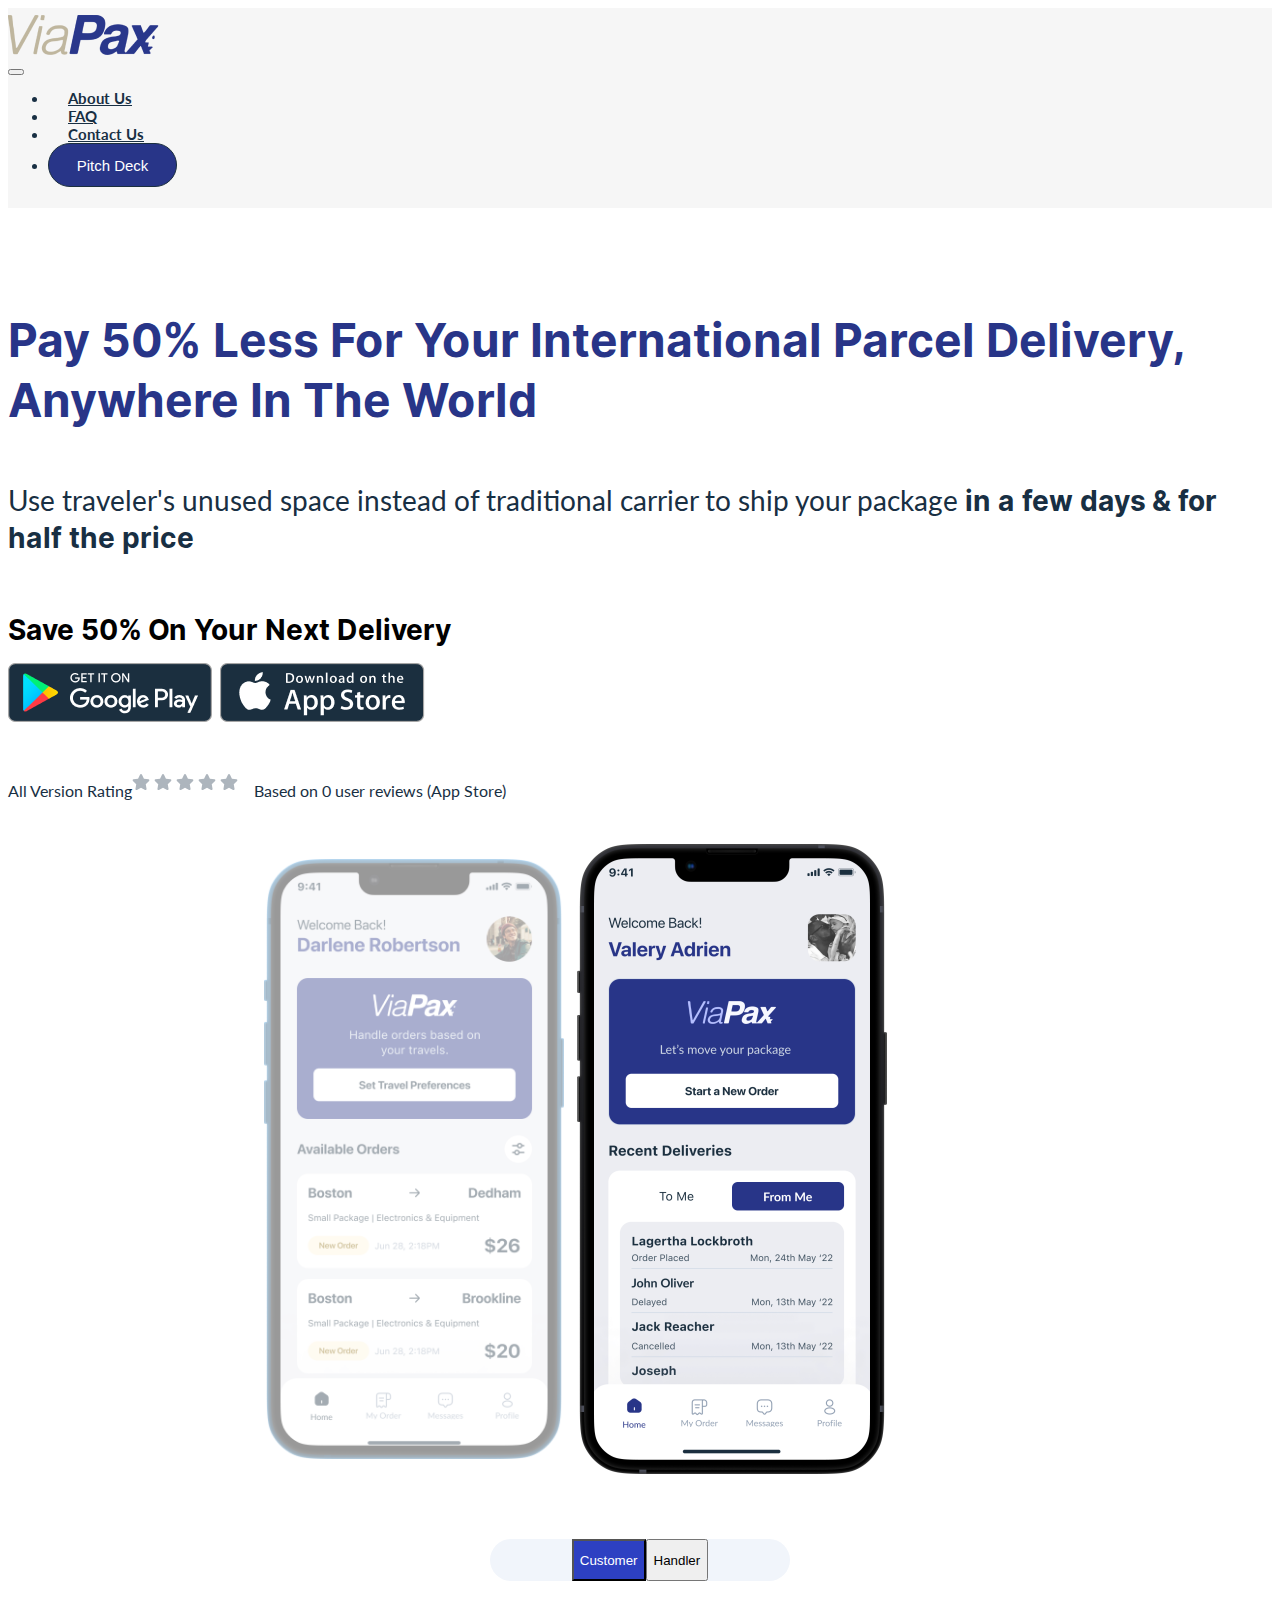
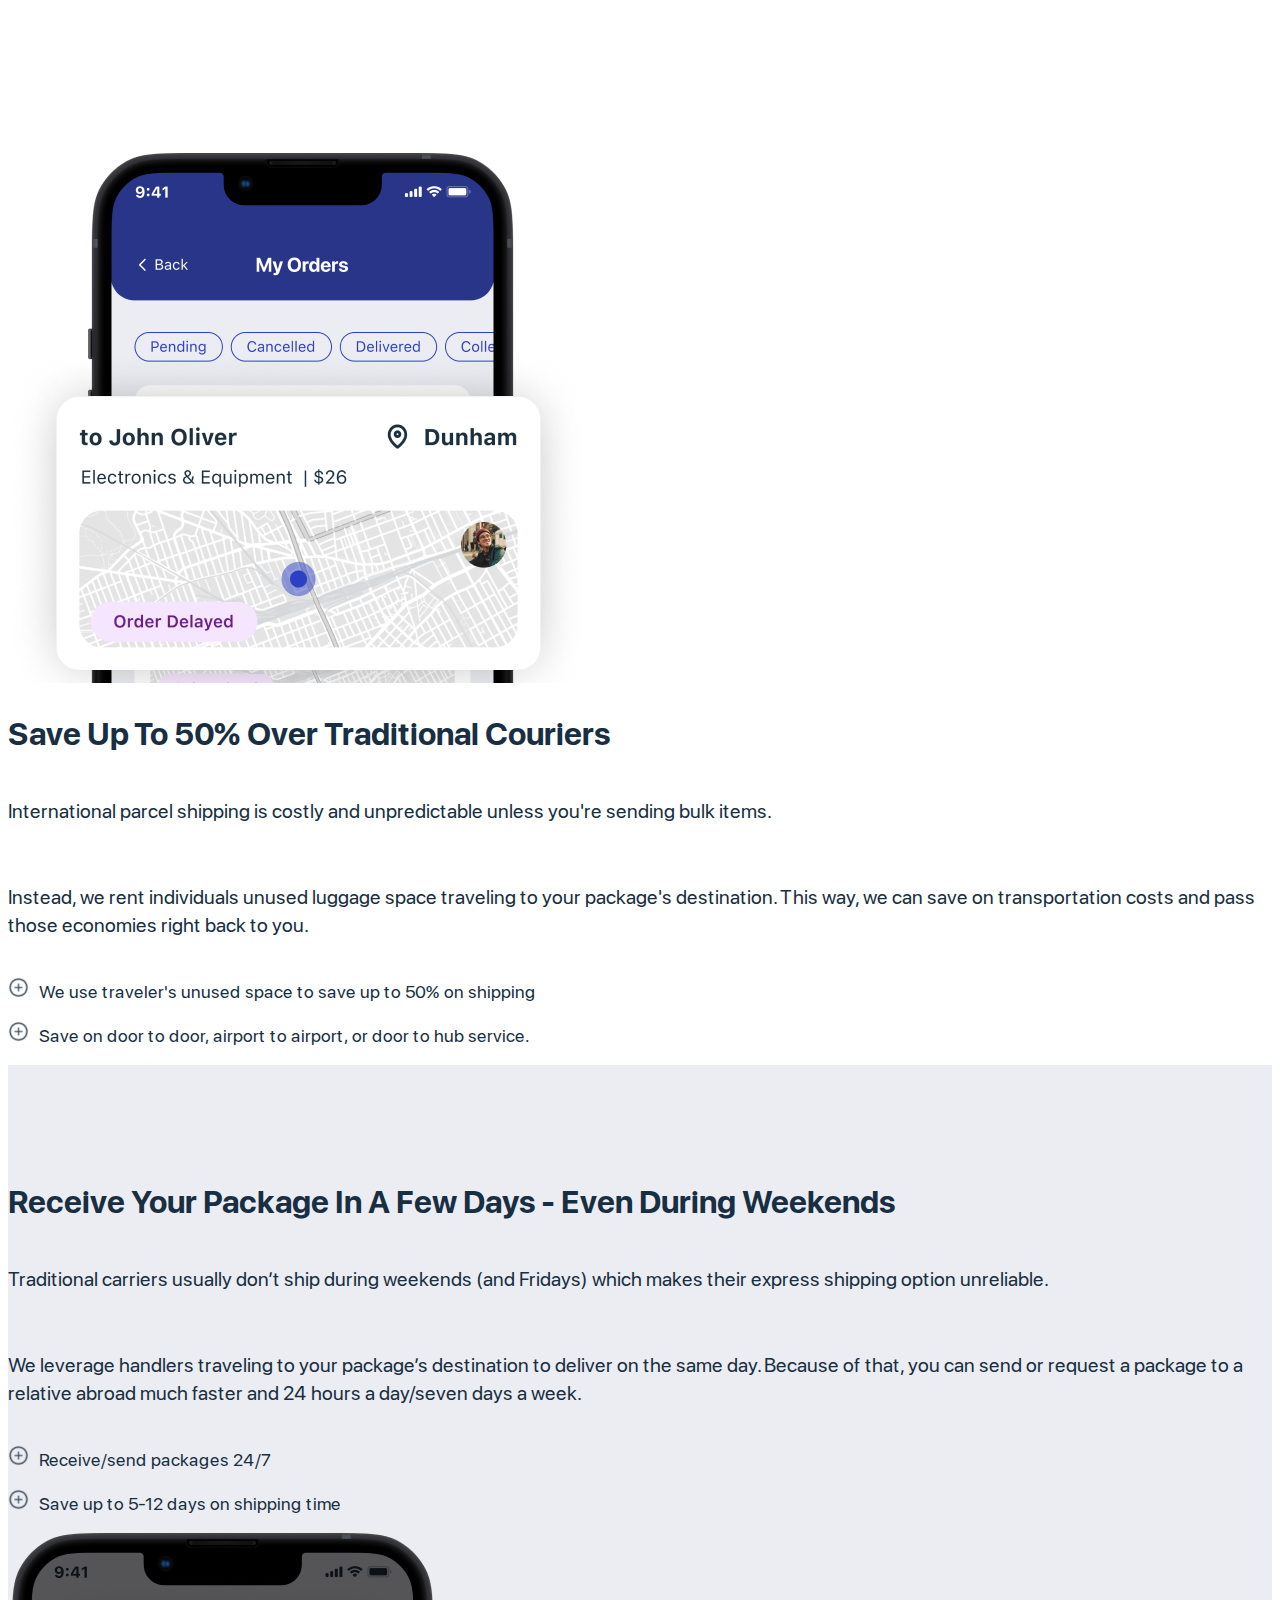
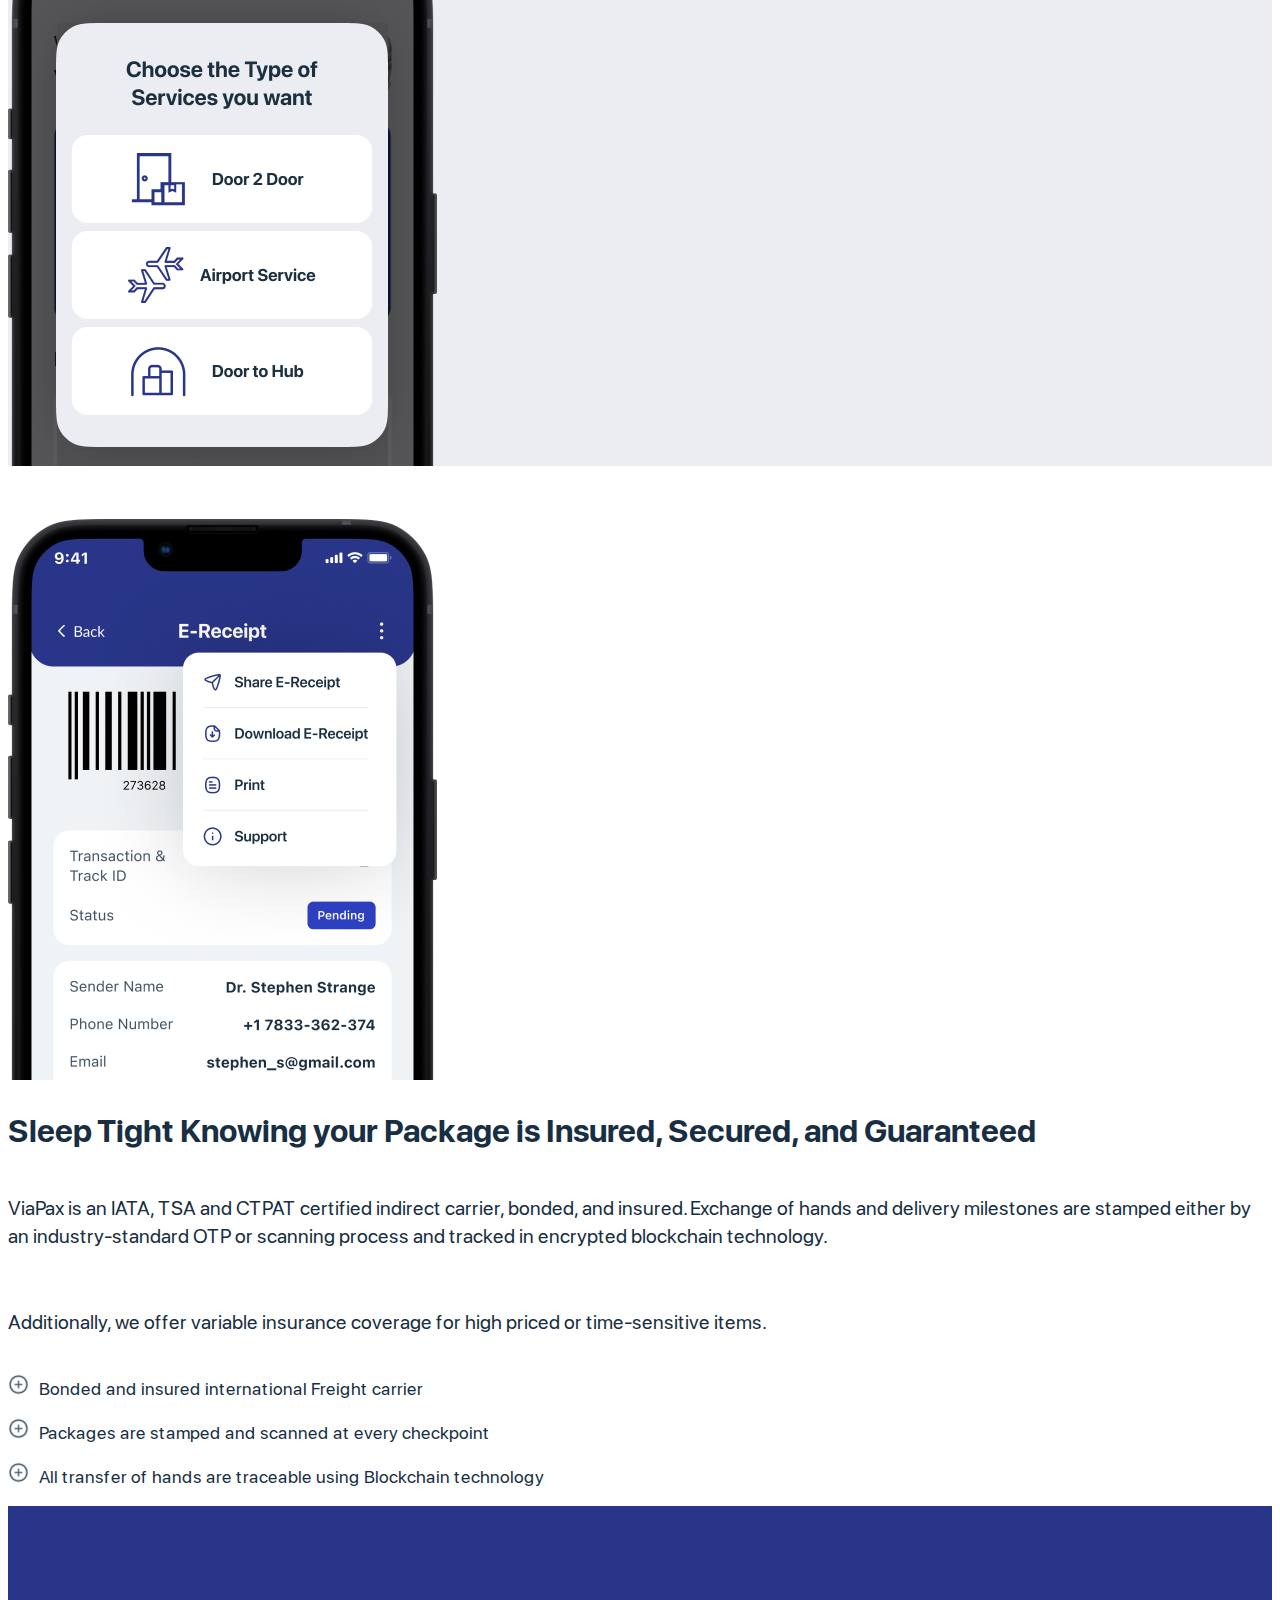
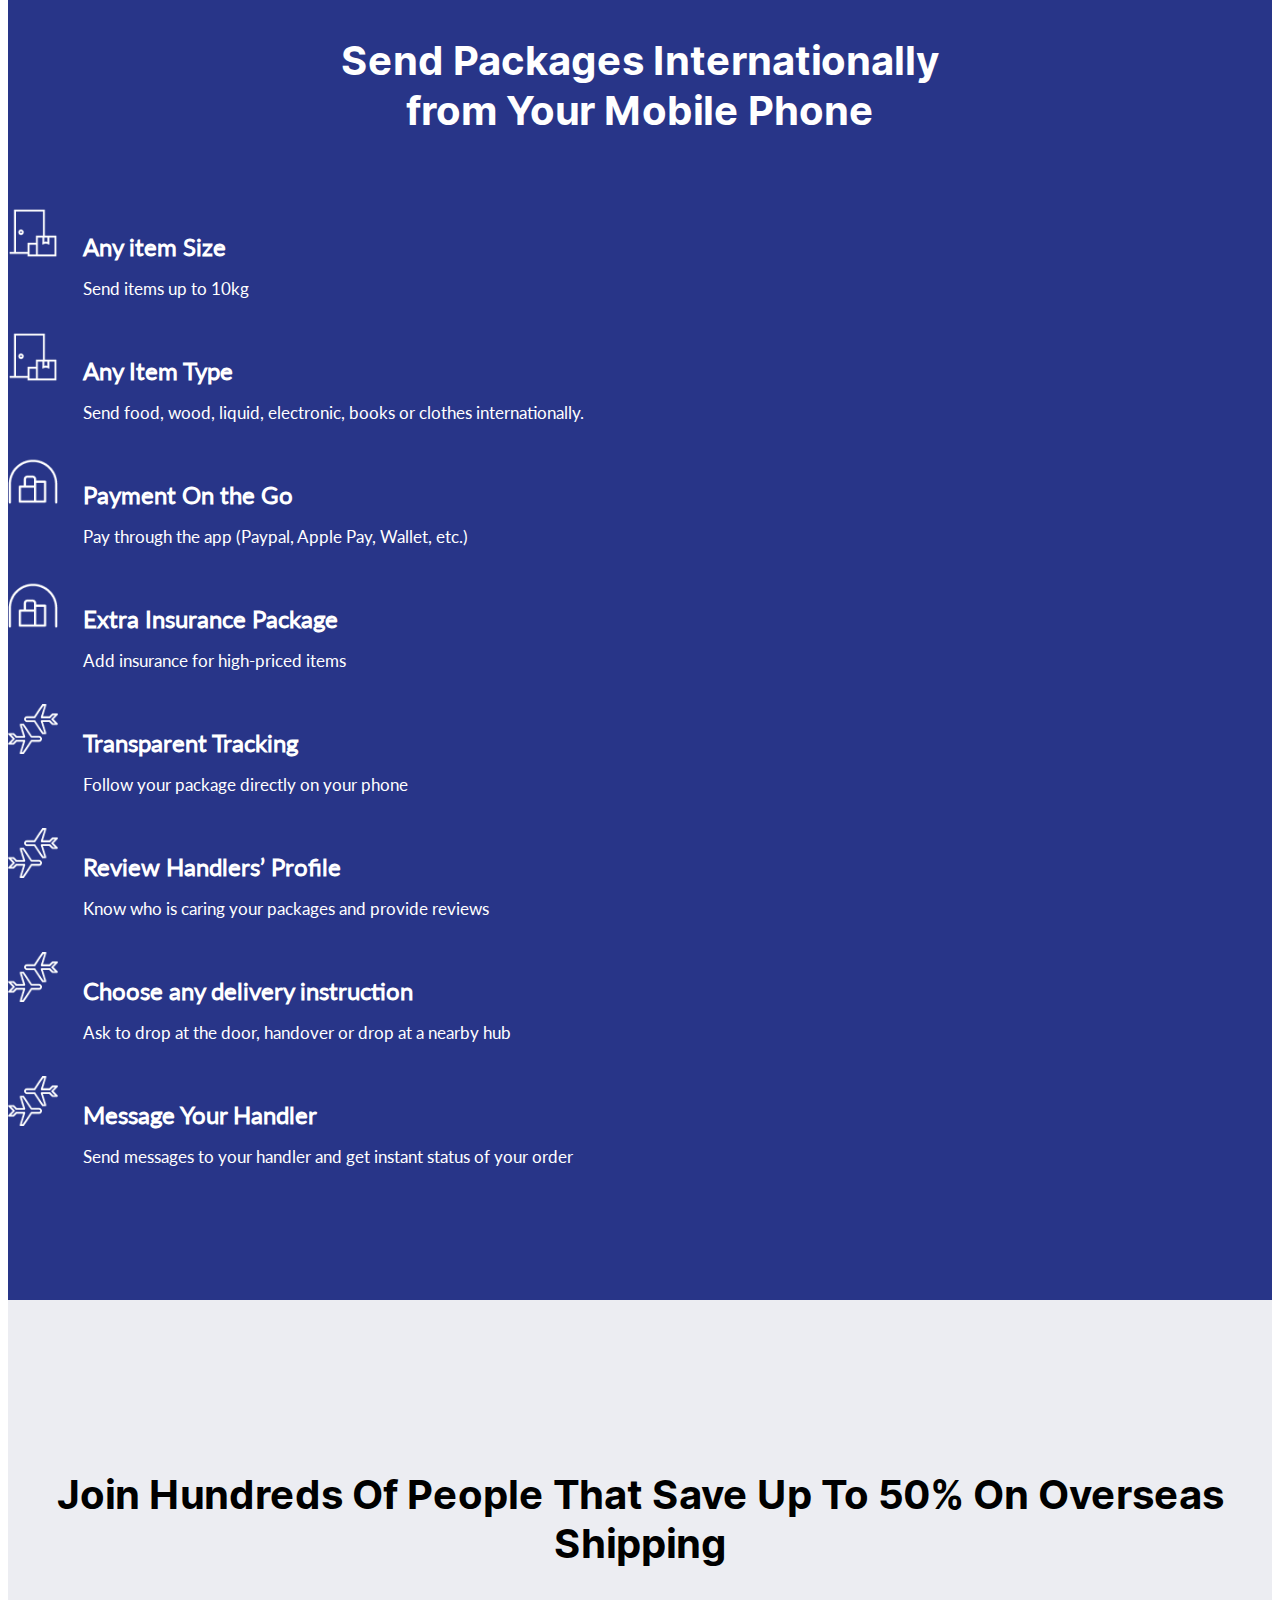
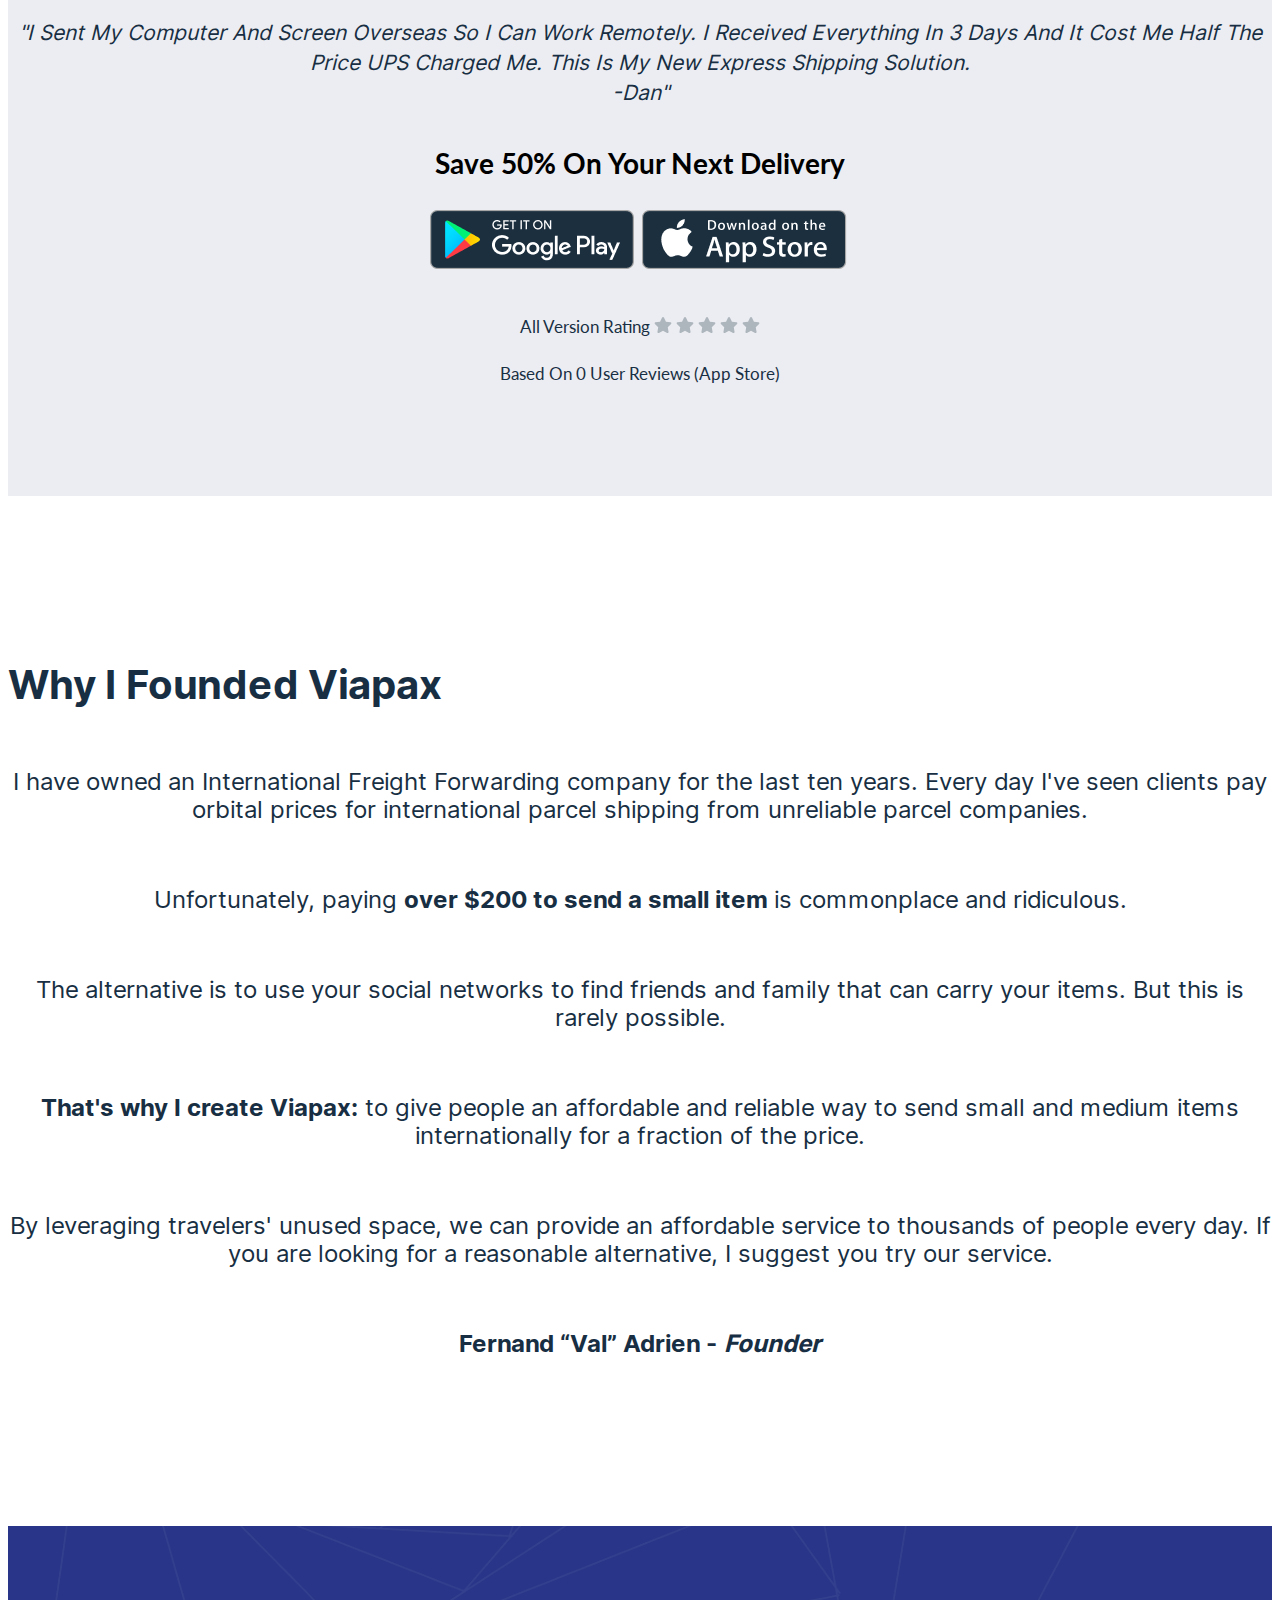
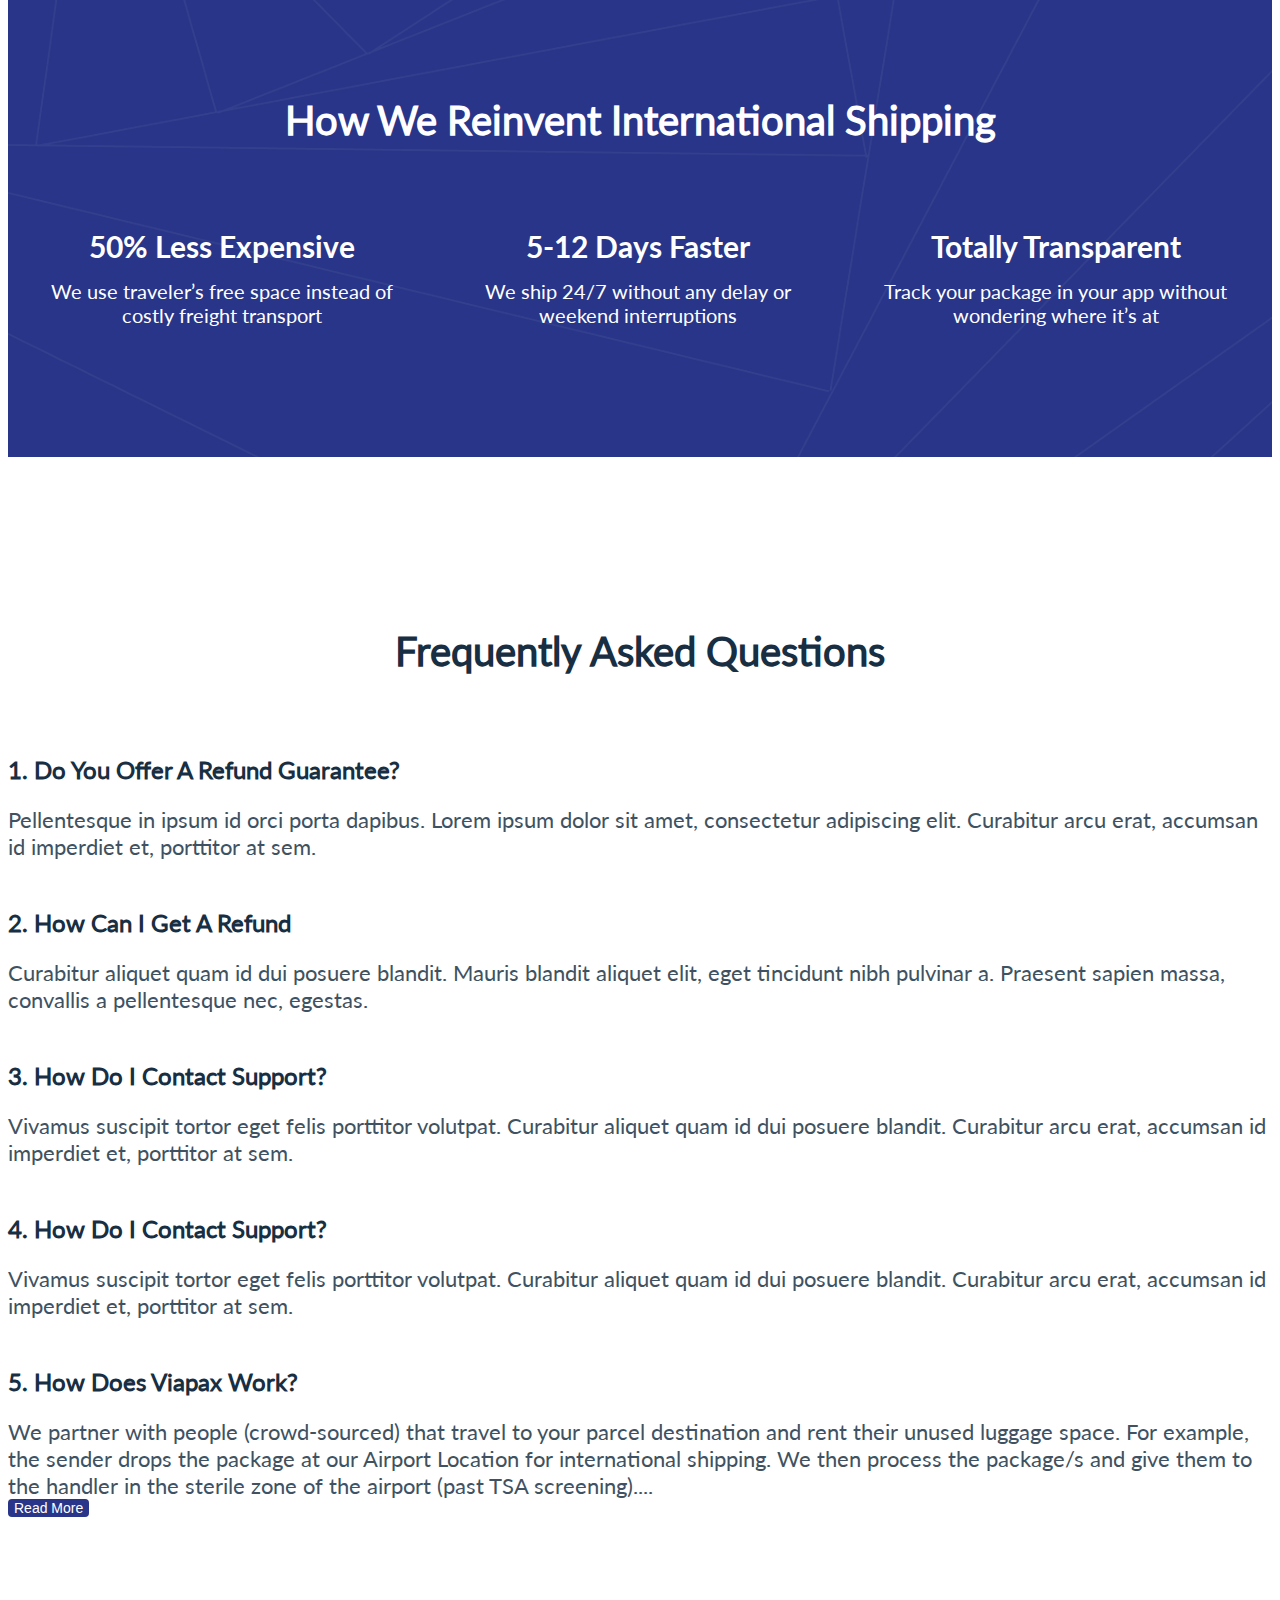
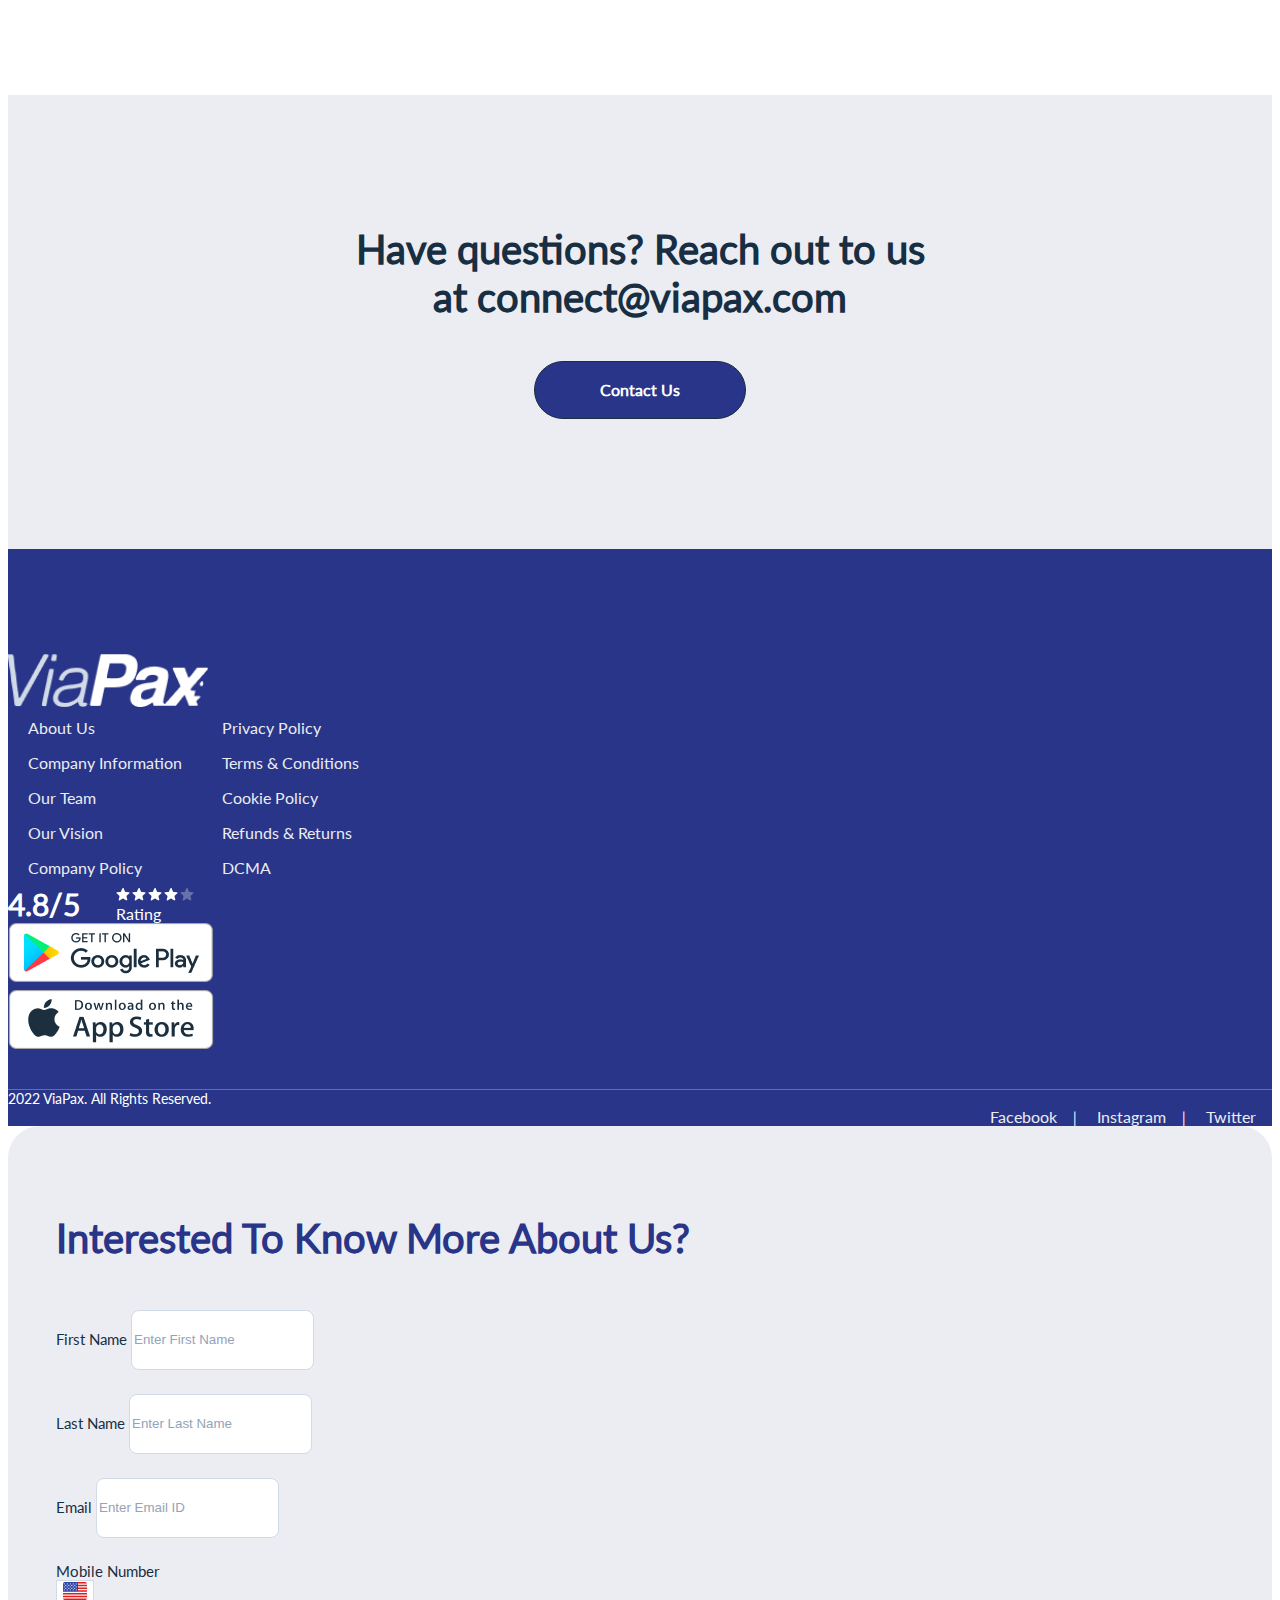
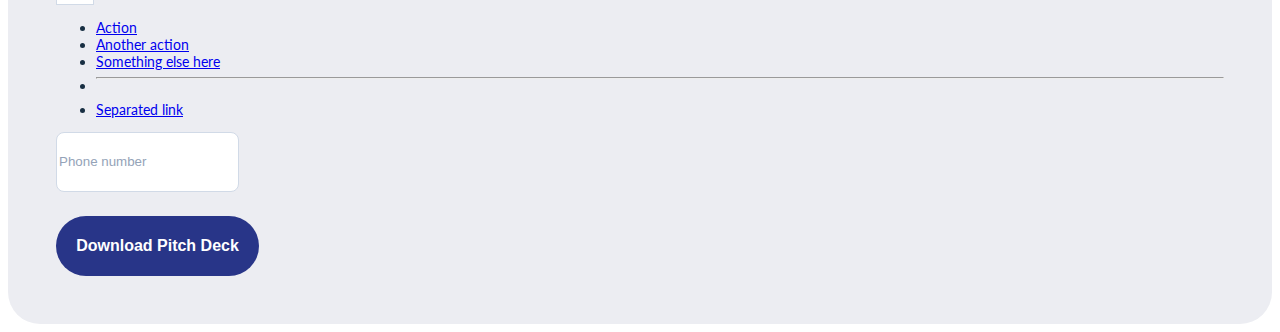
<file: Customer/index.html>
<!doctype html>
<html lang="en">
    <head>
        <meta charset="utf-8">
        <meta name="viewport" content="width=device-width, initial-scale=1">
        <title>ViaPax</title>
        <link href="https://cdn.jsdelivr.net/npm/bootstrap@5.2.0/dist/css/bootstrap.min.css" rel="stylesheet" integrity="sha384-gH2yIJqKdNHPEq0n4Mqa/HGKIhSkIHeL5AyhkYV8i59U5AR6csBvApHHNl/vI1Bx" crossorigin="anonymous">
        <link rel="stylesheet" href="assets/css/style.css">
        <link rel="stylesheet" href="assets/css/carousel.css">
    </head>
  <body>
    <div class="wrapper">
        <div class="header">
            <nav class="navbar navbar-expand-md" aria-label="Second navbar example">
                <div class="container">
                <a class="navbar-brand" href="#"><img src="assets/images/logo.png"></a>
                <div>
                    <button class="pitch-btn hide-web me-2" data-bs-toggle="modal" data-bs-target="#exampleModal">Pitch Deck</button>
                    <button class="navbar-toggler collapsed" type="button" data-bs-toggle="collapse" data-bs-target="#navbarsExample02" aria-controls="navbarsExample02" aria-expanded="false" aria-label="Toggle navigation">
                        <span class="navbar-toggler-icon"></span>
                    </button>
                </div>
            
                <div class="navbar-collapse collapse" id="navbarsExample02" style="">
                    <ul class="navbar-nav ms-auto">
                        <li class="nav-item">
                            <a class="nav-link active" href="#aboutus">About Us</a>
                        </li>
                        <li class="nav-item">
                            <a class="nav-link" href="#faq">FAQ</a>
                        </li>
                        <li class="nav-item">
                            <a class="nav-link" href="#contactus">Contact Us</a>
                        </li>
                        <li class="nav-item ps-3 pitch-btn-hide-mobile">
                            <button class="pitch-btn" data-bs-toggle="modal" data-bs-target="#exampleModal">Pitch Deck</button>
                        </li>
                    </ul>
                    
                </div>
                </div>
            </nav>
        </div>
        <section class="header-banner-wrap">
            <div class="container">
                <div class="row">
                    <div class="col-md-12 col-lg-6">
                        <div class="banner-wrapper">
                            <h3>Pay 50% Less for Your International Parcel Delivery, Anywhere in the World</h3>
                            <p>Use traveler's unused space instead of traditional carrier to ship your package <b class="text-decoration-underline">in a few days & for half the price</b></p>
                            <p class="mb-1 delivery-txt">Save 50% On Your Next Delivery</p>
                            <div class="google-btn-wrap"><img src="assets/images/app-store-black-logo.png"></div>
                            <div class="rating-app">
                                <p class="">
                                    All Version Rating 
                                    <div class="ms-2 rating-star-img">
                                        <svg xmlns="http://www.w3.org/2000/svg" viewBox="0 0 576 512"><path d="M259.3 17.8L194 150.2 47.9 171.5c-26.2 3.8-36.7 36.1-17.7 54.6l105.7 103-25 145.5c-4.5 26.3 23.2 46 46.4 33.7L288 439.6l130.7 68.7c23.2 12.2 50.9-7.4 46.4-33.7l-25-145.5 105.7-103c19-18.5 8.5-50.8-17.7-54.6L382 150.2 316.7 17.8c-11.7-23.6-45.6-23.9-57.4 0z"></path></svg>
                                        <svg xmlns="http://www.w3.org/2000/svg" viewBox="0 0 576 512"><path d="M259.3 17.8L194 150.2 47.9 171.5c-26.2 3.8-36.7 36.1-17.7 54.6l105.7 103-25 145.5c-4.5 26.3 23.2 46 46.4 33.7L288 439.6l130.7 68.7c23.2 12.2 50.9-7.4 46.4-33.7l-25-145.5 105.7-103c19-18.5 8.5-50.8-17.7-54.6L382 150.2 316.7 17.8c-11.7-23.6-45.6-23.9-57.4 0z"></path></svg>
                                        <svg xmlns="http://www.w3.org/2000/svg" viewBox="0 0 576 512"><path d="M259.3 17.8L194 150.2 47.9 171.5c-26.2 3.8-36.7 36.1-17.7 54.6l105.7 103-25 145.5c-4.5 26.3 23.2 46 46.4 33.7L288 439.6l130.7 68.7c23.2 12.2 50.9-7.4 46.4-33.7l-25-145.5 105.7-103c19-18.5 8.5-50.8-17.7-54.6L382 150.2 316.7 17.8c-11.7-23.6-45.6-23.9-57.4 0z"></path></svg>
                                        <svg xmlns="http://www.w3.org/2000/svg" viewBox="0 0 576 512"><path d="M259.3 17.8L194 150.2 47.9 171.5c-26.2 3.8-36.7 36.1-17.7 54.6l105.7 103-25 145.5c-4.5 26.3 23.2 46 46.4 33.7L288 439.6l130.7 68.7c23.2 12.2 50.9-7.4 46.4-33.7l-25-145.5 105.7-103c19-18.5 8.5-50.8-17.7-54.6L382 150.2 316.7 17.8c-11.7-23.6-45.6-23.9-57.4 0z"></path></svg>
                                        <svg xmlns="http://www.w3.org/2000/svg" viewBox="0 0 576 512"><path d="M259.3 17.8L194 150.2 47.9 171.5c-26.2 3.8-36.7 36.1-17.7 54.6l105.7 103-25 145.5c-4.5 26.3 23.2 46 46.4 33.7L288 439.6l130.7 68.7c23.2 12.2 50.9-7.4 46.4-33.7l-25-145.5 105.7-103c19-18.5 8.5-50.8-17.7-54.6L382 150.2 316.7 17.8c-11.7-23.6-45.6-23.9-57.4 0z"></path></svg>
                                    </div>
                                </p>
                                <p class="ms-3">Based on 0 user reviews (App Store) </p>
                            </div>
                        </div>
                    </div>
                    <div class="col-md-12 col-lg-6">
                        <div class="gallery">
                            <div class="gallery-container">
                              <img class="gallery-item gallery-item-1" src="assets/images/Handler.png" data-index="1">
                              <img class="gallery-item gallery-item-2" src="assets/images/Enduser.png" data-index="2">
                            </div>
                            <div class="align-controls">
                              <div class="gallery-controls" id="myDIV"></div>
                            </div>
                        </div>
                    </div>
                </div>
            </div>
        </section>

        <section class="section1" id="aboutus">
            <div class="container">
                <div class="row">
                    <div class="col-md-12 col-lg-6">
                        <div class="section-img-wrap"><img src="assets/images/section1-img.png"></div>
                    </div>
                    <div class="col-md-12 col-lg-6">
                        <div class="content-wrapper">
                            <h3>Save Up To 50% Over Traditional Couriers</h3>
                            <p>International parcel shipping is costly and unpredictable unless you're sending bulk items. </p>
                            <p>Instead, we rent individuals unused luggage space traveling to your package's destination. This way, we can save on transportation costs and pass those economies right back to you.</p>
                            <ul>
                                <li><img src="assets/images/ant-design_plus-circle-outlined.png">We use traveler's unused space to save up to 50% on shipping</li>
                                <li><img src="assets/images/ant-design_plus-circle-outlined.png">Save on door to door, airport to airport, or door to hub service.</li>
                            </ul>
                        </div>
                    </div>
                </div>
            </div>
        </section>

        <section class="gray-bg section2">
            <div class="container">
                <div class="row">
                    <div class="col-md-12 col-lg-6">
                        <div class="content-wrapper">
                            <h3>Receive Your Package In A Few Days - Even During Weekends</h3>
                            <p>Traditional carriers usually don’t ship during weekends (and Fridays) which makes their express shipping option unreliable. </p>

                            <p>We leverage handlers traveling to your package’s destination to deliver on the same day. Because of that, 
                                you can send or request a package to a relative abroad much faster and 24 hours a day/seven days a week. </p>

                            <ul>
                                <li><img src="assets/images/ant-design_plus-circle-outlined.png">Receive/send packages 24/7</li>
                                <li><img src="assets/images/ant-design_plus-circle-outlined.png">Save up to 5-12 days on shipping time</li>
                            </ul>
                        </div>
                    </div>
                    <div class="col-md-12 col-lg-6"><div class="section-img-wrap"><img src="assets/images/section2-img.png"></div></div>
                </div>
            </div>
        </section>

        <section class="section3">
            <div class="container">
                <div class="row">
                    <div class="col-md-12 col-lg-6"><div class="section-img-wrap"><img src="assets/images/section3-img.png"></div></div>
                    <div class="col-md-12 col-lg-6">
                        <div class="content-wrapper">
                            <h3>Sleep Tight Knowing your Package is Insured, Secured, and Guaranteed</h3>
                            <p>ViaPax is an IATA, TSA and CTPAT certified indirect carrier, bonded, and insured. 
                                Exchange of hands and delivery milestones are stamped either by an industry-standard OTP or scanning process and tracked in encrypted blockchain technology. </p>
 
                            <p>Additionally, we offer variable insurance coverage for high priced or time-sensitive items. </p>

                            <ul>
                                <li><img src="assets/images/ant-design_plus-circle-outlined.png">Bonded and insured international Freight carrier</li>
                                <li><img src="assets/images/ant-design_plus-circle-outlined.png">Packages are stamped and scanned at every checkpoint</li>
                                <li><img src="assets/images/ant-design_plus-circle-outlined.png">All transfer of hands are traceable using Blockchain technology</li>
                            </ul>
                        </div>
                    </div>
                </div>
            </div>
        </section>

        <section class="blue-bg features-wrap">
            <div class="container">
                <h3 class="features-head">Send Packages Internationally from Your Mobile Phone </h3>
                
                <div class="row">
                    <div class="col-md-12 col-lg-6">
                        <div class="features-list">
                            <div class="features-list-img"><img src="assets/images/line-icon3.png"></div>
                            <div class="features-list-content">
                                <h3>Any item Size</h3>
                                <p>Send items up to 10kg</p>
                            </div>
                        </div>
                    </div>
                    <div class="col-md-12 col-lg-6">
                        <div class="features-list">
                            <div class="features-list-img"><img src="assets/images/line-icon3.png"></div>
                            <div class="features-list-content">
                                <h3>Any Item Type</h3>
                                <p>Send food, wood, liquid, electronic, books or clothes internationally. </p>
                            </div>
                        </div>
                    </div>
                    <div class="col-md-12 col-lg-6">
                        <div class="features-list">
                            <div class="features-list-img"><img src="assets/images/line-icon2.png"></div>
                            <div class="features-list-content">
                                <h3>Payment On the Go</h3>
                                <p>Pay through the app (Paypal, Apple Pay, Wallet, etc.)</p>
                            </div>
                        </div>
                    </div>
                    <div class="col-md-12 col-lg-6">
                        <div class="features-list">
                            <div class="features-list-img"><img src="assets/images/line-icon2.png"></div>
                            <div class="features-list-content">
                                <h3>Extra Insurance Package</h3>
                                <p>Add insurance for high-priced items</p>
                            </div>
                        </div>
                    </div>
                    <div class="col-md-12 col-lg-6">
                        <div class="features-list">
                            <div class="features-list-img"><img src="assets/images/line-icon1.png"></div>
                            <div class="features-list-content">
                                <h3>Transparent Tracking</h3>
                                <p>Follow your package directly on your phone</p>
                            </div>
                        </div>
                    </div>
                    <div class="col-md-12 col-lg-6">
                        <div class="features-list">
                            <div class="features-list-img"><img src="assets/images/line-icon1.png"></div>
                            <div class="features-list-content">
                                <h3>Review Handlers’ Profile</h3>
                                <p>Know who is caring your packages and provide reviews</p>
                            </div>
                        </div>
                    </div>
                    <div class="col-md-12 col-lg-6">
                        <div class="features-list">
                            <div class="features-list-img"><img src="assets/images/line-icon1.png"></div>
                            <div class="features-list-content">
                                <h3>Choose any delivery instruction</h3>
                                <p>Ask to drop at the door, handover or drop at a nearby hub</p>
                            </div>
                        </div>
                    </div>
                    <div class="col-md-12 col-lg-6">
                        <div class="features-list">
                            <div class="features-list-img"><img src="assets/images/line-icon1.png"></div>
                            <div class="features-list-content">
                                <h3>Message Your Handler</h3>
                                <p>Send messages to your handler and get instant status of your order</p>
                            </div>
                        </div>
                    </div>
                </div>
            </div>
        </section>

        <section class="section-call-action-wrap">
            <div class="container">
                <div class="row">
                    <div class="col-md-12 col-lg-8 offset-lg-2">
                        <div class="call-action-wrapper">
                            <h3 class="text-center">Join hundreds of people that save up to 50% on overseas shipping</h3>
                            <p>"I sent my computer and screen overseas so I can work remotely. I received everything in 3 days and it cost me half the price UPS charged me. This is my new express shipping solution.<br>
                                -Dan"
                            </p>
                            <p class="delivery-txt">Save 50% On Your Next Delivery</p>
                            <div class="align-wrap">
                                <div class="google-btn-wrap"><img src="assets/images/app-store-black-logo.png"></div>
                                <div class="rating-app">
                                    <p class="mb-1">
                                        All Version Rating 
                                        <span class="ms-2 rating-star-img">
                                            <svg xmlns="http://www.w3.org/2000/svg" viewBox="0 0 576 512"><path d="M259.3 17.8L194 150.2 47.9 171.5c-26.2 3.8-36.7 36.1-17.7 54.6l105.7 103-25 145.5c-4.5 26.3 23.2 46 46.4 33.7L288 439.6l130.7 68.7c23.2 12.2 50.9-7.4 46.4-33.7l-25-145.5 105.7-103c19-18.5 8.5-50.8-17.7-54.6L382 150.2 316.7 17.8c-11.7-23.6-45.6-23.9-57.4 0z"></path></svg>
                                            <svg xmlns="http://www.w3.org/2000/svg" viewBox="0 0 576 512"><path d="M259.3 17.8L194 150.2 47.9 171.5c-26.2 3.8-36.7 36.1-17.7 54.6l105.7 103-25 145.5c-4.5 26.3 23.2 46 46.4 33.7L288 439.6l130.7 68.7c23.2 12.2 50.9-7.4 46.4-33.7l-25-145.5 105.7-103c19-18.5 8.5-50.8-17.7-54.6L382 150.2 316.7 17.8c-11.7-23.6-45.6-23.9-57.4 0z"></path></svg>
                                            <svg xmlns="http://www.w3.org/2000/svg" viewBox="0 0 576 512"><path d="M259.3 17.8L194 150.2 47.9 171.5c-26.2 3.8-36.7 36.1-17.7 54.6l105.7 103-25 145.5c-4.5 26.3 23.2 46 46.4 33.7L288 439.6l130.7 68.7c23.2 12.2 50.9-7.4 46.4-33.7l-25-145.5 105.7-103c19-18.5 8.5-50.8-17.7-54.6L382 150.2 316.7 17.8c-11.7-23.6-45.6-23.9-57.4 0z"></path></svg>
                                            <svg xmlns="http://www.w3.org/2000/svg" viewBox="0 0 576 512"><path d="M259.3 17.8L194 150.2 47.9 171.5c-26.2 3.8-36.7 36.1-17.7 54.6l105.7 103-25 145.5c-4.5 26.3 23.2 46 46.4 33.7L288 439.6l130.7 68.7c23.2 12.2 50.9-7.4 46.4-33.7l-25-145.5 105.7-103c19-18.5 8.5-50.8-17.7-54.6L382 150.2 316.7 17.8c-11.7-23.6-45.6-23.9-57.4 0z"></path></svg>
                                            <svg xmlns="http://www.w3.org/2000/svg" viewBox="0 0 576 512"><path d="M259.3 17.8L194 150.2 47.9 171.5c-26.2 3.8-36.7 36.1-17.7 54.6l105.7 103-25 145.5c-4.5 26.3 23.2 46 46.4 33.7L288 439.6l130.7 68.7c23.2 12.2 50.9-7.4 46.4-33.7l-25-145.5 105.7-103c19-18.5 8.5-50.8-17.7-54.6L382 150.2 316.7 17.8c-11.7-23.6-45.6-23.9-57.4 0z"></path></svg>
                                        </span>
                                    </p>
                                    <p>Based on 0 user reviews (App Store)</p>
                                </div>
                            </div>
                        </div>
                    </div>
                </div>
            </div>
        </section>

        <section class="section5">
            <div class="container">
                <div class="row">
                    <div class="col-md-12">
                        <div class="content-wrapper p-3">
                            <h3 class="text-center">Why I Founded Viapax</h3>
                            <p>I have owned an International Freight Forwarding company for the last ten years. Every day I've seen clients pay orbital prices for international parcel shipping from unreliable parcel companies. </p>

                            <p>Unfortunately, paying <b>over $200 to send a small item</b> is commonplace and ridiculous. </p>

                            <p>The alternative is to use your social networks to find friends and family that can carry your items. But this is rarely possible. </p>

                            <p><b>That's why I create Viapax:</b> to give people an affordable and reliable way to send small and medium items internationally for a fraction of the price. </p>

                            <p>By leveraging travelers' unused space, we can provide an affordable service to thousands of people every day. If you are looking for a reasonable alternative, I suggest you try our service. </p>

                            <p><b>Fernand “Val” Adrien - <i>Founder</i> </b></p>
                        </div>
                    </div>
                </div>
            </div>
        </section>

        <section class="blue-bg imgbg-why-viapax">
            <div class="container">
                <h3>How We Reinvent International Shipping</h3>
                
                <div class="align-wrap-why-viapax">
                    <div class="why-viapax-content">
                        <h1>50% Less Expensive</h1>
                        <p>We use traveler’s free space instead of costly freight transport</p>
                    </div>
                    <div class="why-viapax-content">
                        <h1>5-12 Days Faster</h1>
                        <p>We ship 24/7 without any delay or weekend interruptions</p>
                    </div>
                    <div class="why-viapax-content">
                        <h1>Totally Transparent</h1>
                        <p>Track your package in your app without wondering where it’s at</p>
                    </div>
                </div>
            </div>
        </section>

        <section class="faq-wrapper" id="faq">
            <div class="container">
                <div class="faq-header-title">
                    <h3>Frequently Asked Questions</h3>
                </div>
                <div class="row">
                    <div class="col-md-12 col-lg-6 faq-question">
                        <h3>1. Do you offer a refund Guarantee?</h3>
                        <p>Pellentesque in ipsum id orci porta dapibus. Lorem ipsum dolor sit amet, consectetur adipiscing elit. Curabitur arcu erat, accumsan id imperdiet et, porttitor at sem.</p>
                    </div>
                    <div class="col-md-12 col-lg-6 faq-question">
                        <h3>2. How can i get a Refund</h3>
                        <p>Curabitur aliquet quam id dui posuere blandit. Mauris blandit aliquet elit, eget tincidunt nibh pulvinar a. Praesent sapien massa, convallis a pellentesque nec, egestas.</p>
                    </div>
                    <div class="col-md-12 col-lg-6 faq-question">
                        <h3>3. How do I contact support?</h3>
                        <p>Vivamus suscipit tortor eget felis porttitor volutpat. Curabitur aliquet quam id dui posuere blandit. Curabitur arcu erat, accumsan id imperdiet et, porttitor at sem.</p>
                    </div>
                    <div class="col-md-12 col-lg-6 faq-question">
                        <h3>4. How do I contact support?</h3>
                        <p>Vivamus suscipit tortor eget felis porttitor volutpat. Curabitur aliquet quam id dui posuere blandit. Curabitur arcu erat, accumsan id imperdiet et, porttitor at sem.</p>
                    </div>
                    <div class="col-md-12 col-lg-12 faq-question">
                        <h3>5. How does Viapax work?</h3>
                        <div class="more">
                            <p class="mb-3">We partner with people (crowd-sourced) that travel to your parcel destination and rent their unused luggage space. 
                                For example, the sender drops the package at our Airport Location for international shipping. 
                                We then process the package/s and give them to the handler in the sterile zone of the airport (past TSA screening).<span id="dots">...</span> </p>
                            <div id="more">
                                <p class="mb-3">Upon arrival, the handler drops off the packages at the VP Agent counter. 
                                    We notify the recipient of the status through the app to take possession of the package.
                                </p>
                                <p class="mb-3">Airports already use this approach to their benefit but don’t pass the savings to you, unfortunately.</p>
                            </div>
                            <button onclick="myFunction()" id="myBtn">Read more</button>

                        </div>
                    </div>
                </div>
            </div>
        </section>

        <section class="contect-wrapper" id="contactus">
            <div class="container">
                <div class="align-wrapper">
                    <h1>Have questions? Reach out to us at connect@viapax.com</h1>
                    <a class="contact-btn" href="mailto:connect@viapax.com">Contact Us</a>
                </div>
            </div>
        </section>

        <footer class="blue-bg">
            <div class="container">
                <div class="row">
                    <div class="col-lg-3"><img class="footer-logo" src="assets/images/Logo-footer.png"></div>
                    <div class="col-lg-6">
                        <div class="footer-links">
                            <ul>
                                <li><a href="#">About Us</a></li>
                                <li><a href="#">Company Information</a></li>
                                <li><a href="#">Our Team</a></li>
                                <li><a href="#">Our Vision</a></li>
                                <li><a href="#">Company Policy</a></li>
                            </ul>

                            <ul>
                                <li><a href="#">Privacy Policy</a></li>
                                <li><a href="#">Terms & Conditions</a></li>
                                <li><a href="#">Cookie Policy</a></li>
                                <li><a href="#">Refunds & Returns</a></li>
                                <li><a href="#">DCMA</a></li>
                            </ul>
                        </div>
                    </div>
                    <div class="col-lg-3">
                        <div class="rating-footer">
                            <h1>4.8/5</h1>
                            <div class="rating-star">
                                <span><img src="assets/images/Stars-white.png"></span>
                                <span>Rating</span>
                            </div>
                        </div>
                        <img class="mt-3" src="assets/images/app-store-white-logo.png">
                    </div>
                </div>
                <div class="row pt-4 pb-4 copyright-wrap">
                    <div class="col-lg-6">
                        <p class="copyright-txt">2022 ViaPax. All Rights Reserved.</p>
                    </div>
                    <div class="col-lg-6">
                        <ul class="social-links">
                            <li><a href="">Facebook</a></li>
                            <li><a href="">Instagram</a></li>
                            <li><a href="">Twitter</a></li>
                        </ul>
                    </div>
                </div>
            </div>
        </footer>
    </div>
    <div id='toTop'>
        <svg xmlns="http://www.w3.org/2000/svg" viewBox="0 0 512 512">
            <path d="M8 256C8 119 119 8 256 8s248 111 248 248-111 248-248 248S8 393 8 256zm292 116V256h70.9c10.7 0 16.1-13 8.5-20.5L264.5 121.2c-4.7-4.7-12.2-4.7-16.9 0l-115 114.3c-7.6 7.6-2.2 20.5 8.5 20.5H212v116c0 6.6 5.4 12 12 12h64c6.6 0 12-5.4 12-12z"/>
        </svg>
    </div>
<!-- Pitch Deck Modal -->
<div class="modal fade pitch-modal" id="exampleModal" tabindex="-1" aria-labelledby="exampleModalLabel" aria-hidden="true">
    <div class="modal-dialog modal-dialog-centered modal-lg">
        <div class="modal-content">
            <div class="modal-body">
                <div class="pitch-deck-wrapper">
                    <h3>Interested to know more about us?</h3>
                    <div class="pitch-deck-form">
                        <div class="row">
                            <div class="col-md-6 form-group">
                                <label for="inputEmail4" class="form-label">First Name</label>
                                <input type="text" class="form-control" id="inputEmail4" placeholder="Enter First Name">
                            </div>
                            <div class="col-md-6 form-group">
                                <label for="inputPassword4" class="form-label">Last Name</label>
                                <input type="text" class="form-control" id="inputPassword4" placeholder="Enter Last Name">
                            </div>
                            <div class="col-md-6 form-group">
                                <label for="inputEmail4" class="form-label">Email</label>
                                <input type="email" class="form-control" id="inputEmail4" placeholder="Enter Email ID">
                            </div>
                            <div class="col-md-6 form-group">
                                <label for="inputPassword4" class="form-label">Mobile Number</label>
                                <div class="input-group mb-3">
                                    <button class="btn dropdown-toggle" type="button" data-bs-toggle="dropdown" aria-expanded="false"><img src="assets/images/FLAG.png"></button>
                                    <ul class="dropdown-menu">
                                        <li><a class="dropdown-item" href="#">Action</a></li>
                                        <li><a class="dropdown-item" href="#">Another action</a></li>
                                        <li><a class="dropdown-item" href="#">Something else here</a></li>
                                        <li><hr class="dropdown-divider"></li>
                                        <li><a class="dropdown-item" href="#">Separated link</a></li>
                                    </ul>
                                    <input type="text" class="form-control" aria-label="Text input with dropdown button" placeholder="Phone number">
                                </div>
                            </div>
                            <div class="col-12 text-end">
                                <button type="submit" class="download-pitch-btn">Download Pitch Deck</button>
                            </div>
                        </div>
                    </div>
                </div>
            </div>
        </div>
    </div>
</div>
<script src="https://code.jquery.com/jquery-3.6.0.min.js" integrity="sha256-/xUj+3OJU5yExlq6GSYGSHk7tPXikynS7ogEvDej/m4=" crossorigin="anonymous"></script>
<script src="https://cdn.jsdelivr.net/npm/bootstrap@5.2.0/dist/js/bootstrap.bundle.min.js" integrity="sha384-A3rJD856KowSb7dwlZdYEkO39Gagi7vIsF0jrRAoQmDKKtQBHUuLZ9AsSv4jD4Xa" crossorigin="anonymous"></script>
<script src="assets/js/carousel.js"></script>
<script>
   function myFunction() {
        var dots = document.getElementById("dots");
        var moreText = document.getElementById("more");
        var btnText = document.getElementById("myBtn");

        if (dots.style.display === "none") {
            dots.style.display = "inline";
            btnText.innerHTML = "Read more"; 
            moreText.style.display = "none";
        } else {
            dots.style.display = "none";
            btnText.innerHTML = "Read less"; 
            moreText.style.display = "inline";
        }
    }
</script>
<script>
    $(document).ready(function(){
      // Add smooth scrolling to all links
      $("a").on('click', function(event) {
    
        // Make sure this.hash has a value before overriding default behavior
        if (this.hash !== "") {
          // Prevent default anchor click behavior
          event.preventDefault();
    
          // Store hash
          var hash = this.hash;
    
          // Using jQuery's animate() method to add smooth page scroll
          // The optional number (800) specifies the number of milliseconds it takes to scroll to the specified area
          $('html, body').animate({
            scrollTop: $(hash).offset().top
          }, 100, function(){
       
            // Add hash (#) to URL when done scrolling (default click behavior)
            window.location.hash = hash;
          });
        } // End if
      });

        $(window).scroll(function() {
            if ($(this).scrollTop()) {
                $('#toTop').fadeIn();
            } else {
                $('#toTop').fadeOut();
            }
        });

        $("#toTop").click(function () {
        //1 second of animation time
        //html works for FFX but not Chrome
        //body works for Chrome but not FFX
        //This strange selector seems to work universally
        $("html, body").animate({scrollTop: 0}, 100);
        });
    });
    </script>
</body>
</html>
</file>
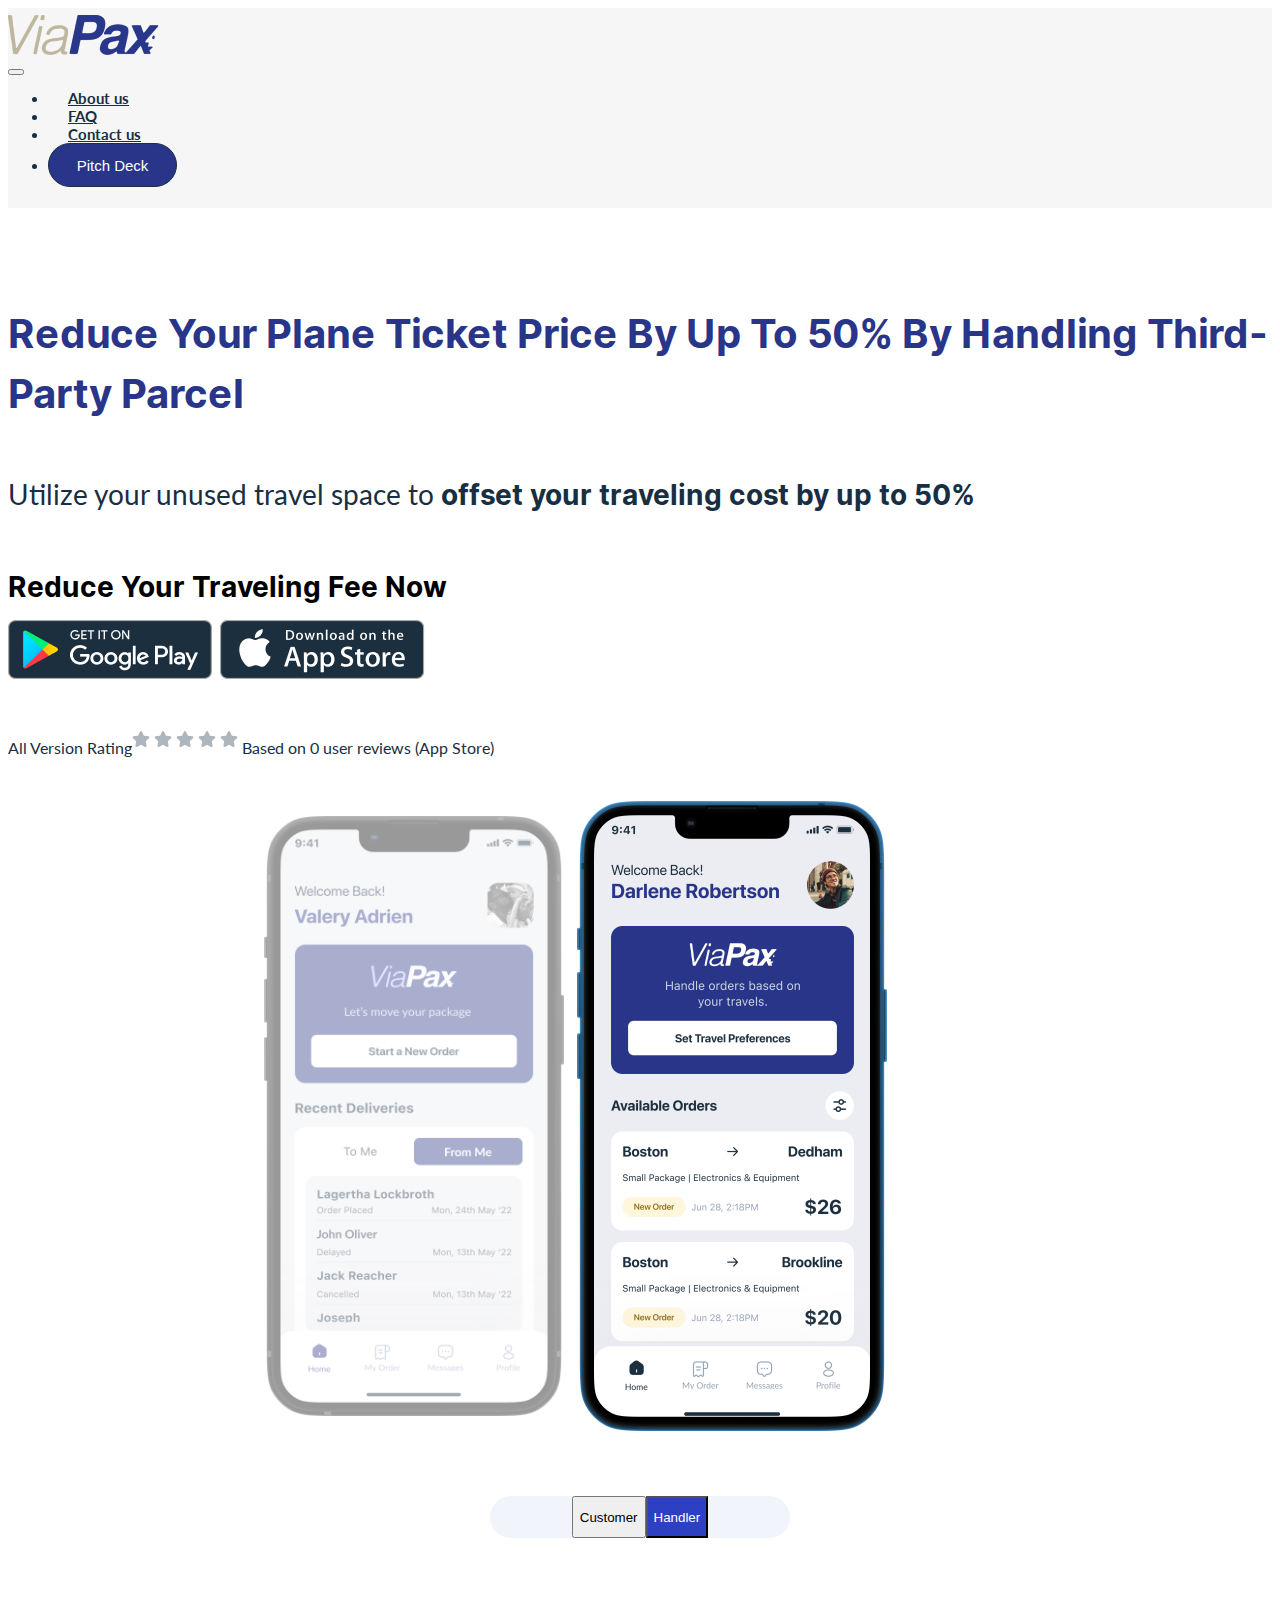
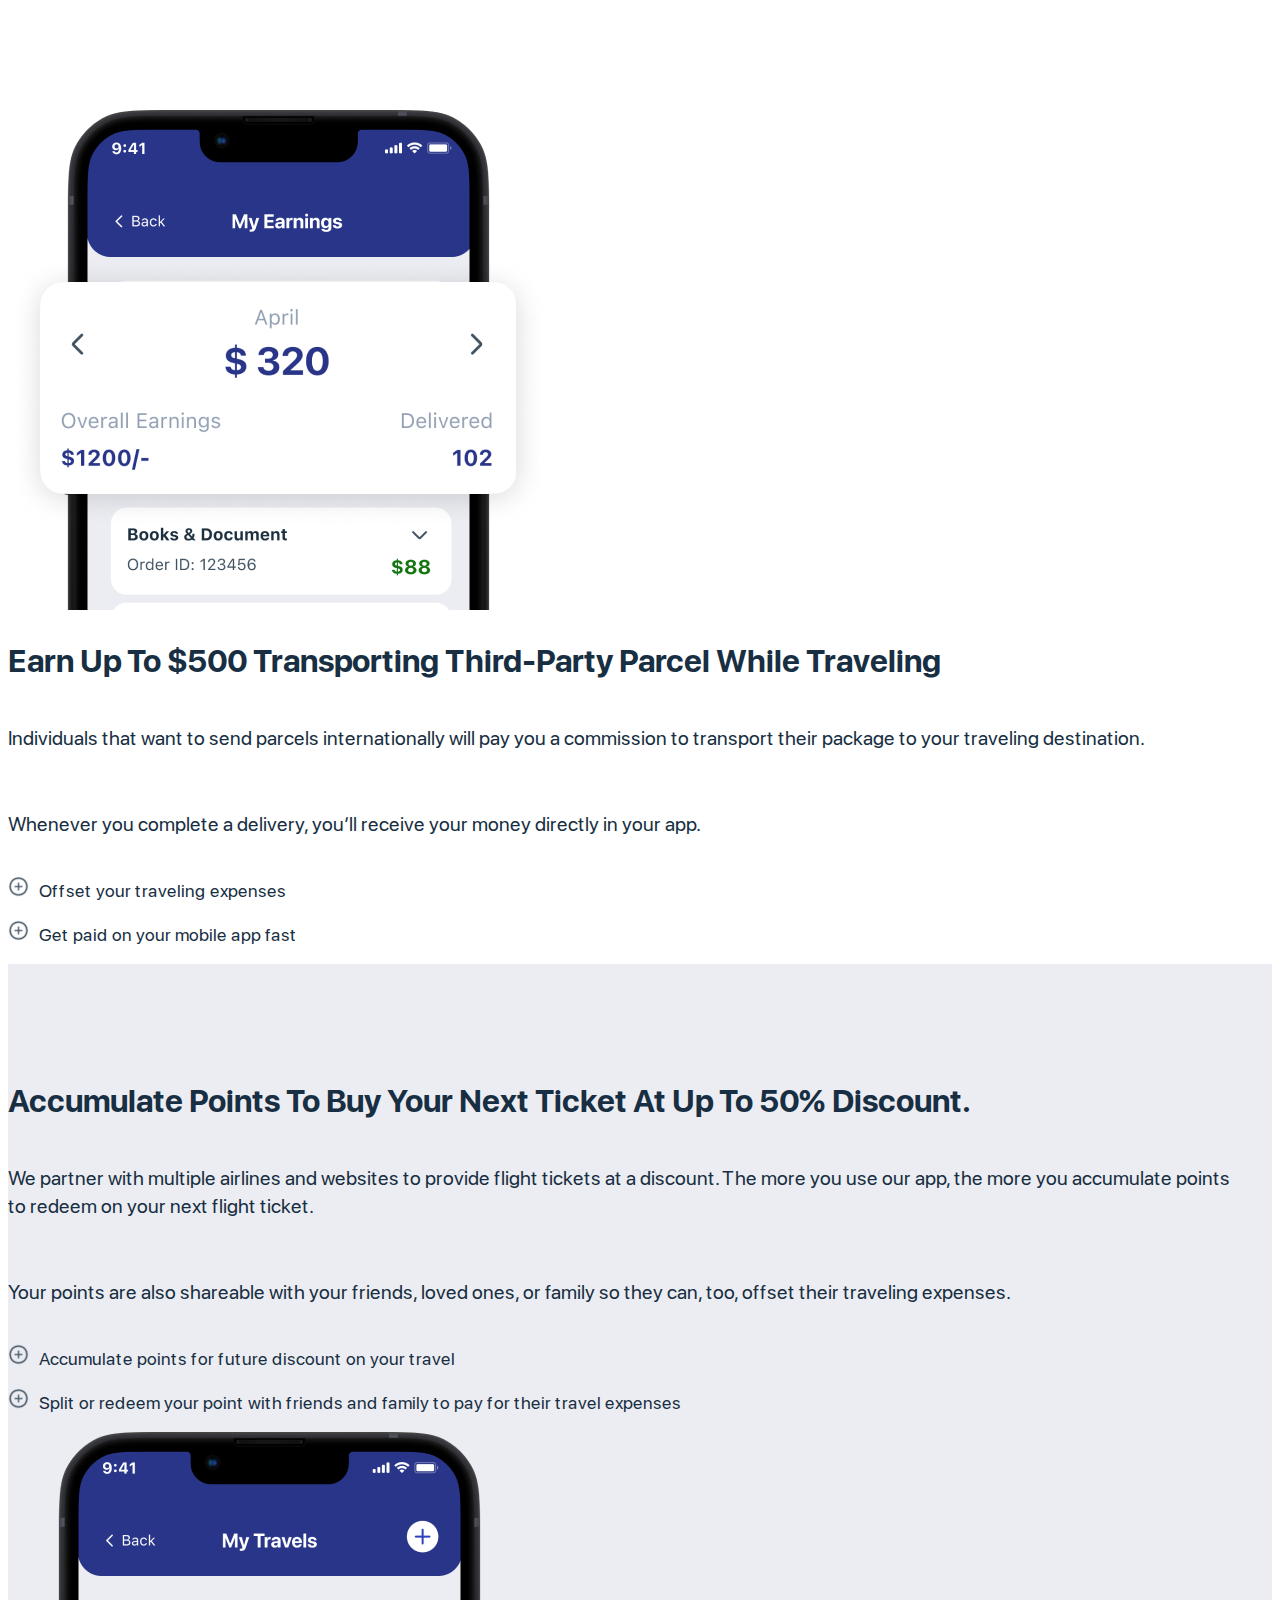
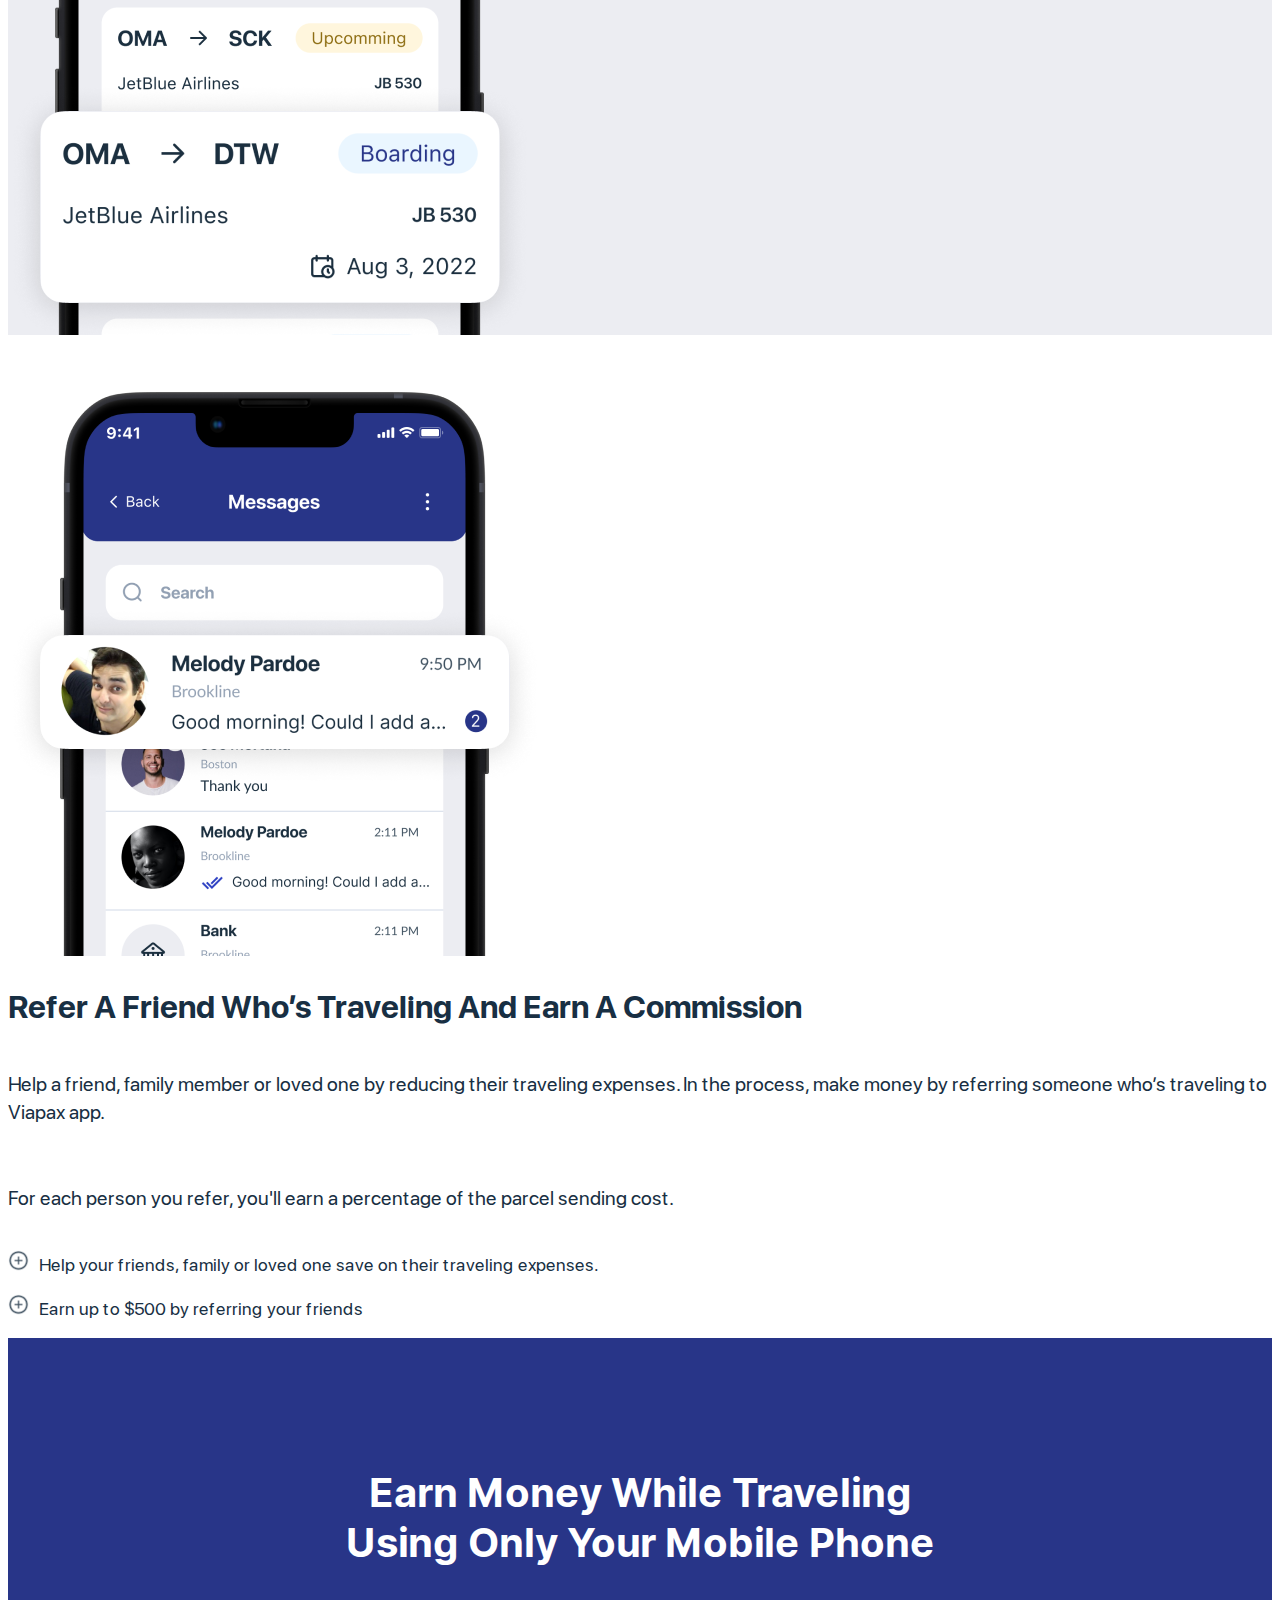
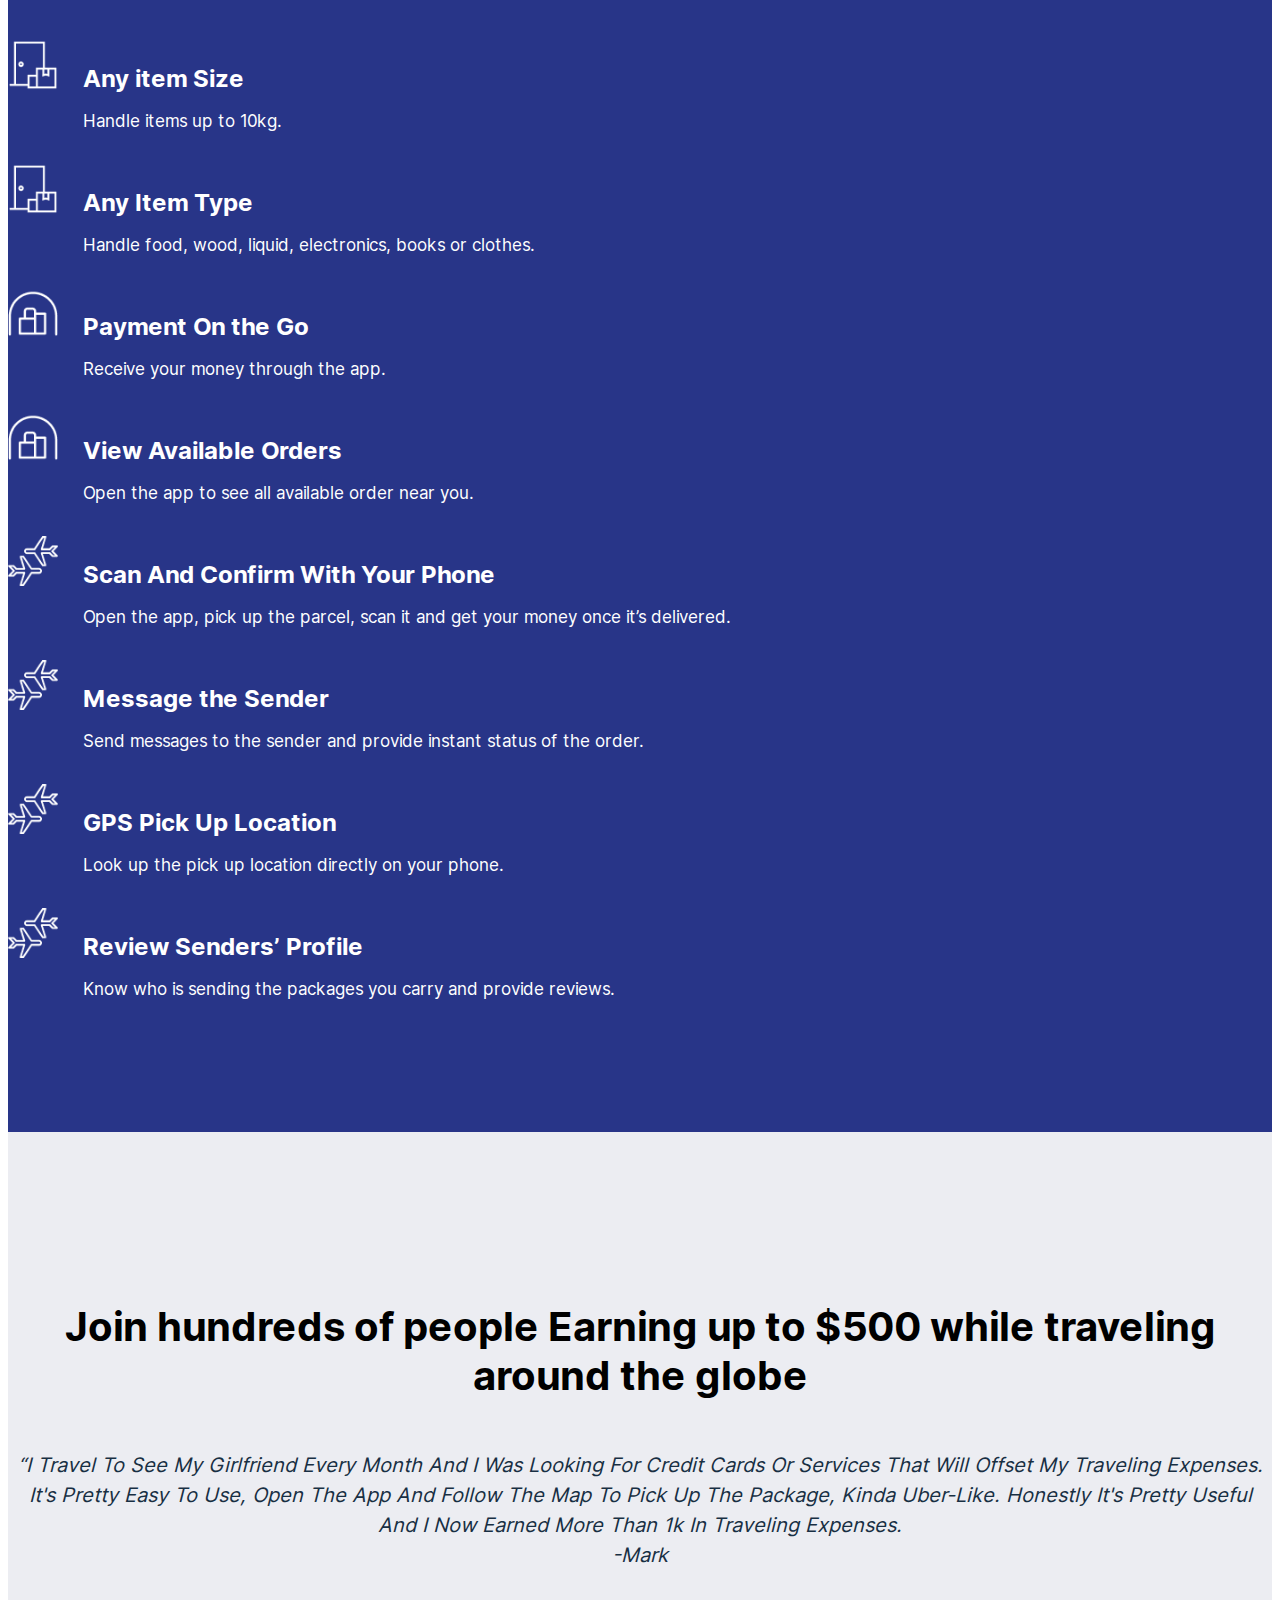
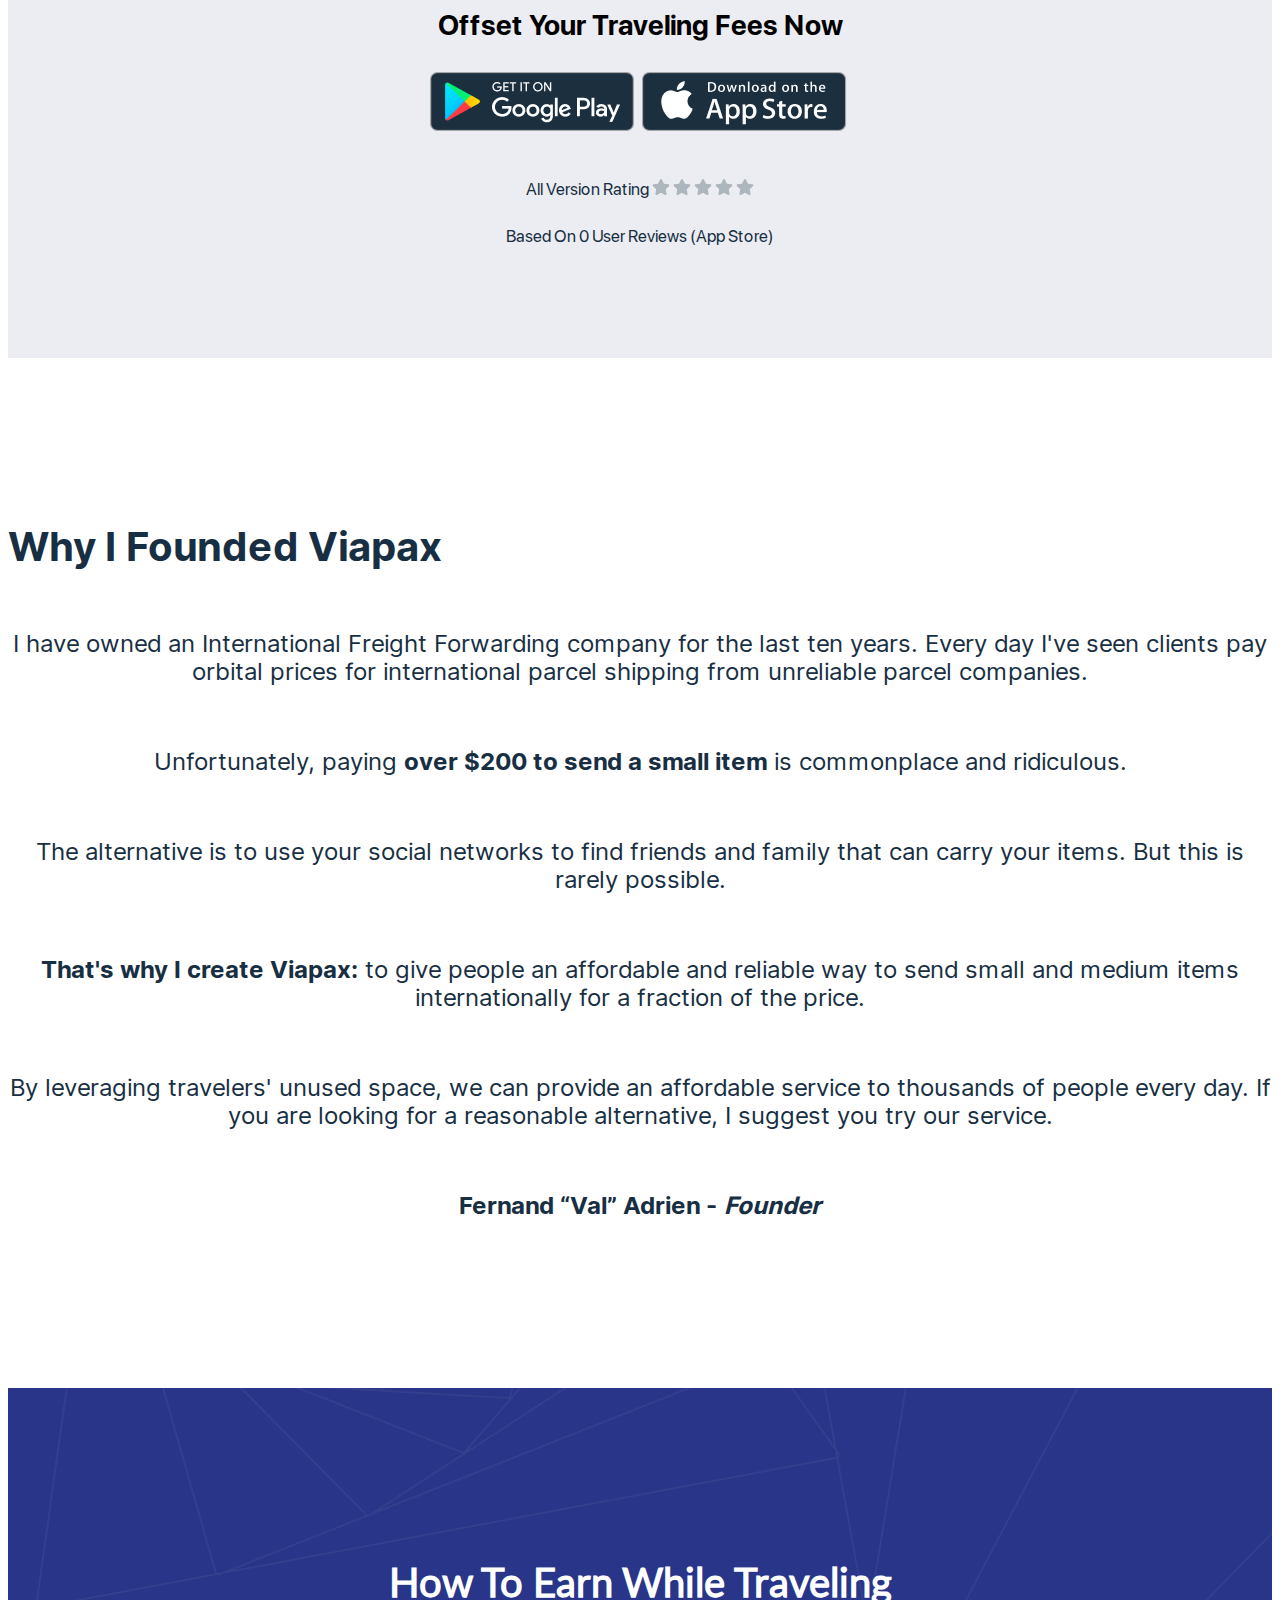
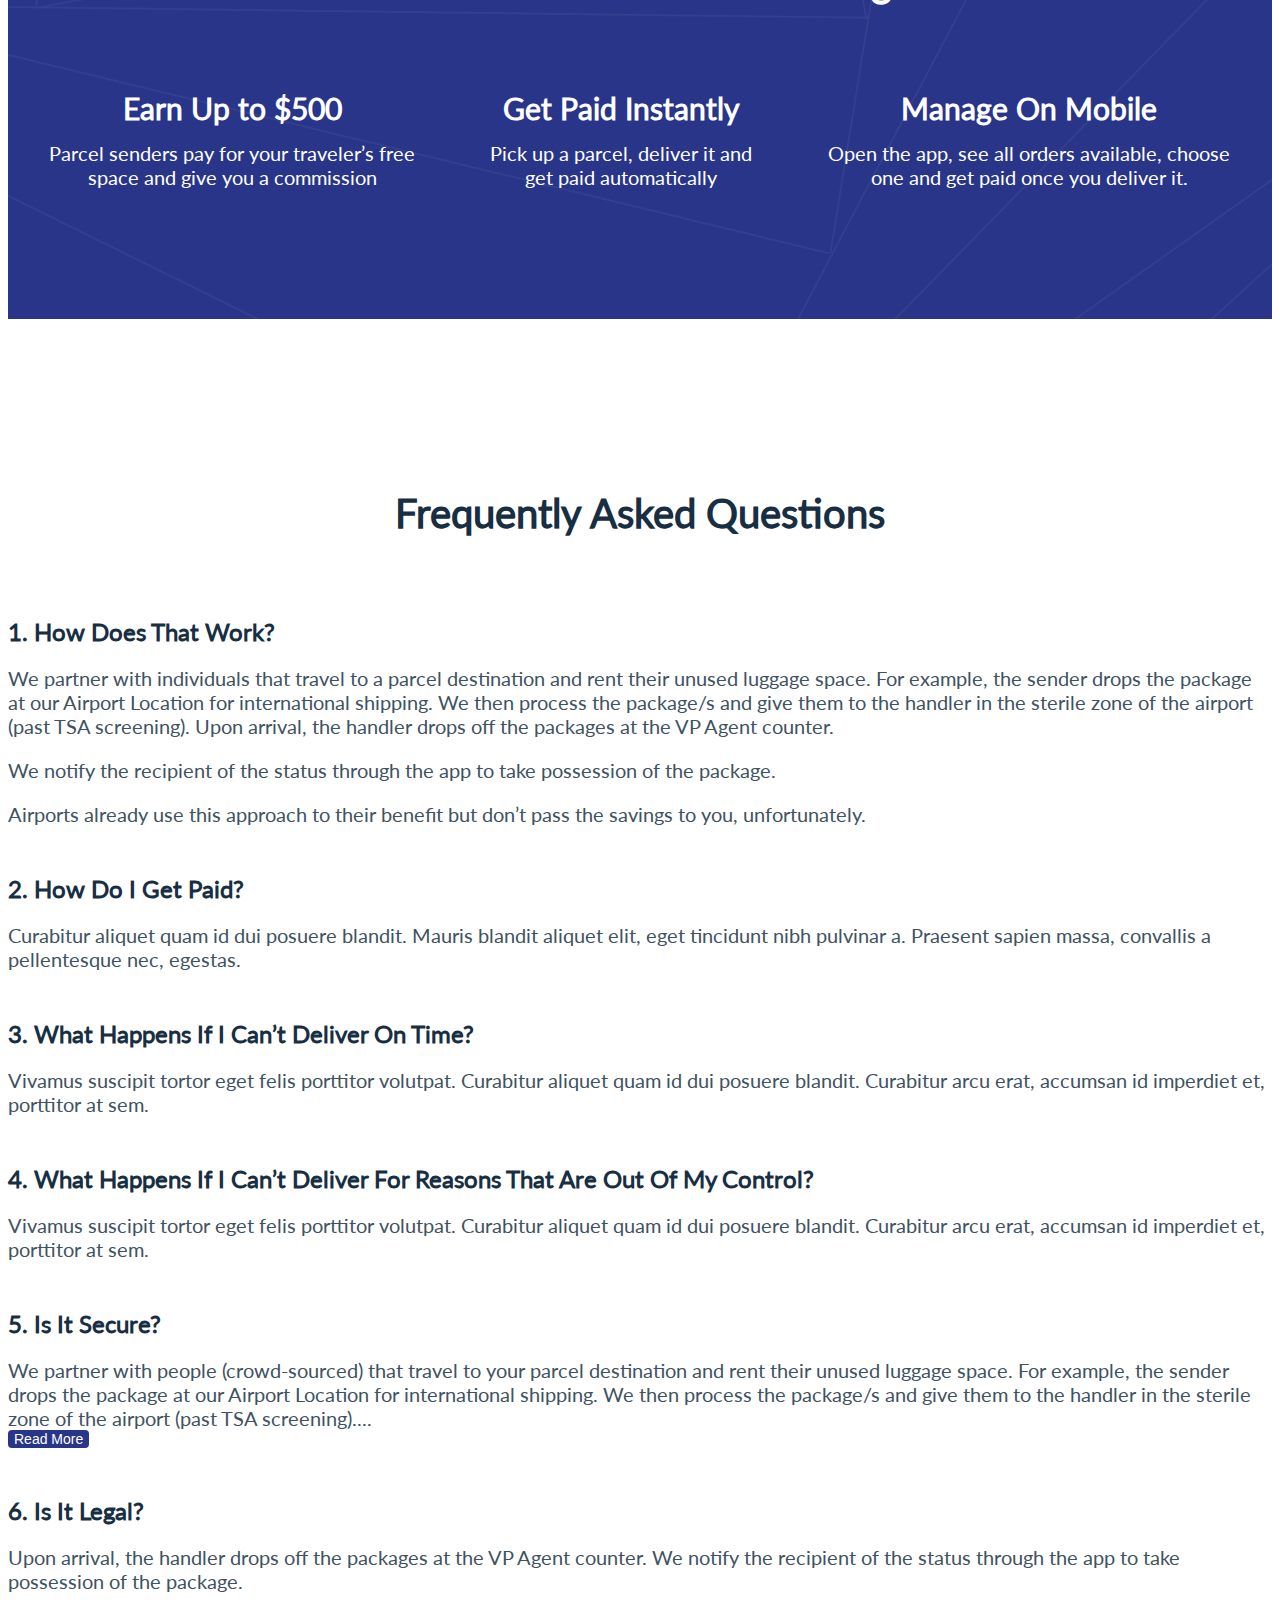
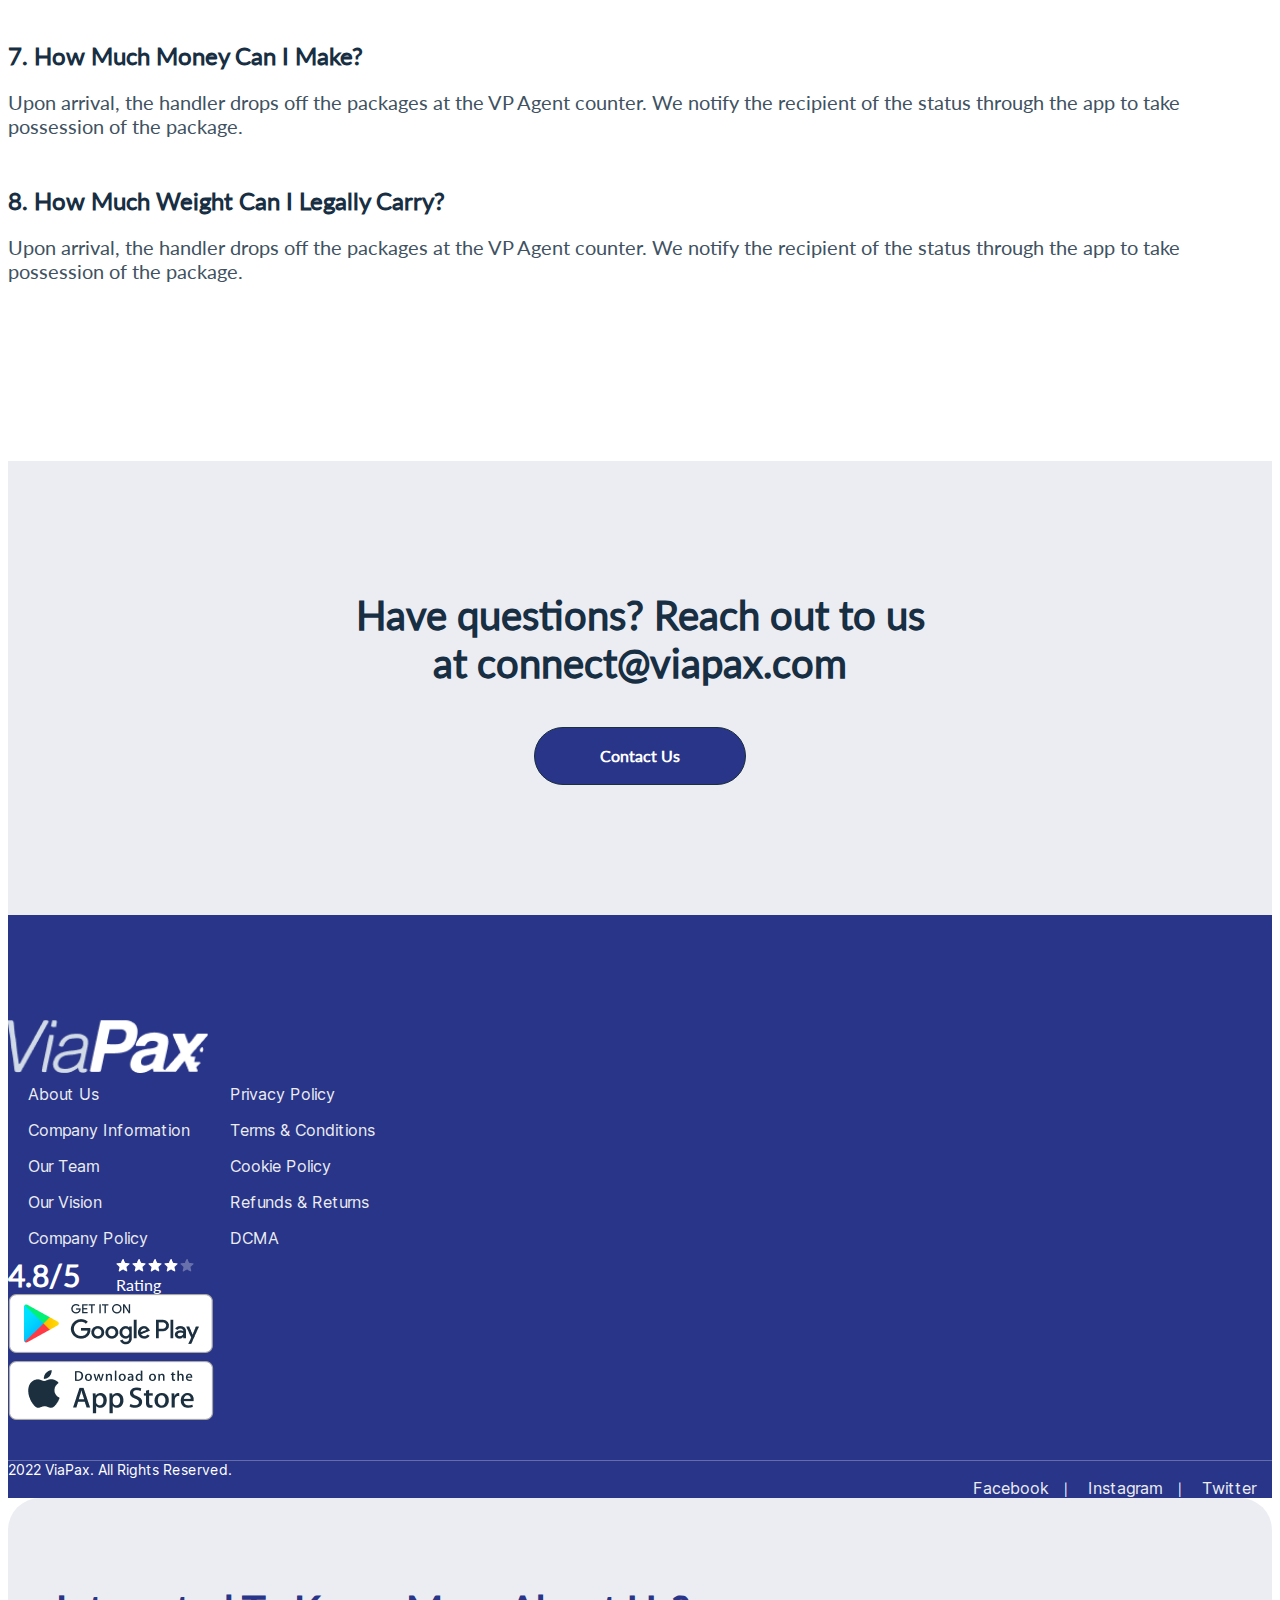
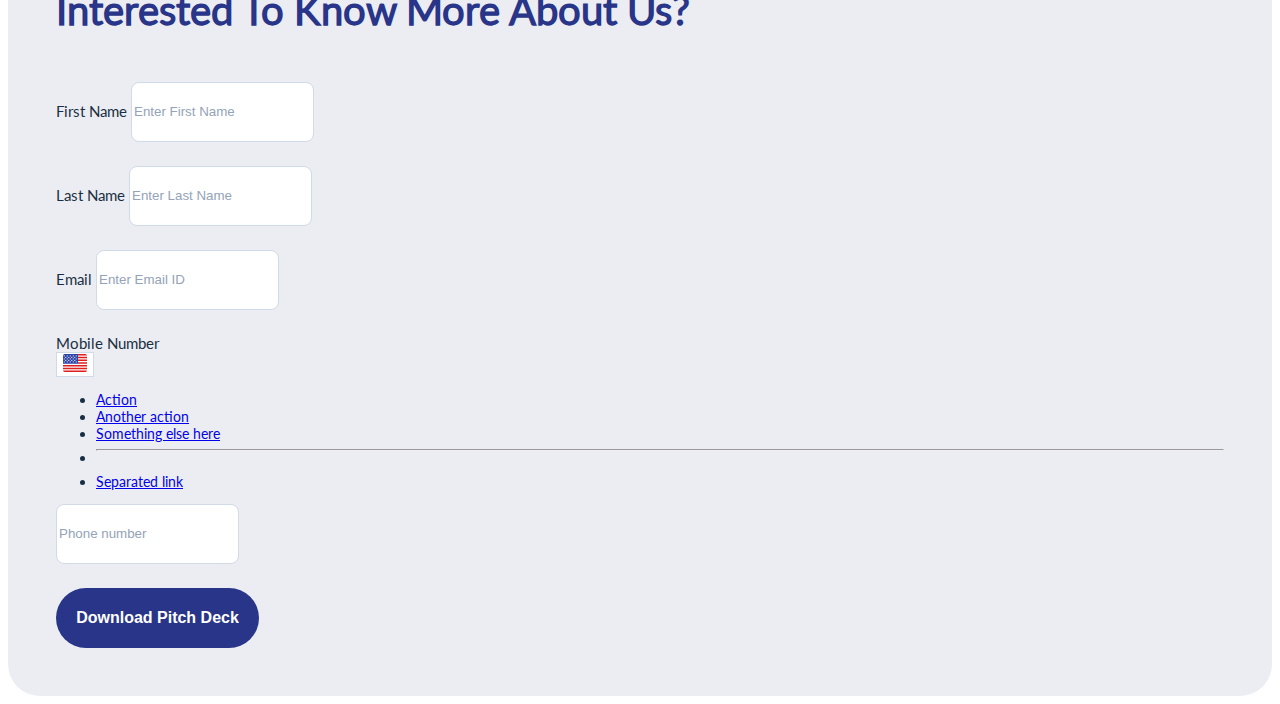
<file: Handler/index.html>
<!doctype html>
<html lang="en">
    <head>
        <meta charset="utf-8">
        <meta name="viewport" content="width=device-width, initial-scale=1">
        <title>ViaPax</title>
        <link href="https://cdn.jsdelivr.net/npm/bootstrap@5.2.0/dist/css/bootstrap.min.css" rel="stylesheet" integrity="sha384-gH2yIJqKdNHPEq0n4Mqa/HGKIhSkIHeL5AyhkYV8i59U5AR6csBvApHHNl/vI1Bx" crossorigin="anonymous">
        <link rel="stylesheet" href="assets/css/style.css">
        <link rel="stylesheet" href="assets/css/carousel.css">
    </head>
  <body>
    <div class="wrapper">
        <div class="header">
            <nav class="navbar navbar-expand-md" aria-label="Second navbar example">
                <div class="container">
                <a class="navbar-brand" href="#"><img src="assets/images/logo.png"></a>
                <div>
                    <button class="pitch-btn hide-web me-2" data-bs-toggle="modal" data-bs-target="#exampleModal">Pitch Deck</button>
                    <button class="navbar-toggler collapsed" type="button" data-bs-toggle="collapse" data-bs-target="#navbarsExample02" aria-controls="navbarsExample02" aria-expanded="false" aria-label="Toggle navigation">
                        <span class="navbar-toggler-icon"></span>
                    </button>
                </div>
            
                <div class="navbar-collapse collapse" id="navbarsExample02" style="">
                    <ul class="navbar-nav ms-auto">
                        <li class="nav-item">
                            <a class="nav-link active" href="#aboutus">About us</a>
                        </li>
                        <li class="nav-item">
                            <a class="nav-link" href="#faq">FAQ</a>
                        </li>
                        <li class="nav-item">
                            <a class="nav-link" href="#contactus">Contact us</a>
                        </li>
                        <li class="nav-item ps-3 pitch-btn-hide-mobile">
                            <button class="pitch-btn" data-bs-toggle="modal" data-bs-target="#exampleModal">Pitch Deck</button>
                        </li>
                    </ul>
                    
                </div>
                </div>
            </nav>
        </div>
        <section class="header-banner-wrap">
            <div class="container">
                <div class="row">
                    <div class="col-md-12 col-lg-6">
                        <div class="banner-wrapper">
                            <h3>Reduce Your Plane Ticket Price By Up To 50% By Handling Third-Party Parcel</h3>
                            <p>Utilize your unused travel space to <b class="text-decoration-underline">offset your traveling cost by up to 50%</b></p>
                            <p class="mb-1 delivery-txt">Reduce Your Traveling Fee Now</p>
                            <div class="google-btn-wrap"><img src="assets/images/app-store-black-logo.png"></div>
                            <div class="rating-app">
                                <p class="">
                                    All Version Rating 
                                    <div class="ms-2 rating-star-img">
                                        <svg xmlns="http://www.w3.org/2000/svg" viewBox="0 0 576 512"><path d="M259.3 17.8L194 150.2 47.9 171.5c-26.2 3.8-36.7 36.1-17.7 54.6l105.7 103-25 145.5c-4.5 26.3 23.2 46 46.4 33.7L288 439.6l130.7 68.7c23.2 12.2 50.9-7.4 46.4-33.7l-25-145.5 105.7-103c19-18.5 8.5-50.8-17.7-54.6L382 150.2 316.7 17.8c-11.7-23.6-45.6-23.9-57.4 0z"></path></svg>
                                        <svg xmlns="http://www.w3.org/2000/svg" viewBox="0 0 576 512"><path d="M259.3 17.8L194 150.2 47.9 171.5c-26.2 3.8-36.7 36.1-17.7 54.6l105.7 103-25 145.5c-4.5 26.3 23.2 46 46.4 33.7L288 439.6l130.7 68.7c23.2 12.2 50.9-7.4 46.4-33.7l-25-145.5 105.7-103c19-18.5 8.5-50.8-17.7-54.6L382 150.2 316.7 17.8c-11.7-23.6-45.6-23.9-57.4 0z"></path></svg>
                                        <svg xmlns="http://www.w3.org/2000/svg" viewBox="0 0 576 512"><path d="M259.3 17.8L194 150.2 47.9 171.5c-26.2 3.8-36.7 36.1-17.7 54.6l105.7 103-25 145.5c-4.5 26.3 23.2 46 46.4 33.7L288 439.6l130.7 68.7c23.2 12.2 50.9-7.4 46.4-33.7l-25-145.5 105.7-103c19-18.5 8.5-50.8-17.7-54.6L382 150.2 316.7 17.8c-11.7-23.6-45.6-23.9-57.4 0z"></path></svg>
                                        <svg xmlns="http://www.w3.org/2000/svg" viewBox="0 0 576 512"><path d="M259.3 17.8L194 150.2 47.9 171.5c-26.2 3.8-36.7 36.1-17.7 54.6l105.7 103-25 145.5c-4.5 26.3 23.2 46 46.4 33.7L288 439.6l130.7 68.7c23.2 12.2 50.9-7.4 46.4-33.7l-25-145.5 105.7-103c19-18.5 8.5-50.8-17.7-54.6L382 150.2 316.7 17.8c-11.7-23.6-45.6-23.9-57.4 0z"></path></svg>
                                        <svg xmlns="http://www.w3.org/2000/svg" viewBox="0 0 576 512"><path d="M259.3 17.8L194 150.2 47.9 171.5c-26.2 3.8-36.7 36.1-17.7 54.6l105.7 103-25 145.5c-4.5 26.3 23.2 46 46.4 33.7L288 439.6l130.7 68.7c23.2 12.2 50.9-7.4 46.4-33.7l-25-145.5 105.7-103c19-18.5 8.5-50.8-17.7-54.6L382 150.2 316.7 17.8c-11.7-23.6-45.6-23.9-57.4 0z"></path></svg>
                                    </div>
                                </p>
                                <p class="ms-3">Based on 0 user reviews (App Store)</p>
                            </div>
                        </div>
                    </div>
                    <div class="col-md-12 col-lg-6">
                        <div class="gallery">
                            <div class="gallery-container">
                              <img class="gallery-item gallery-item-1" src="assets/images/Enduser.png" data-index="1">
                              <img class="gallery-item gallery-item-2" src="assets/images/Handler.png" data-index="2">
                            </div>
                            <div class="align-controls">
                              <div class="gallery-controls" id="myDIV"></div>
                            </div>
                        </div>
                    </div>
                </div>
            </div>
        </section>

        <section class="section1" id="aboutus">
            <div class="container">
                <div class="row">
                    <div class="col-md-12 col-lg-6">
                        <div class="section-img-wrap"><img src="assets/images/section1-img.png"></div>
                    </div>
                    <div class="col-md-12 col-lg-6">
                        <div class="content-wrapper">
                            <h3>Earn Up To $500 Transporting Third-Party Parcel While Traveling</h3>
                            <p>Individuals that want to send parcels internationally will pay you a commission to transport their package to your traveling destination.</p>
                            <p>Whenever you complete a delivery, you’ll receive your money directly in your app.</p>
                            <ul>
                                <li><img src="assets/images/ant-design_plus-circle-outlined.png">Offset your traveling expenses</li>
                                <li><img src="assets/images/ant-design_plus-circle-outlined.png">Get paid on your mobile app fast</li>
                            </ul>
                        </div>
                    </div>
                </div>
            </div>
        </section>

        <section class="gray-bg section2">
            <div class="container">
                <div class="row">
                    <div class="col-md-12 col-lg-6">
                        <div class="content-wrapper pr-40">
                            <h3>Accumulate Points To Buy Your Next Ticket At Up To 50% Discount.</h3>
                            <p>We partner with multiple airlines and websites to provide flight tickets at a discount. The more you use our app, the more you accumulate points to redeem on your next flight ticket.</p>

                            <p>Your points are also shareable with your friends, loved ones, or family so they can, too, offset their traveling expenses. </p>

                            <ul>
                                <li><img src="assets/images/ant-design_plus-circle-outlined.png">Accumulate points for future discount on your travel</li>
                                <li><img src="assets/images/ant-design_plus-circle-outlined.png">Split or redeem your point with friends and family to pay for their travel expenses</li>
                            </ul>
                        </div>
                    </div>
                    <div class="col-md-12 col-lg-6"><div class="section-img-wrap"><img src="assets/images/section2-img.png"></div></div>
                </div>
            </div>
        </section>

        <section class="section3">
            <div class="container">
                <div class="row">
                    <div class="col-md-12 col-lg-6"><div class="section-img-wrap"><img src="assets/images/section3-img.png"></div></div>
                    <div class="col-md-12 col-lg-6">
                        <div class="content-wrapper">
                            <h3>Refer A Friend Who’s Traveling And Earn A Commission</h3>
                            <p>Help a friend, family member or loved one by reducing their traveling expenses. In the process, make money by referring someone who’s traveling to Viapax app.</p>
 
                            <p>For each person you refer, you'll earn a  percentage of the parcel sending cost. </p>

                            <ul>
                                <li><img src="assets/images/ant-design_plus-circle-outlined.png">Help your friends, family or loved one save on their traveling expenses.</li>
                                <li><img src="assets/images/ant-design_plus-circle-outlined.png">Earn up to $500 by referring your friends</li>
                            </ul>
                        </div>
                    </div>
                </div>
            </div>
        </section>

        <section class="blue-bg features-wrap">
            <div class="container">
                <h3 class="features-head">Earn Money While Traveling Using Only Your Mobile Phone</h3>
                
                <div class="row">
                    <div class="col-md-12 col-lg-6">
                        <div class="features-list">
                            <div class="features-list-img"><img src="assets/images/line-icon3.png"></div>
                            <div class="features-list-content">
                                <h3>Any item Size</h3>
                                <p>Handle items up to 10kg.</p>
                            </div>
                        </div>
                    </div>
                    <div class="col-md-12 col-lg-6">
                        <div class="features-list">
                            <div class="features-list-img"><img src="assets/images/line-icon3.png"></div>
                            <div class="features-list-content">
                                <h3>Any Item Type</h3>
                                <p>Handle food, wood, liquid, electronics, books or clothes.</p>
                            </div>
                        </div>
                    </div>
                    <div class="col-md-12 col-lg-6">
                        <div class="features-list">
                            <div class="features-list-img"><img src="assets/images/line-icon2.png"></div>
                            <div class="features-list-content">
                                <h3>Payment On the Go</h3>
                                <p>Receive your money through the app.</p>
                            </div>
                        </div>
                    </div>
                    <div class="col-md-12 col-lg-6">
                        <div class="features-list">
                            <div class="features-list-img"><img src="assets/images/line-icon2.png"></div>
                            <div class="features-list-content">
                                <h3>View Available Orders</h3>
                                <p>Open the app to see all available order near you.</p>
                            </div>
                        </div>
                    </div>
                    <div class="col-md-12 col-lg-6">
                        <div class="features-list">
                            <div class="features-list-img"><img src="assets/images/line-icon1.png"></div>
                            <div class="features-list-content">
                                <h3>Scan And Confirm With Your Phone</h3>
                                <p>Open the app, pick up the parcel, scan it and get your money once it’s delivered.</p>
                            </div>
                        </div>
                    </div>
                    <div class="col-md-12 col-lg-6">
                        <div class="features-list">
                            <div class="features-list-img"><img src="assets/images/line-icon1.png"></div>
                            <div class="features-list-content">
                                <h3>Message the Sender</h3>
                                <p>Send messages to the sender and provide instant status of the order.</p>
                            </div>
                        </div>
                    </div>
                    <div class="col-md-12 col-lg-6">
                        <div class="features-list">
                            <div class="features-list-img"><img src="assets/images/line-icon1.png"></div>
                            <div class="features-list-content">
                                <h3>GPS Pick Up Location</h3>
                                <p>Look up the pick up location directly on your phone.</p>
                            </div>
                        </div>
                    </div>
                    <div class="col-md-12 col-lg-6">
                        <div class="features-list">
                            <div class="features-list-img"><img src="assets/images/line-icon1.png"></div>
                            <div class="features-list-content">
                                <h3>Review Senders’ Profile</h3>
                                <p>Know who is sending the packages you carry and provide reviews.</p>
                            </div>
                        </div>
                    </div>
                </div>
            </div>
        </section>

        <section class="section-call-action-wrap">
            <div class="container">
                <div class="row">
                    <div class="col-md-12 col-lg-10 offset-lg-1">
                        <div class="call-action-wrapper">
                            <h3 class="text-center">Join hundreds of people Earning up to $500 while traveling around the globe</h3>
                            <p>“I travel to see my girlfriend every month and I was looking for credit cards or services that will offset my traveling expenses. It's pretty easy to use, open the app and follow the map to pick up the package, kinda uber-like. Honestly it's pretty useful and I now earned more than 1k in traveling expenses.<br>
                                -Mark
                            </p>
                            <p class="delivery-txt">Offset Your Traveling Fees Now</p>
                            <div class="align-wrap">
                                <div class="google-btn-wrap"><img src="assets/images/app-store-black-logo.png"></div>
                                <div class="rating-app">
                                    <p class="mb-1">
                                        All Version Rating 
                                        <span class="ms-2 rating-star-img">
                                            <svg xmlns="http://www.w3.org/2000/svg" viewBox="0 0 576 512"><path d="M259.3 17.8L194 150.2 47.9 171.5c-26.2 3.8-36.7 36.1-17.7 54.6l105.7 103-25 145.5c-4.5 26.3 23.2 46 46.4 33.7L288 439.6l130.7 68.7c23.2 12.2 50.9-7.4 46.4-33.7l-25-145.5 105.7-103c19-18.5 8.5-50.8-17.7-54.6L382 150.2 316.7 17.8c-11.7-23.6-45.6-23.9-57.4 0z"></path></svg>
                                            <svg xmlns="http://www.w3.org/2000/svg" viewBox="0 0 576 512"><path d="M259.3 17.8L194 150.2 47.9 171.5c-26.2 3.8-36.7 36.1-17.7 54.6l105.7 103-25 145.5c-4.5 26.3 23.2 46 46.4 33.7L288 439.6l130.7 68.7c23.2 12.2 50.9-7.4 46.4-33.7l-25-145.5 105.7-103c19-18.5 8.5-50.8-17.7-54.6L382 150.2 316.7 17.8c-11.7-23.6-45.6-23.9-57.4 0z"></path></svg>
                                            <svg xmlns="http://www.w3.org/2000/svg" viewBox="0 0 576 512"><path d="M259.3 17.8L194 150.2 47.9 171.5c-26.2 3.8-36.7 36.1-17.7 54.6l105.7 103-25 145.5c-4.5 26.3 23.2 46 46.4 33.7L288 439.6l130.7 68.7c23.2 12.2 50.9-7.4 46.4-33.7l-25-145.5 105.7-103c19-18.5 8.5-50.8-17.7-54.6L382 150.2 316.7 17.8c-11.7-23.6-45.6-23.9-57.4 0z"></path></svg>
                                            <svg xmlns="http://www.w3.org/2000/svg" viewBox="0 0 576 512"><path d="M259.3 17.8L194 150.2 47.9 171.5c-26.2 3.8-36.7 36.1-17.7 54.6l105.7 103-25 145.5c-4.5 26.3 23.2 46 46.4 33.7L288 439.6l130.7 68.7c23.2 12.2 50.9-7.4 46.4-33.7l-25-145.5 105.7-103c19-18.5 8.5-50.8-17.7-54.6L382 150.2 316.7 17.8c-11.7-23.6-45.6-23.9-57.4 0z"></path></svg>
                                            <svg xmlns="http://www.w3.org/2000/svg" viewBox="0 0 576 512"><path d="M259.3 17.8L194 150.2 47.9 171.5c-26.2 3.8-36.7 36.1-17.7 54.6l105.7 103-25 145.5c-4.5 26.3 23.2 46 46.4 33.7L288 439.6l130.7 68.7c23.2 12.2 50.9-7.4 46.4-33.7l-25-145.5 105.7-103c19-18.5 8.5-50.8-17.7-54.6L382 150.2 316.7 17.8c-11.7-23.6-45.6-23.9-57.4 0z"></path></svg>
                                        </span>
                                    </p>
                                    <p>Based on 0 user reviews (App Store)</p>
                                </div>
                            </div>
                        </div>
                    </div>
                </div>
            </div>
        </section>

        <section class="section5">
            <div class="container">
                <div class="row">
                    <div class="col-md-12">
                        <div class="content-wrapper p-3">
                            <h3 class="text-center">Why I Founded Viapax</h3>
                            <p>I have owned an International Freight Forwarding company for the last ten years. Every day I've seen clients pay orbital prices for international parcel shipping from unreliable parcel companies.</p>

                            <p>Unfortunately, paying <b>over $200 to send a small item</b> is commonplace and ridiculous. </p>

                            <p>The alternative is to use your social networks to find friends and family that can carry your items. But this is rarely possible. </p>

                            <p><b>That's why I create Viapax:</b> to give people an affordable and reliable way to send small and medium items internationally for a fraction of the price. </p>

                            <p>By leveraging travelers' unused space, we can provide an affordable service to thousands of people every day. If you are looking for a reasonable alternative, I suggest you try our service. </p>

                            <p><b>Fernand “Val” Adrien - <i>Founder</i> </b></p>
                        </div>
                    </div>
                </div>
            </div>
        </section>

        <section class="blue-bg imgbg-why-viapax">
            <div class="container">
                <h3>How To Earn While Traveling</h3>
                
                <div class="align-wrap-why-viapax">
                    <div class="why-viapax-content">
                        <h1>Earn Up to $500</h1>
                        <p>Parcel senders pay for your traveler’s free space and give you a commission</p>
                    </div>
                    <div class="why-viapax-content">
                        <h1>Get Paid Instantly</h1>
                        <p>Pick up a parcel, deliver it and get paid automatically</p>
                    </div>
                    <div class="why-viapax-content">
                        <h1>Manage On Mobile</h1>
                        <p>Open the app, see all orders available, choose one and get paid once you deliver it.</p>
                    </div>
                </div>
            </div>
        </section>

        <section class="faq-wrapper" id="faq">
            <div class="container">
                <div class="faq-header-title">
                    <h3>Frequently Asked Questions</h3>
                </div>
                <div class="row">
                    <div class="col-md-12 col-lg-12 faq-question">
                        <h3>1. How does that work?</h3>
                        <p>We partner with individuals that travel to a parcel destination and rent their unused luggage space. For example, the sender drops the package at our Airport Location for international shipping. We then process the package/s and give them to the handler in the sterile zone of the airport (past TSA screening). Upon arrival, the handler drops off the packages at the VP Agent counter. </p>
                        <p>We notify the recipient of the status through the app to take possession of the package. </p>
                        <p>Airports already use this approach to their benefit but don’t pass the savings to you, unfortunately.</p>
                    </div>
                    <div class="col-md-12 col-lg-12 faq-question">
                        <h3>2. How do I get paid?</h3>
                        <p>Curabitur aliquet quam id dui posuere blandit. Mauris blandit aliquet elit, eget tincidunt nibh pulvinar a. Praesent sapien massa, convallis a pellentesque nec, egestas.</p>
                    </div>
                    <div class="col-md-12 col-lg-12 faq-question">
                        <h3>3. What happens if I can’t deliver on time?</h3>
                        <p>Vivamus suscipit tortor eget felis porttitor volutpat. Curabitur aliquet quam id dui posuere blandit. Curabitur arcu erat, accumsan id imperdiet et, porttitor at sem.</p>
                    </div>
                    <div class="col-md-12 col-lg-12 faq-question">
                        <h3>4. What happens if I can’t deliver for reasons that are out of my control?</h3>
                        <p>Vivamus suscipit tortor eget felis porttitor volutpat. Curabitur aliquet quam id dui posuere blandit. Curabitur arcu erat, accumsan id imperdiet et, porttitor at sem.</p>
                    </div>
                    <div class="col-md-12 col-lg-12 faq-question">
                        <h3>5. Is it secure?</h3>
                        <div class="more">
                            <p class="mb-3">We partner with people (crowd-sourced) that travel to your parcel destination and rent their unused luggage space. 
                                For example, the sender drops the package at our Airport Location for international shipping. 
                                We then process the package/s and give them to the handler in the sterile zone of the airport (past TSA screening).<span id="dots">...</span> </p>
                            <div id="more">
                                <p class="mb-3">Upon arrival, the handler drops off the packages at the VP Agent counter. 
                                    We notify the recipient of the status through the app to take possession of the package.
                                </p>
                                <p class="mb-3">Airports already use this approach to their benefit but don’t pass the savings to you, unfortunately.</p>
                            </div>
                            <button onclick="myFunction()" id="myBtn">Read more</button>

                        </div>
                    </div>
                    <div class="col-md-12 col-lg-12 faq-question">
                        <h3>6. Is it legal?</h3>
                        <p class="mb-3">Upon arrival, the handler drops off the packages at the VP Agent counter. 
                            We notify the recipient of the status through the app to take possession of the package.
                        </p>
                    </div>
                    <div class="col-md-12 col-lg-12 faq-question">
                        <h3>7. How much money can I make?</h3>
                        <p class="mb-3">Upon arrival, the handler drops off the packages at the VP Agent counter. 
                            We notify the recipient of the status through the app to take possession of the package.
                        </p>
                    </div>
                    <div class="col-md-12 col-lg-12 faq-question">
                        <h3>8. How much weight can I Legally carry?</h3>
                        <p class="mb-3">Upon arrival, the handler drops off the packages at the VP Agent counter. 
                            We notify the recipient of the status through the app to take possession of the package.
                        </p>
                    </div>
                </div>
            </div>
        </section>

        <section class="contect-wrapper" id="contactus">
            <div class="container">
                <div class="align-wrapper">
                    <h1>Have questions? Reach out to us at connect@viapax.com</h1>
                    <a class="contact-btn" href="mailto:connect@viapax.com">Contact Us</a>
                </div>
            </div>
        </section>

        <footer class="blue-bg">
            <div class="container">
                <div class="row">
                    <div class="col-lg-3"><img class="footer-logo" src="assets/images/Logo-footer.png"></div>
                    <div class="col-lg-6">
                        <div class="footer-links">
                            <ul>
                                <li><a href="#">About Us</a></li>
                                <li><a href="#">Company Information</a></li>
                                <li><a href="#">Our Team</a></li>
                                <li><a href="#">Our Vision</a></li>
                                <li><a href="#">Company Policy</a></li>
                            </ul>

                            <ul>
                                <li><a href="#">Privacy Policy</a></li>
                                <li><a href="#">Terms & Conditions</a></li>
                                <li><a href="#">Cookie Policy</a></li>
                                <li><a href="#">Refunds & Returns</a></li>
                                <li><a href="#">DCMA</a></li>
                            </ul>
                        </div>
                    </div>
                    <div class="col-lg-3">
                        <div class="rating-footer">
                            <h1>4.8/5</h1>
                            <div class="rating-star">
                                <span><img src="assets/images/Stars-white.png"></span>
                                <span>Rating</span>
                            </div>
                        </div>
                        <img class="mt-3" src="assets/images/app-store-white-logo.png">
                    </div>
                </div>
                <div class="row pt-4 pb-4 copyright-wrap">
                    <div class="col-lg-6">
                        <p class="copyright-txt">2022 ViaPax. All Rights Reserved.</p>
                    </div>
                    <div class="col-lg-6">
                        <ul class="social-links">
                            <li><a href="">Facebook</a></li>
                            <li><a href="">Instagram</a></li>
                            <li><a href="">Twitter</a></li>
                        </ul>
                    </div>
                </div>
            </div>
        </footer>
    </div>
    <div id='toTop'>
        <svg xmlns="http://www.w3.org/2000/svg" viewBox="0 0 512 512">
            <path d="M8 256C8 119 119 8 256 8s248 111 248 248-111 248-248 248S8 393 8 256zm292 116V256h70.9c10.7 0 16.1-13 8.5-20.5L264.5 121.2c-4.7-4.7-12.2-4.7-16.9 0l-115 114.3c-7.6 7.6-2.2 20.5 8.5 20.5H212v116c0 6.6 5.4 12 12 12h64c6.6 0 12-5.4 12-12z"/>
        </svg>
    </div>
<!-- Pitch Deck Modal -->
<div class="modal fade pitch-modal" id="exampleModal" tabindex="-1" aria-labelledby="exampleModalLabel" aria-hidden="true">
    <div class="modal-dialog modal-dialog-centered modal-lg">
        <div class="modal-content">
            <div class="modal-body">
                <div class="pitch-deck-wrapper">
                    <h3>Interested to know more about us?</h3>
                    <div class="pitch-deck-form">
                        <div class="row">
                            <div class="col-md-6 form-group">
                                <label for="inputEmail4" class="form-label">First Name</label>
                                <input type="text" class="form-control" id="inputEmail4" placeholder="Enter First Name">
                            </div>
                            <div class="col-md-6 form-group">
                                <label for="inputPassword4" class="form-label">Last Name</label>
                                <input type="text" class="form-control" id="inputPassword4" placeholder="Enter Last Name">
                            </div>
                            <div class="col-md-6 form-group">
                                <label for="inputEmail4" class="form-label">Email</label>
                                <input type="email" class="form-control" id="inputEmail4" placeholder="Enter Email ID">
                            </div>
                            <div class="col-md-6 form-group">
                                <label for="inputPassword4" class="form-label">Mobile Number</label>
                                <div class="input-group mb-3">
                                    <button class="btn dropdown-toggle" type="button" data-bs-toggle="dropdown" aria-expanded="false"><img src="assets/images/FLAG.png"></button>
                                    <ul class="dropdown-menu">
                                        <li><a class="dropdown-item" href="#">Action</a></li>
                                        <li><a class="dropdown-item" href="#">Another action</a></li>
                                        <li><a class="dropdown-item" href="#">Something else here</a></li>
                                        <li><hr class="dropdown-divider"></li>
                                        <li><a class="dropdown-item" href="#">Separated link</a></li>
                                    </ul>
                                    <input type="text" class="form-control" aria-label="Text input with dropdown button" placeholder="Phone number">
                                </div>
                            </div>
                            <div class="col-12 text-end">
                                <button type="submit" class="download-pitch-btn">Download Pitch Deck</button>
                            </div>
                        </div>
                    </div>
                </div>
            </div>
        </div>
    </div>
</div>
<script src="https://code.jquery.com/jquery-3.6.0.min.js" integrity="sha256-/xUj+3OJU5yExlq6GSYGSHk7tPXikynS7ogEvDej/m4=" crossorigin="anonymous"></script>
<script src="https://cdn.jsdelivr.net/npm/bootstrap@5.2.0/dist/js/bootstrap.bundle.min.js" integrity="sha384-A3rJD856KowSb7dwlZdYEkO39Gagi7vIsF0jrRAoQmDKKtQBHUuLZ9AsSv4jD4Xa" crossorigin="anonymous"></script>
<script src="assets/js/carousel.js"></script>
<script>
   function myFunction() {
        var dots = document.getElementById("dots");
        var moreText = document.getElementById("more");
        var btnText = document.getElementById("myBtn");

        if (dots.style.display === "none") {
            dots.style.display = "inline";
            btnText.innerHTML = "Read more"; 
            moreText.style.display = "none";
        } else {
            dots.style.display = "none";
            btnText.innerHTML = "Read less"; 
            moreText.style.display = "inline";
        }
    }
</script>
<script>
    $(document).ready(function(){
      // Add smooth scrolling to all links
      $("a").on('click', function(event) {
    
        // Make sure this.hash has a value before overriding default behavior
        if (this.hash !== "") {
          // Prevent default anchor click behavior
          event.preventDefault();
    
          // Store hash
          var hash = this.hash;
    
          // Using jQuery's animate() method to add smooth page scroll
          // The optional number (800) specifies the number of milliseconds it takes to scroll to the specified area
          $('html, body').animate({
            scrollTop: $(hash).offset().top
          }, 100, function(){
       
            // Add hash (#) to URL when done scrolling (default click behavior)
            window.location.hash = hash;
          });
        } // End if
      });

        $(window).scroll(function() {
            if ($(this).scrollTop()) {
                $('#toTop').fadeIn();
            } else {
                $('#toTop').fadeOut();
            }
        });

        $("#toTop").click(function () {
        //1 second of animation time
        //html works for FFX but not Chrome
        //body works for Chrome but not FFX
        //This strange selector seems to work universally
        $("html, body").animate({scrollTop: 0}, 100);
        });
    });
    </script>
</body>
</html>
</file>
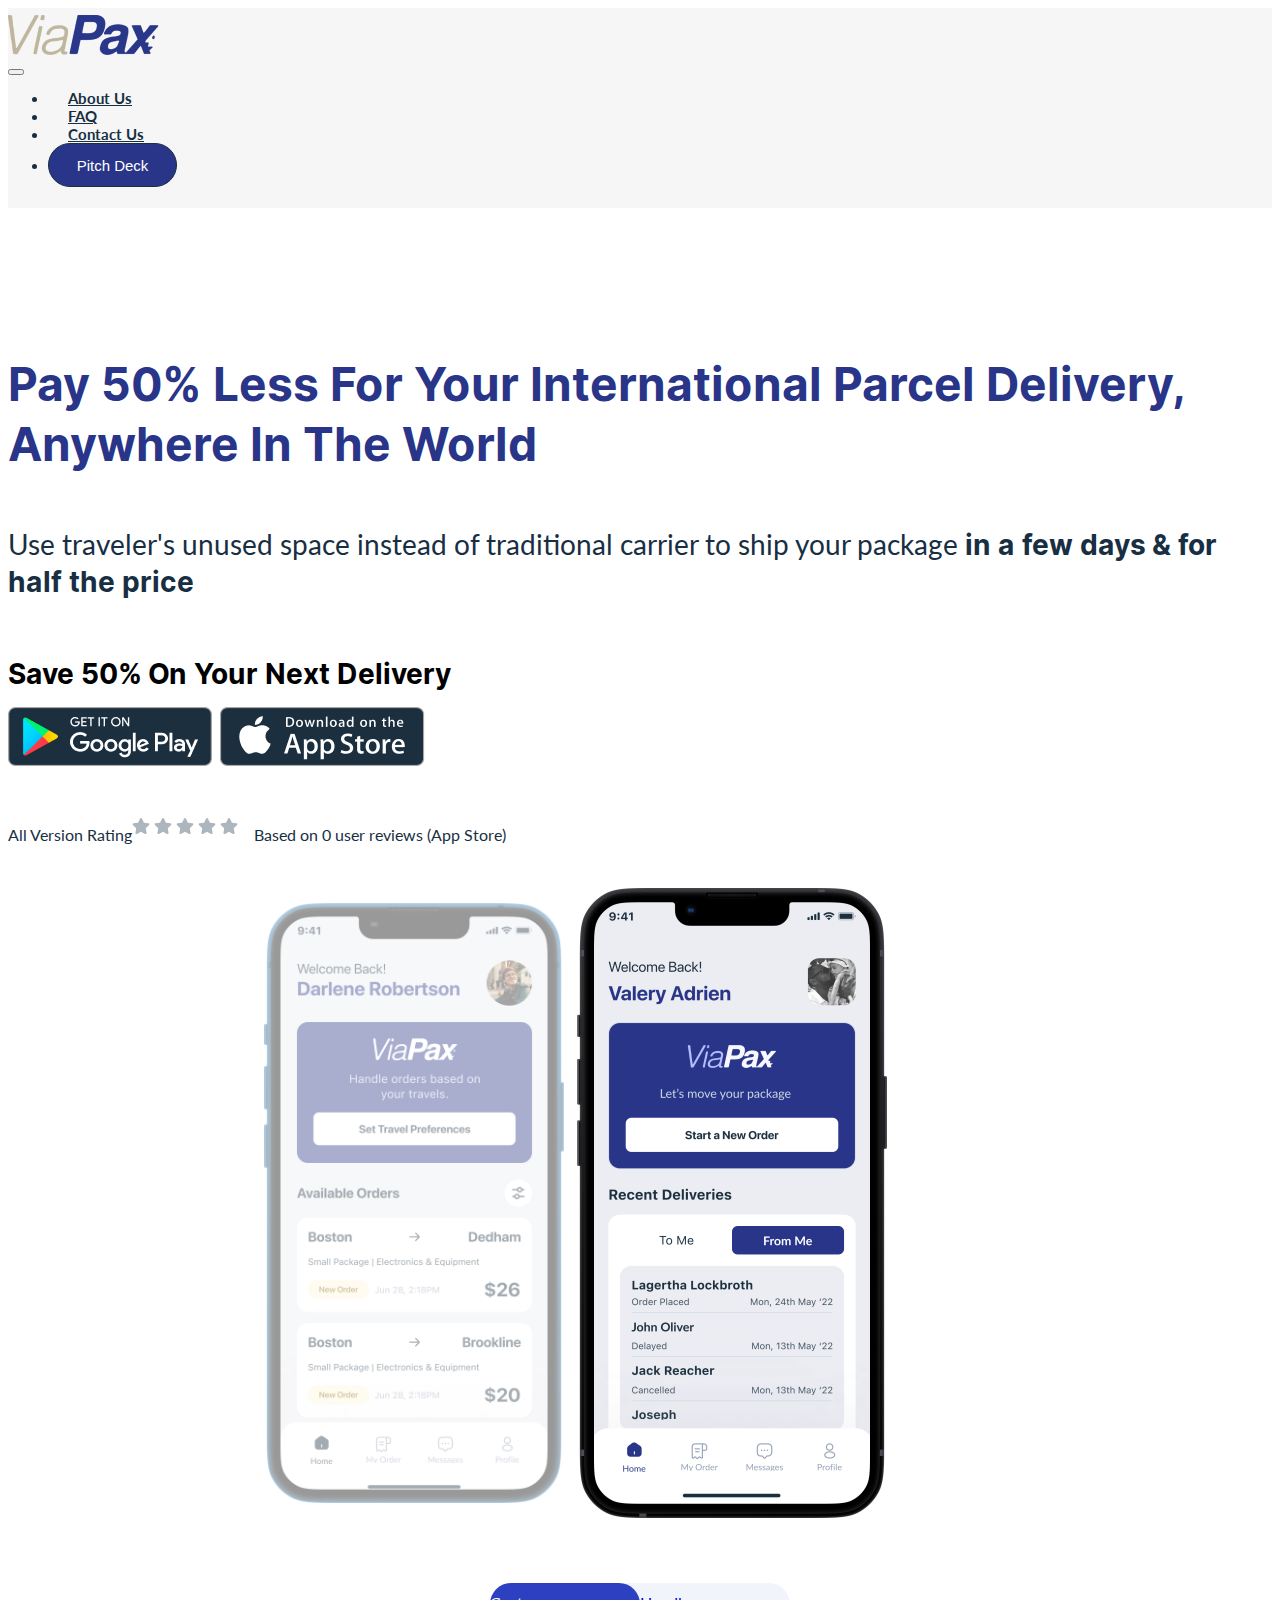
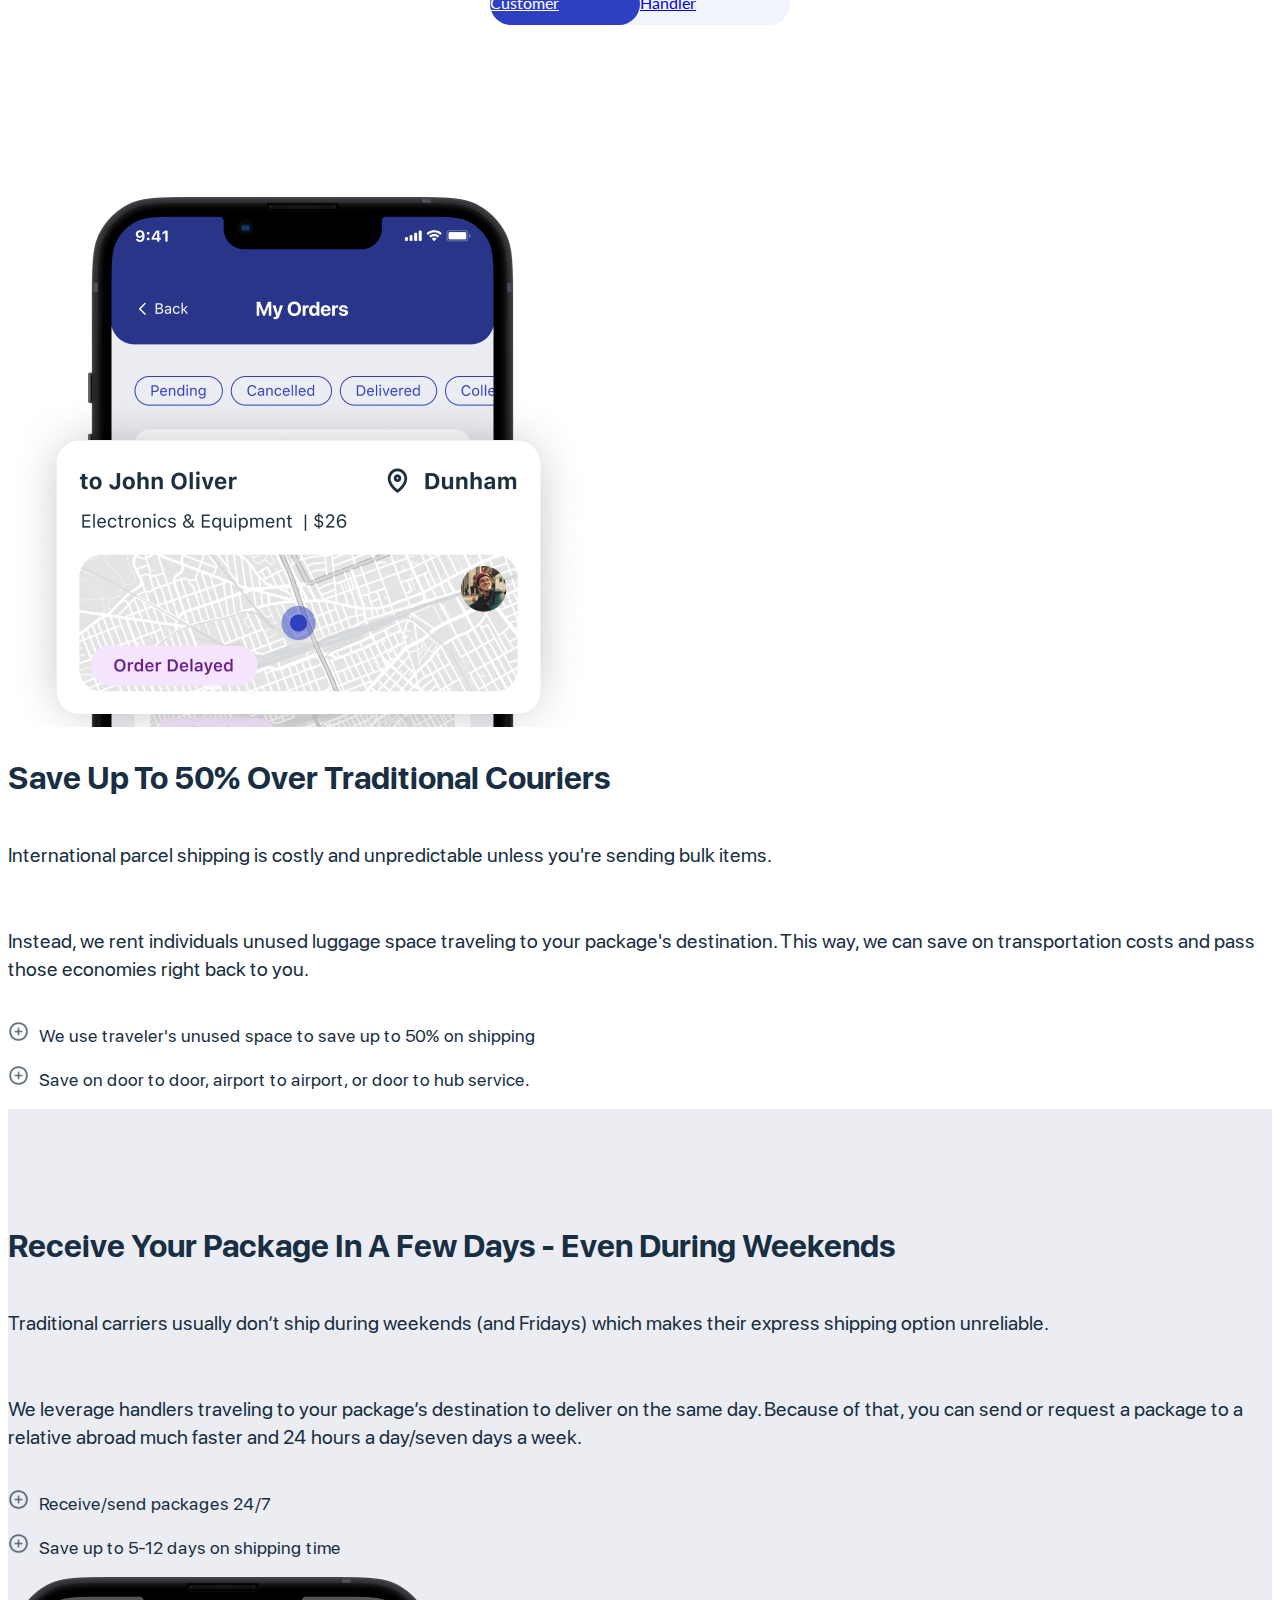
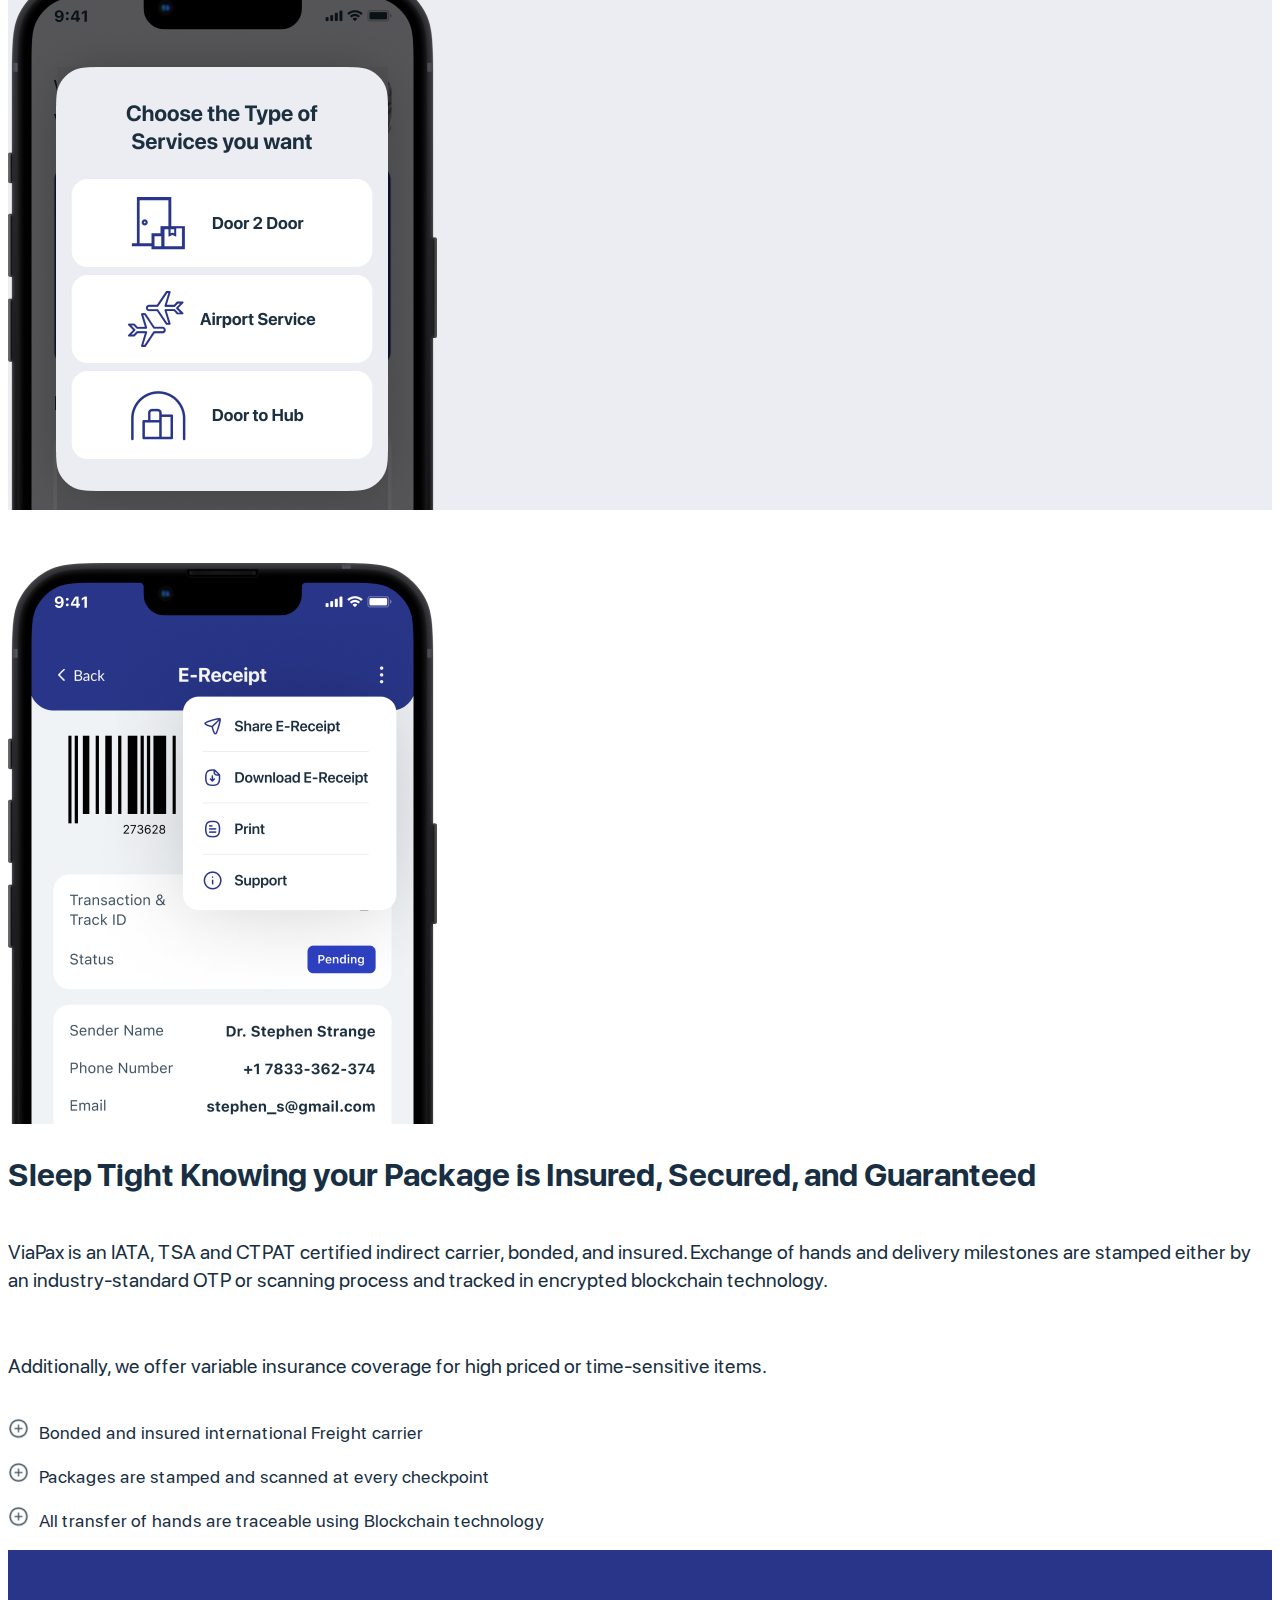
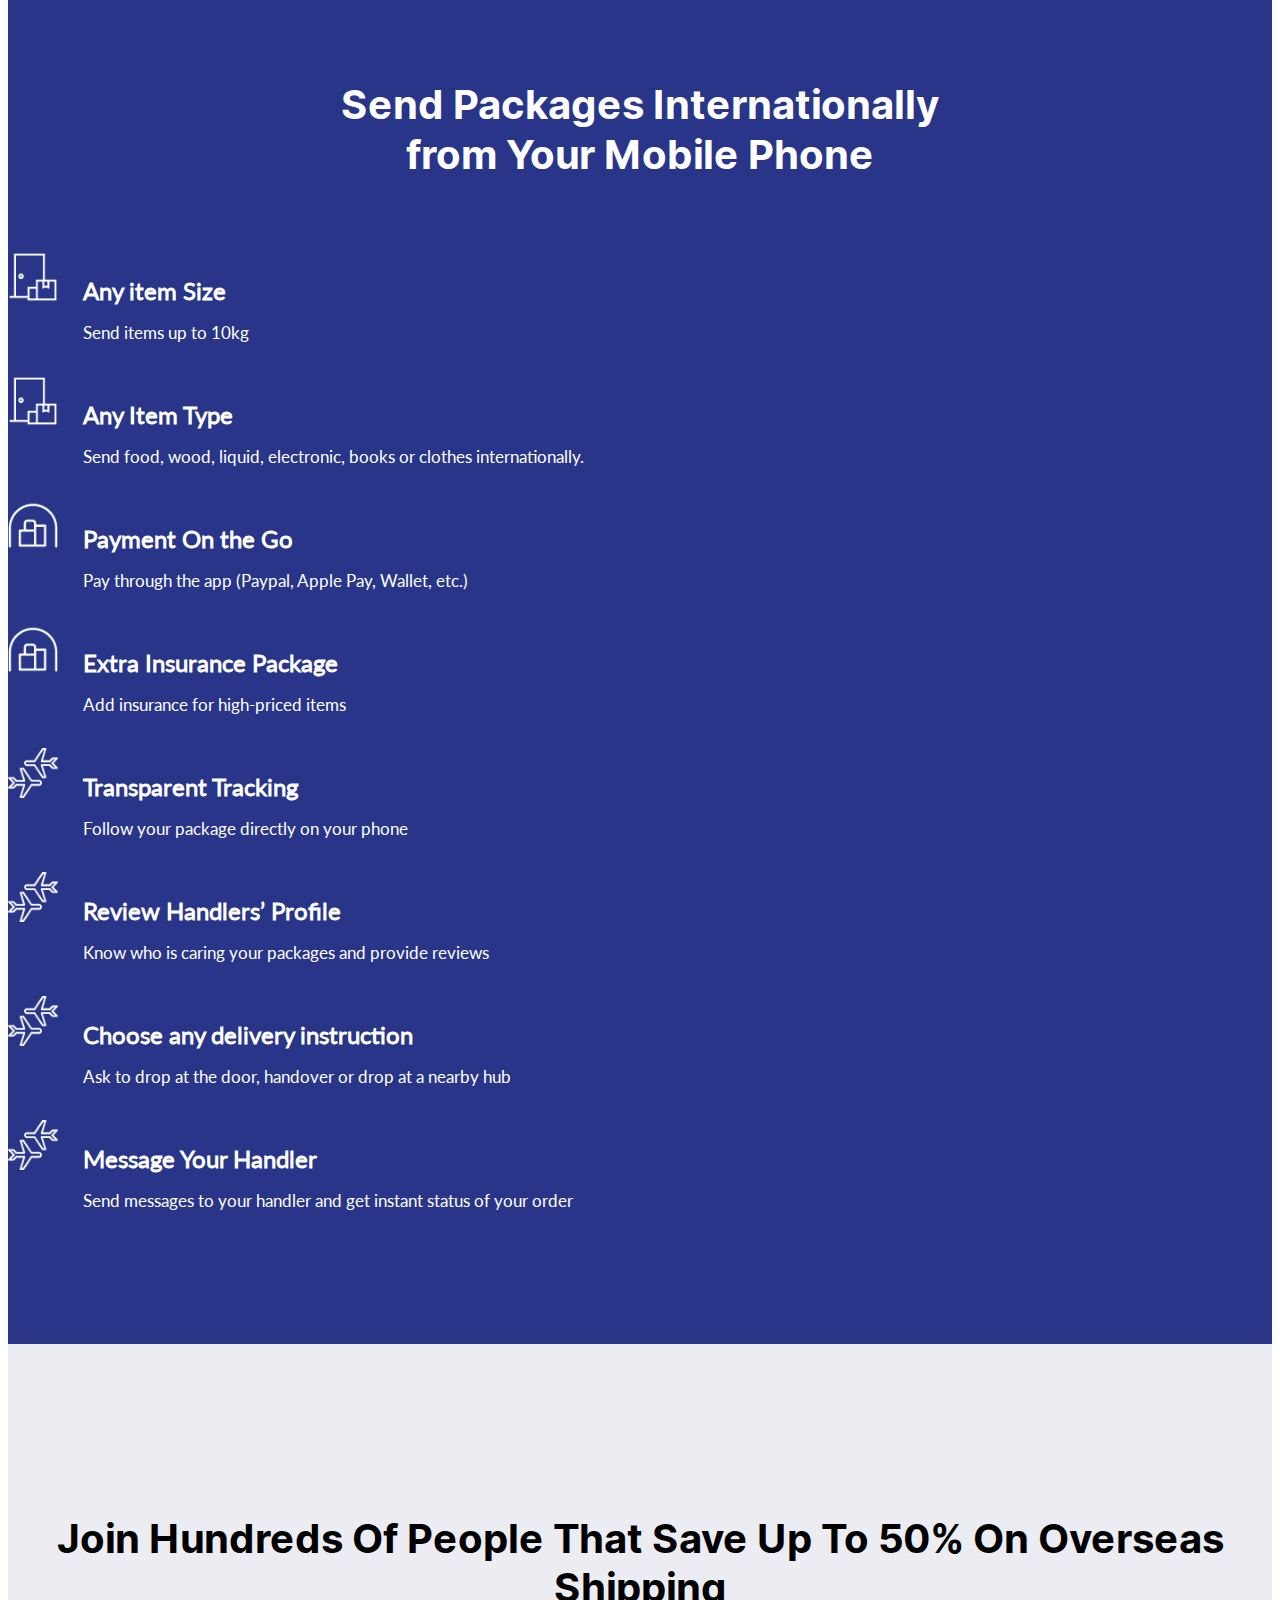
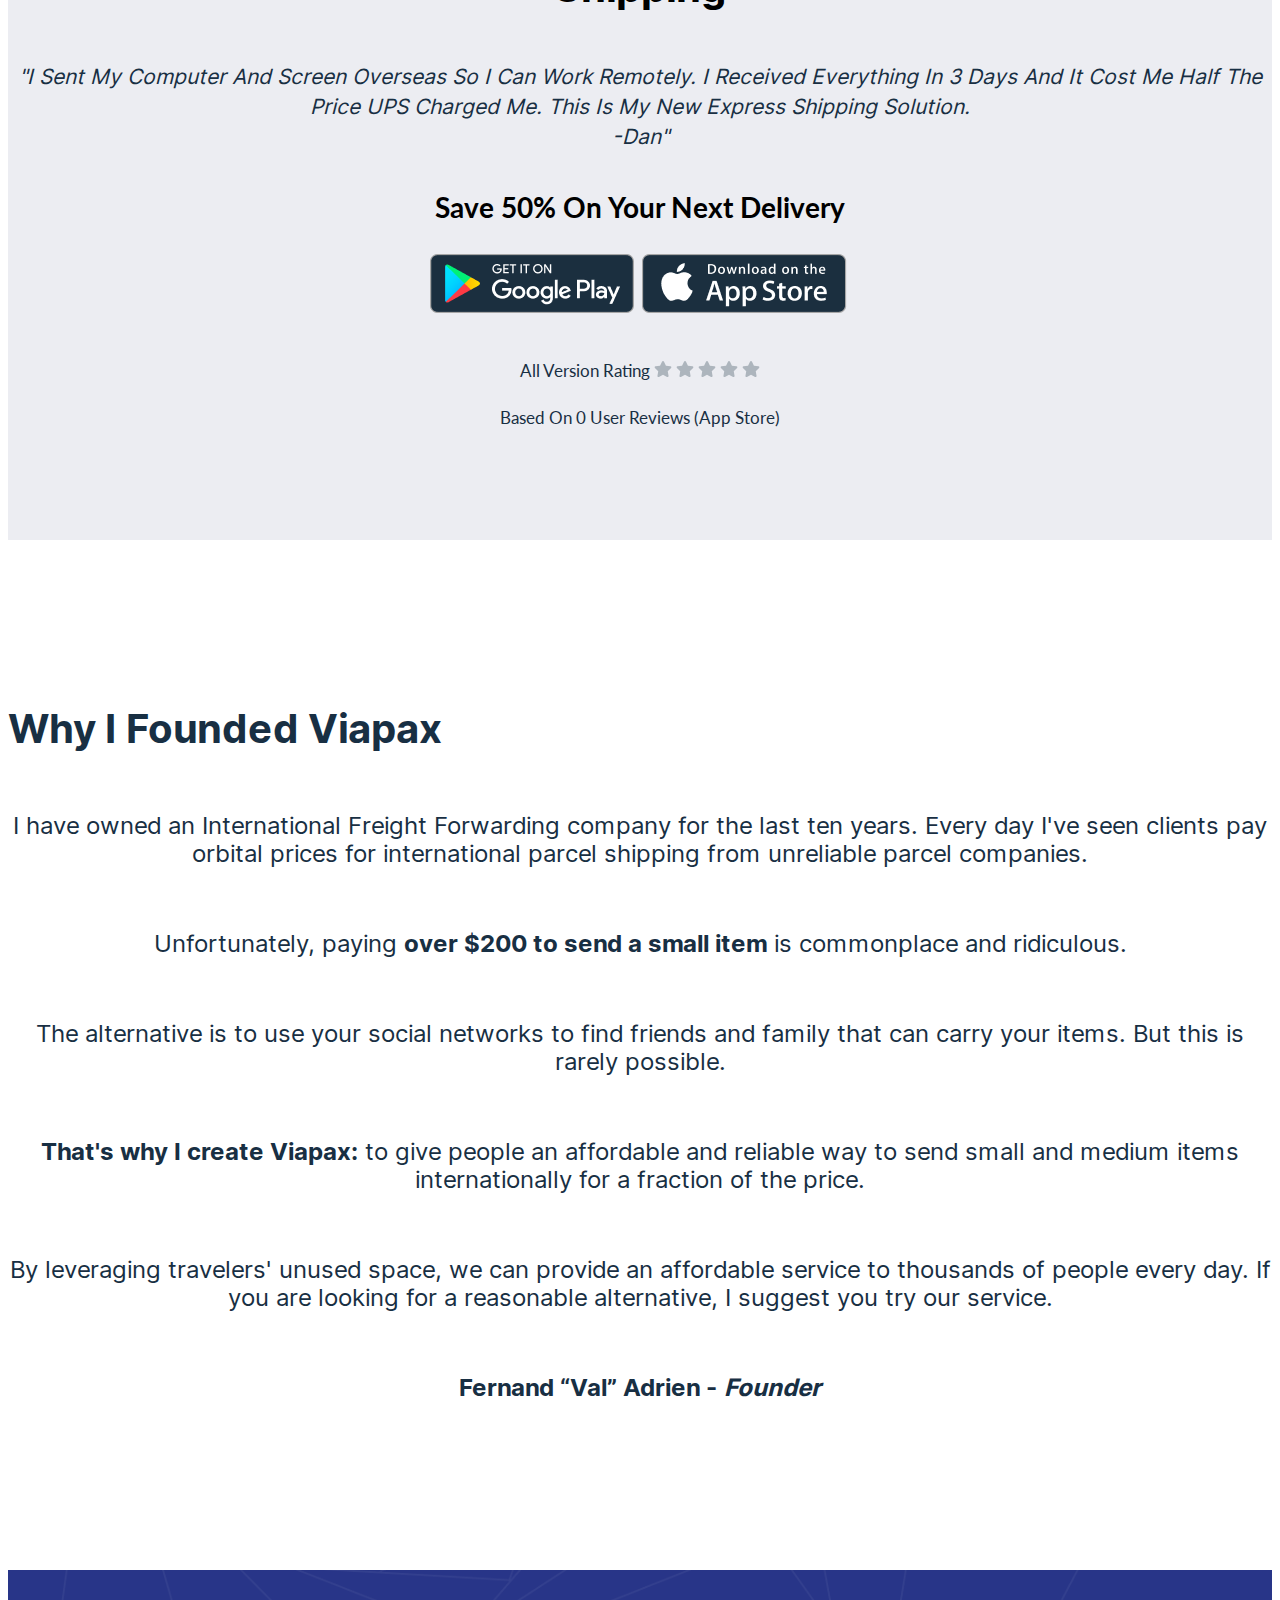
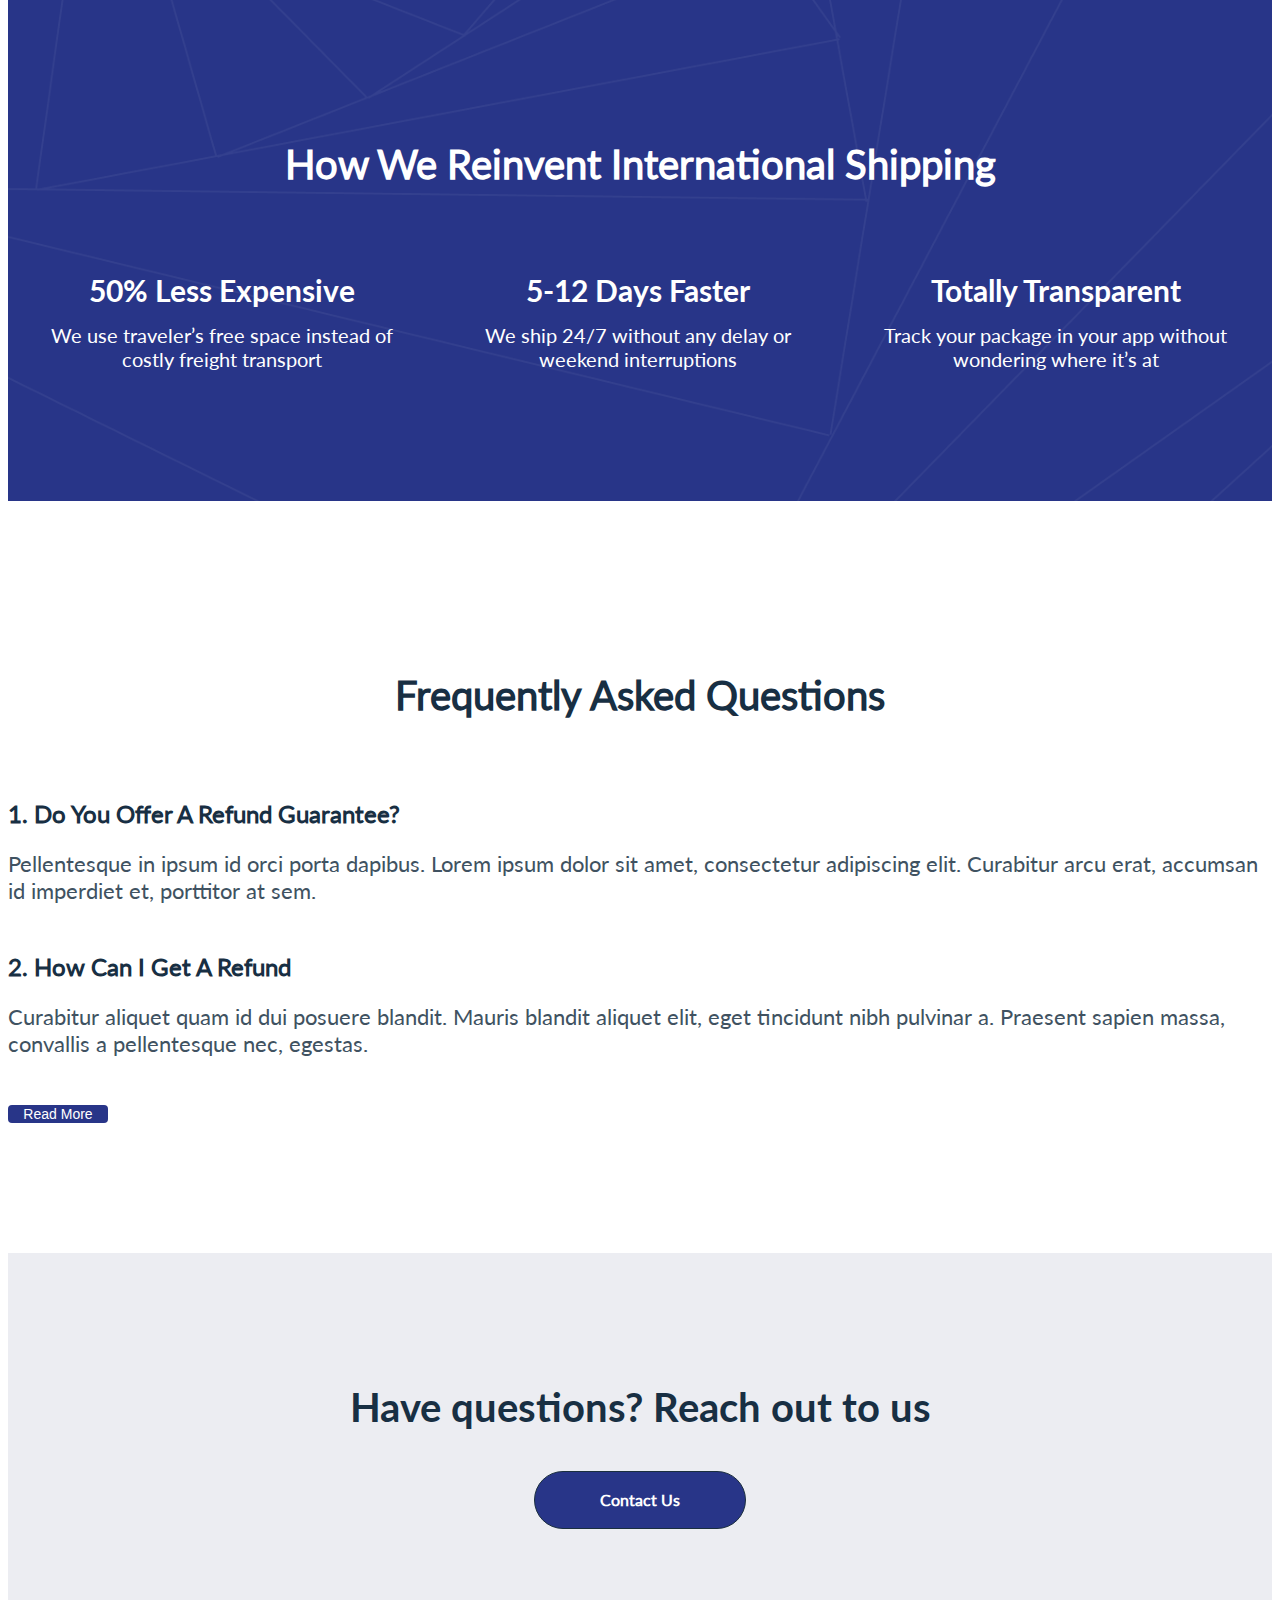
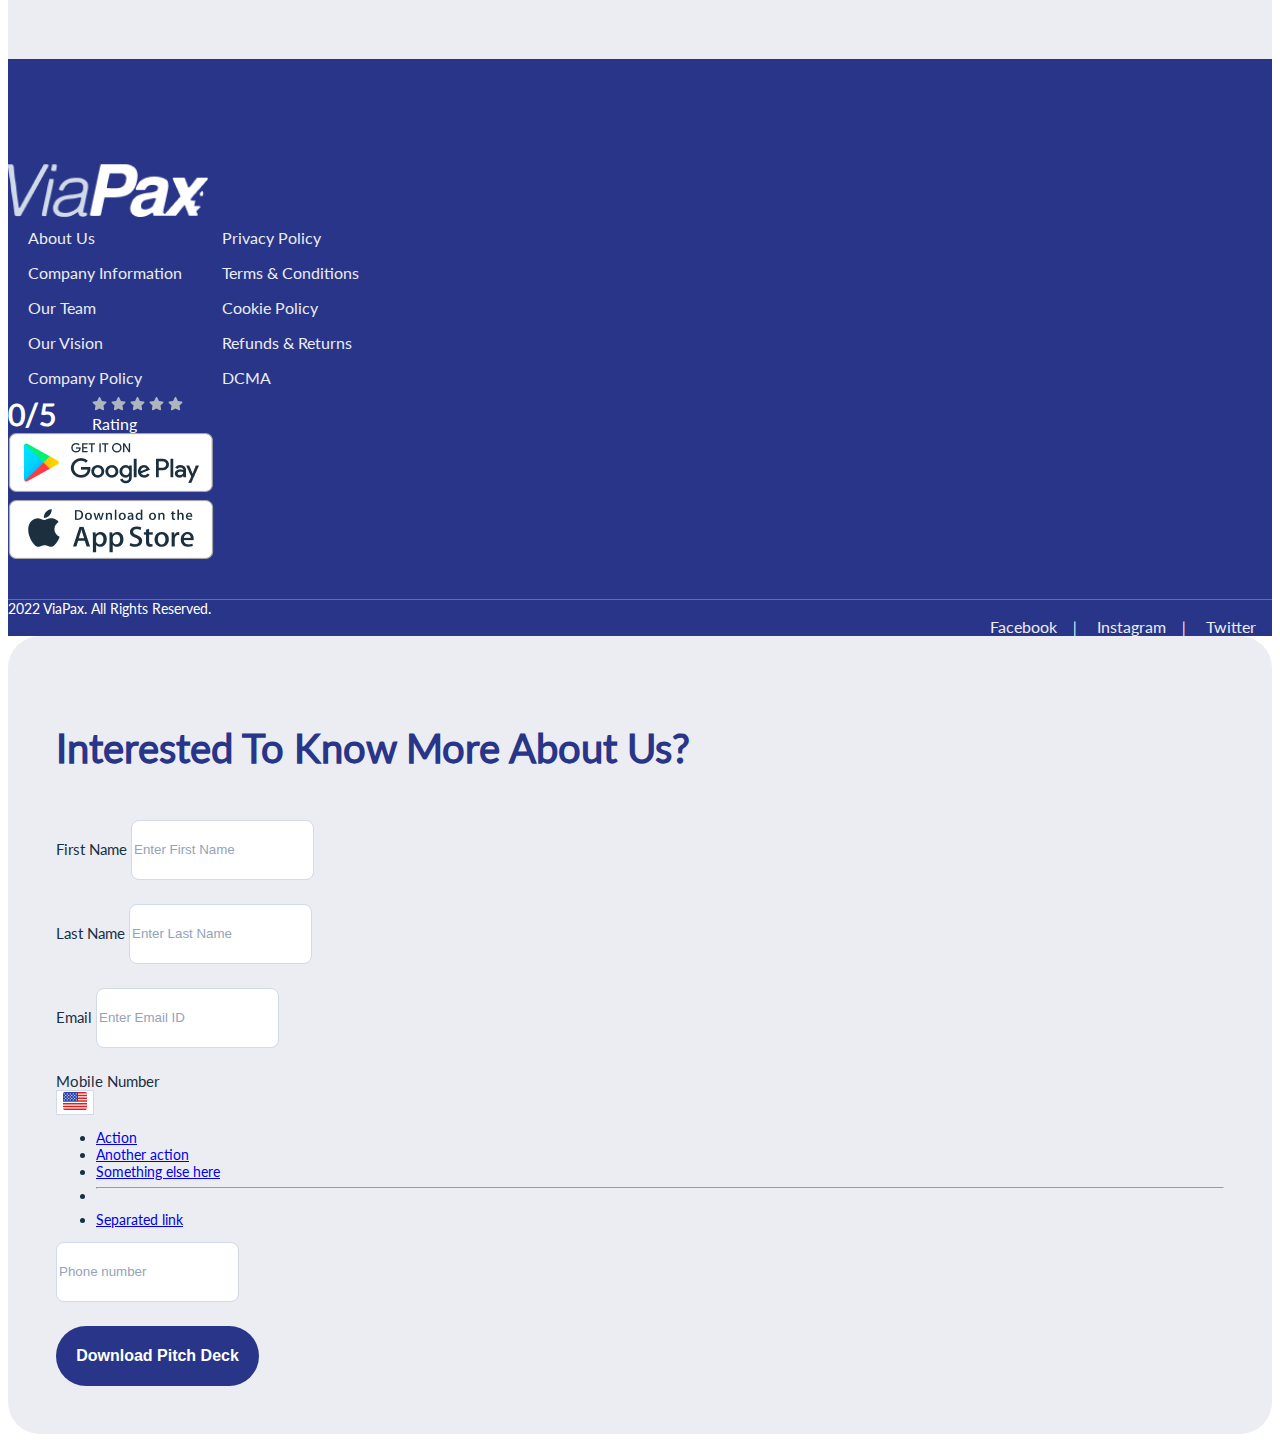
<file: Customer/customer.html>
<!doctype html>
<html lang="en">
    <head>
        <meta charset="utf-8">
        <meta name="viewport" content="width=device-width, initial-scale=1">
        <title>ViaPax</title>
        <link href="https://cdn.jsdelivr.net/npm/bootstrap@5.2.0/dist/css/bootstrap.min.css" rel="stylesheet" integrity="sha384-gH2yIJqKdNHPEq0n4Mqa/HGKIhSkIHeL5AyhkYV8i59U5AR6csBvApHHNl/vI1Bx" crossorigin="anonymous">
        <link rel="stylesheet" href="assets/css/customer-style.css">
        <link rel="stylesheet" href="assets/css/carousel.css">
    </head>
  <body>
    <div class="wrapper">
        <div class="header" id="header">
            <nav class="navbar navbar-expand-md" aria-label="Second navbar example">
                <div class="container">
                <a class="navbar-brand" href="#"><img src="assets/images/logo.png"></a>
                <div>
                    <button class="pitch-btn hide-web me-2" data-bs-toggle="modal" data-bs-target="#exampleModal">Pitch Deck</button>
                    <button class="navbar-toggler collapsed" type="button" data-bs-toggle="collapse" data-bs-target="#navbarsExample02" aria-controls="navbarsExample02" aria-expanded="false" aria-label="Toggle navigation">
                        <span class="navbar-toggler-icon"></span>
                    </button>
                </div>
            
                <div class="navbar-collapse collapse" id="navbarsExample02" style="">
                    <ul class="navbar-nav ms-auto">
                        <li class="nav-item">
                            <a class="nav-link active" href="#aboutus">About Us</a>
                        </li>
                        <li class="nav-item">
                            <a class="nav-link" href="#faq">FAQ</a>
                        </li>
                        <li class="nav-item">
                            <a class="nav-link" href="mailto:connect@viapax.io">Contact Us</a>
                        </li>
                        <li class="nav-item ps-3 pitch-btn-hide-mobile">
                            <button class="pitch-btn" data-bs-toggle="modal" data-bs-target="#exampleModal">Pitch Deck</button>
                        </li>
                    </ul>
                    
                </div>
                </div>
            </nav>
        </div>
        <section class="header-banner-wrap">
            <div class="container">
                <div class="row">
                    <div class="col-md-12 col-lg-6">
                        <div class="banner-wrapper">
                            <h3>Pay 50% Less for Your International Parcel Delivery, Anywhere in the World</h3>
                            <p>Use traveler's unused space instead of traditional carrier to ship your package <b class="text-decoration-underline">in a few days & for half the price</b></p>
                            <p class="mb-1 delivery-txt">Save 50% On Your Next Delivery</p>
                            <div class="google-btn-wrap"><img src="assets/images/app-store-black-logo.png"></div>
                            <div class="rating-app">
                                <p class="">
                                    All Version Rating 
                                    <div class="ms-2 rating-star-img">
                                        <svg xmlns="http://www.w3.org/2000/svg" viewBox="0 0 576 512"><path d="M259.3 17.8L194 150.2 47.9 171.5c-26.2 3.8-36.7 36.1-17.7 54.6l105.7 103-25 145.5c-4.5 26.3 23.2 46 46.4 33.7L288 439.6l130.7 68.7c23.2 12.2 50.9-7.4 46.4-33.7l-25-145.5 105.7-103c19-18.5 8.5-50.8-17.7-54.6L382 150.2 316.7 17.8c-11.7-23.6-45.6-23.9-57.4 0z"></path></svg>
                                        <svg xmlns="http://www.w3.org/2000/svg" viewBox="0 0 576 512"><path d="M259.3 17.8L194 150.2 47.9 171.5c-26.2 3.8-36.7 36.1-17.7 54.6l105.7 103-25 145.5c-4.5 26.3 23.2 46 46.4 33.7L288 439.6l130.7 68.7c23.2 12.2 50.9-7.4 46.4-33.7l-25-145.5 105.7-103c19-18.5 8.5-50.8-17.7-54.6L382 150.2 316.7 17.8c-11.7-23.6-45.6-23.9-57.4 0z"></path></svg>
                                        <svg xmlns="http://www.w3.org/2000/svg" viewBox="0 0 576 512"><path d="M259.3 17.8L194 150.2 47.9 171.5c-26.2 3.8-36.7 36.1-17.7 54.6l105.7 103-25 145.5c-4.5 26.3 23.2 46 46.4 33.7L288 439.6l130.7 68.7c23.2 12.2 50.9-7.4 46.4-33.7l-25-145.5 105.7-103c19-18.5 8.5-50.8-17.7-54.6L382 150.2 316.7 17.8c-11.7-23.6-45.6-23.9-57.4 0z"></path></svg>
                                        <svg xmlns="http://www.w3.org/2000/svg" viewBox="0 0 576 512"><path d="M259.3 17.8L194 150.2 47.9 171.5c-26.2 3.8-36.7 36.1-17.7 54.6l105.7 103-25 145.5c-4.5 26.3 23.2 46 46.4 33.7L288 439.6l130.7 68.7c23.2 12.2 50.9-7.4 46.4-33.7l-25-145.5 105.7-103c19-18.5 8.5-50.8-17.7-54.6L382 150.2 316.7 17.8c-11.7-23.6-45.6-23.9-57.4 0z"></path></svg>
                                        <svg xmlns="http://www.w3.org/2000/svg" viewBox="0 0 576 512"><path d="M259.3 17.8L194 150.2 47.9 171.5c-26.2 3.8-36.7 36.1-17.7 54.6l105.7 103-25 145.5c-4.5 26.3 23.2 46 46.4 33.7L288 439.6l130.7 68.7c23.2 12.2 50.9-7.4 46.4-33.7l-25-145.5 105.7-103c19-18.5 8.5-50.8-17.7-54.6L382 150.2 316.7 17.8c-11.7-23.6-45.6-23.9-57.4 0z"></path></svg>
                                    </div>
                                </p>
                                <p class="ms-3">Based on 0 user reviews (App Store) </p>
                            </div>
                        </div>
                    </div>
                    <div class="col-md-12 col-lg-6">
                        <div class="gallery">
                            <div class="gallery-container">
                              <img class="gallery-item gallery-item-1" src="assets/images/Handler.png" data-index="1">
                              <img class="gallery-item gallery-item-2" src="assets/images/Enduser.png" data-index="2">
                            </div>
                            <div class="align-controls">
                                <div class="gallery-controls">
                                    <a class="btn gallery-controls-Customer active-btn" href="customer.html">Customer</a>
                                    <a class="btn gallery-controls-Handler" href="handler.html">Handler</a>
                                </div>
                            </div>
                        </div>
                    </div>
                </div>
            </div>
        </section>

        <section class="section1" id="aboutus">
            <div class="container">
                <div class="row">
                    <div class="col-md-12 col-lg-6">
                        <div class="section-img-wrap"><img src="assets/images/section1-img.png"></div>
                    </div>
                    <div class="col-md-12 col-lg-6">
                        <div class="content-wrapper">
                            <h3>Save Up To 50% Over Traditional Couriers</h3>
                            <p>International parcel shipping is costly and unpredictable unless you're sending bulk items. </p>
                            <p>Instead, we rent individuals unused luggage space traveling to your package's destination. This way, we can save on transportation costs and pass those economies right back to you.</p>
                            <ul>
                                <li><img src="assets/images/ant-design_plus-circle-outlined.png">We use traveler's unused space to save up to 50% on shipping</li>
                                <li><img src="assets/images/ant-design_plus-circle-outlined.png">Save on door to door, airport to airport, or door to hub service.</li>
                            </ul>
                        </div>
                    </div>
                </div>
            </div>
        </section>

        <section class="gray-bg section2">
            <div class="container">
                <div class="row">
                    <div class="col-md-12 col-lg-6">
                        <div class="content-wrapper">
                            <h3>Receive Your Package In A Few Days - Even During Weekends</h3>
                            <p>Traditional carriers usually don’t ship during weekends (and Fridays) which makes their express shipping option unreliable. </p>

                            <p>We leverage handlers traveling to your package’s destination to deliver on the same day. Because of that, 
                                you can send or request a package to a relative abroad much faster and 24 hours a day/seven days a week. </p>

                            <ul>
                                <li><img src="assets/images/ant-design_plus-circle-outlined.png">Receive/send packages 24/7</li>
                                <li><img src="assets/images/ant-design_plus-circle-outlined.png">Save up to 5-12 days on shipping time</li>
                            </ul>
                        </div>
                    </div>
                    <div class="col-md-12 col-lg-6"><div class="section-img-wrap"><img src="assets/images/section2-img.png"></div></div>
                </div>
            </div>
        </section>

        <section class="section3">
            <div class="container">
                <div class="row">
                    <div class="col-md-12 col-lg-6"><div class="section-img-wrap"><img src="assets/images/section3-img.png"></div></div>
                    <div class="col-md-12 col-lg-6">
                        <div class="content-wrapper">
                            <h3>Sleep Tight Knowing your Package is Insured, Secured, and Guaranteed</h3>
                            <p>ViaPax is an IATA, TSA and CTPAT certified indirect carrier, bonded, and insured. 
                                Exchange of hands and delivery milestones are stamped either by an industry-standard OTP or scanning process and tracked in encrypted blockchain technology. </p>
 
                            <p>Additionally, we offer variable insurance coverage for high priced or time-sensitive items. </p>

                            <ul>
                                <li><img src="assets/images/ant-design_plus-circle-outlined.png">Bonded and insured international Freight carrier</li>
                                <li><img src="assets/images/ant-design_plus-circle-outlined.png">Packages are stamped and scanned at every checkpoint</li>
                                <li><img src="assets/images/ant-design_plus-circle-outlined.png">All transfer of hands are traceable using Blockchain technology</li>
                            </ul>
                        </div>
                    </div>
                </div>
            </div>
        </section>

        <section class="blue-bg features-wrap">
            <div class="container">
                <h3 class="features-head">Send Packages Internationally from Your Mobile Phone </h3>
                
                <div class="row">
                    <div class="col-md-12 col-lg-6">
                        <div class="features-list">
                            <div class="features-list-img"><img src="assets/images/line-icon3.png"></div>
                            <div class="features-list-content">
                                <h3>Any item Size</h3>
                                <p>Send items up to 10kg</p>
                            </div>
                        </div>
                    </div>
                    <div class="col-md-12 col-lg-6">
                        <div class="features-list">
                            <div class="features-list-img"><img src="assets/images/line-icon3.png"></div>
                            <div class="features-list-content">
                                <h3>Any Item Type</h3>
                                <p>Send food, wood, liquid, electronic, books or clothes internationally. </p>
                            </div>
                        </div>
                    </div>
                    <div class="col-md-12 col-lg-6">
                        <div class="features-list">
                            <div class="features-list-img"><img src="assets/images/line-icon2.png"></div>
                            <div class="features-list-content">
                                <h3>Payment On the Go</h3>
                                <p>Pay through the app (Paypal, Apple Pay, Wallet, etc.)</p>
                            </div>
                        </div>
                    </div>
                    <div class="col-md-12 col-lg-6">
                        <div class="features-list">
                            <div class="features-list-img"><img src="assets/images/line-icon2.png"></div>
                            <div class="features-list-content">
                                <h3>Extra Insurance Package</h3>
                                <p>Add insurance for high-priced items</p>
                            </div>
                        </div>
                    </div>
                    <div class="col-md-12 col-lg-6">
                        <div class="features-list">
                            <div class="features-list-img"><img src="assets/images/line-icon1.png"></div>
                            <div class="features-list-content">
                                <h3>Transparent Tracking</h3>
                                <p>Follow your package directly on your phone</p>
                            </div>
                        </div>
                    </div>
                    <div class="col-md-12 col-lg-6">
                        <div class="features-list">
                            <div class="features-list-img"><img src="assets/images/line-icon1.png"></div>
                            <div class="features-list-content">
                                <h3>Review Handlers’ Profile</h3>
                                <p>Know who is caring your packages and provide reviews</p>
                            </div>
                        </div>
                    </div>
                    <div class="col-md-12 col-lg-6">
                        <div class="features-list">
                            <div class="features-list-img"><img src="assets/images/line-icon1.png"></div>
                            <div class="features-list-content">
                                <h3>Choose any delivery instruction</h3>
                                <p>Ask to drop at the door, handover or drop at a nearby hub</p>
                            </div>
                        </div>
                    </div>
                    <div class="col-md-12 col-lg-6">
                        <div class="features-list">
                            <div class="features-list-img"><img src="assets/images/line-icon1.png"></div>
                            <div class="features-list-content">
                                <h3>Message Your Handler</h3>
                                <p>Send messages to your handler and get instant status of your order</p>
                            </div>
                        </div>
                    </div>
                </div>
            </div>
        </section>

        <section class="section-call-action-wrap">
            <div class="container">
                <div class="row">
                    <div class="col-md-12 col-lg-8 offset-lg-2">
                        <div class="call-action-wrapper">
                            <h3 class="text-center">Join hundreds of people that save up to 50% on overseas shipping</h3>
                            <p>"I sent my computer and screen overseas so I can work remotely. I received everything in 3 days and it cost me half the price UPS charged me. This is my new express shipping solution.<br>
                                -Dan"
                            </p>
                            <p class="delivery-txt">Save 50% On Your Next Delivery</p>
                            <div class="align-wrap">
                                <div class="google-btn-wrap"><img src="assets/images/app-store-black-logo.png"></div>
                                <div class="rating-app">
                                    <p class="mb-1">
                                        All Version Rating 
                                        <span class="ms-2 rating-star-img">
                                            <svg xmlns="http://www.w3.org/2000/svg" viewBox="0 0 576 512"><path d="M259.3 17.8L194 150.2 47.9 171.5c-26.2 3.8-36.7 36.1-17.7 54.6l105.7 103-25 145.5c-4.5 26.3 23.2 46 46.4 33.7L288 439.6l130.7 68.7c23.2 12.2 50.9-7.4 46.4-33.7l-25-145.5 105.7-103c19-18.5 8.5-50.8-17.7-54.6L382 150.2 316.7 17.8c-11.7-23.6-45.6-23.9-57.4 0z"></path></svg>
                                            <svg xmlns="http://www.w3.org/2000/svg" viewBox="0 0 576 512"><path d="M259.3 17.8L194 150.2 47.9 171.5c-26.2 3.8-36.7 36.1-17.7 54.6l105.7 103-25 145.5c-4.5 26.3 23.2 46 46.4 33.7L288 439.6l130.7 68.7c23.2 12.2 50.9-7.4 46.4-33.7l-25-145.5 105.7-103c19-18.5 8.5-50.8-17.7-54.6L382 150.2 316.7 17.8c-11.7-23.6-45.6-23.9-57.4 0z"></path></svg>
                                            <svg xmlns="http://www.w3.org/2000/svg" viewBox="0 0 576 512"><path d="M259.3 17.8L194 150.2 47.9 171.5c-26.2 3.8-36.7 36.1-17.7 54.6l105.7 103-25 145.5c-4.5 26.3 23.2 46 46.4 33.7L288 439.6l130.7 68.7c23.2 12.2 50.9-7.4 46.4-33.7l-25-145.5 105.7-103c19-18.5 8.5-50.8-17.7-54.6L382 150.2 316.7 17.8c-11.7-23.6-45.6-23.9-57.4 0z"></path></svg>
                                            <svg xmlns="http://www.w3.org/2000/svg" viewBox="0 0 576 512"><path d="M259.3 17.8L194 150.2 47.9 171.5c-26.2 3.8-36.7 36.1-17.7 54.6l105.7 103-25 145.5c-4.5 26.3 23.2 46 46.4 33.7L288 439.6l130.7 68.7c23.2 12.2 50.9-7.4 46.4-33.7l-25-145.5 105.7-103c19-18.5 8.5-50.8-17.7-54.6L382 150.2 316.7 17.8c-11.7-23.6-45.6-23.9-57.4 0z"></path></svg>
                                            <svg xmlns="http://www.w3.org/2000/svg" viewBox="0 0 576 512"><path d="M259.3 17.8L194 150.2 47.9 171.5c-26.2 3.8-36.7 36.1-17.7 54.6l105.7 103-25 145.5c-4.5 26.3 23.2 46 46.4 33.7L288 439.6l130.7 68.7c23.2 12.2 50.9-7.4 46.4-33.7l-25-145.5 105.7-103c19-18.5 8.5-50.8-17.7-54.6L382 150.2 316.7 17.8c-11.7-23.6-45.6-23.9-57.4 0z"></path></svg>
                                        </span>
                                    </p>
                                    <p>Based on 0 user reviews (App Store)</p>
                                </div>
                            </div>
                        </div>
                    </div>
                </div>
            </div>
        </section>

        <section class="section5">
            <div class="container">
                <div class="row">
                    <div class="col-md-12">
                        <div class="content-wrapper p-3">
                            <h3 class="text-center">Why I Founded Viapax</h3>
                            <p>I have owned an International Freight Forwarding company for the last ten years. Every day I've seen clients pay orbital prices for international parcel shipping from unreliable parcel companies. </p>

                            <p>Unfortunately, paying <b>over $200 to send a small item</b> is commonplace and ridiculous. </p>

                            <p>The alternative is to use your social networks to find friends and family that can carry your items. But this is rarely possible. </p>

                            <p><b>That's why I create Viapax:</b> to give people an affordable and reliable way to send small and medium items internationally for a fraction of the price. </p>

                            <p>By leveraging travelers' unused space, we can provide an affordable service to thousands of people every day. If you are looking for a reasonable alternative, I suggest you try our service. </p>

                            <p><b>Fernand “Val” Adrien - <i>Founder</i> </b></p>
                        </div>
                    </div>
                </div>
            </div>
        </section>

        <section class="blue-bg imgbg-why-viapax">
            <div class="container">
                <h3>How We Reinvent International Shipping</h3>
                
                <div class="align-wrap-why-viapax">
                    <div class="why-viapax-content">
                        <h1>50% Less Expensive</h1>
                        <p>We use traveler’s free space instead of costly freight transport</p>
                    </div>
                    <div class="why-viapax-content">
                        <h1>5-12 Days Faster</h1>
                        <p>We ship 24/7 without any delay or weekend interruptions</p>
                    </div>
                    <div class="why-viapax-content">
                        <h1>Totally Transparent</h1>
                        <p>Track your package in your app without wondering where it’s at</p>
                    </div>
                </div>
            </div>
        </section>

        <section class="faq-wrapper" id="faq">
            <div class="container">
                <div class="faq-header-title">
                    <h3>Frequently Asked Questions</h3>
                </div>
                <div class="row">
                    <div class="col-md-12 faq-question">
                        <h3>1. Do you offer a refund Guarantee?</h3>
                        <p>Pellentesque in ipsum id orci porta dapibus. Lorem ipsum dolor sit amet, consectetur adipiscing elit. Curabitur arcu erat, accumsan id imperdiet et, porttitor at sem.</p>
                    </div>
                    <div class="col-md-12 faq-question">
                        <h3>2. How can i get a Refund</h3>
                        <p>Curabitur aliquet quam id dui posuere blandit. Mauris blandit aliquet elit, eget tincidunt nibh pulvinar a. Praesent sapien massa, convallis a pellentesque nec, egestas.<span id="dots"></span> </p>
                    </div>
                    <div id="more">
                        <div class="col-md-12 faq-question">
                            <h3>3. How do I contact support?</h3>
                            <p>Vivamus suscipit tortor eget felis porttitor volutpat. Curabitur aliquet quam id dui posuere blandit. Curabitur arcu erat, accumsan id imperdiet et, porttitor at sem.</p>
                        </div>
                        <div class="col-md-12 faq-question">
                            <h3>4. How do I contact support?</h3>
                            <p>Vivamus suscipit tortor eget felis porttitor volutpat. Curabitur aliquet quam id dui posuere blandit. Curabitur arcu erat, accumsan id imperdiet et, porttitor at sem.</p>
                        </div>
                        <div class="col-md-12 col-lg-12 faq-question">
                            <h3>5. How does Viapax work?</h3>
                            <div class="more">
                                <p class="mb-3">We partner with people (crowd-sourced) that travel to your parcel destination and rent their unused luggage space. 
                                    For example, the sender drops the package at our Airport Location for international shipping. 
                                    We then process the package/s and give them to the handler in the sterile zone of the airport (past TSA screening).</p>
                                <p class="mb-3">Upon arrival, the handler drops off the packages at the VP Agent counter. 
                                    We notify the recipient of the status through the app to take possession of the package.
                                </p>
                                <p class="mb-3">Airports already use this approach to their benefit but don’t pass the savings to you, unfortunately.</p>
                            </div>
                        </div>
                    </div>
                    <button onclick="myFunction()" id="myBtn">Read more</button>
                </div>
            </div>
        </section>

        <section class="contect-wrapper" id="contactus">
            <div class="container">
                <div class="align-wrapper">
                    <h1>Have questions? Reach out to us</h1>
                    <a class="contact-btn" href="mailto:connect@viapax.io">Contact Us</a>
                </div>
            </div>
        </section>

        <footer class="blue-bg">
            <div class="container">
                <div class="row">
                    <div class="col-lg-3"><img class="footer-logo" src="assets/images/Logo-footer.png"></div>
                    <div class="col-lg-6">
                        <div class="footer-links">
                            <ul>
                                <li>About Us</li>
                                <li>Company Information</li>
                                <li>Our Team</li>
                                <li>Our Vision</li>
                                <li>Company Policy</li>
                            </ul>

                            <ul>
                                <li>Privacy Policy</li>
                                <li>Terms & Conditions</li>
                                <li>Cookie Policy</li>
                                <li>Refunds & Returns</li>
                                <li>DCMA</li>
                            </ul>
                        </div>
                    </div>
                    <div class="col-lg-3">
                        <div class="rating-footer">
                            <h1>0/5</h1>
                            <div class="rating-star">
                                <span class="rating-star-img">
                                    <svg xmlns="http://www.w3.org/2000/svg" viewBox="0 0 576 512"><path d="M259.3 17.8L194 150.2 47.9 171.5c-26.2 3.8-36.7 36.1-17.7 54.6l105.7 103-25 145.5c-4.5 26.3 23.2 46 46.4 33.7L288 439.6l130.7 68.7c23.2 12.2 50.9-7.4 46.4-33.7l-25-145.5 105.7-103c19-18.5 8.5-50.8-17.7-54.6L382 150.2 316.7 17.8c-11.7-23.6-45.6-23.9-57.4 0z"></path></svg>
                                    <svg xmlns="http://www.w3.org/2000/svg" viewBox="0 0 576 512"><path d="M259.3 17.8L194 150.2 47.9 171.5c-26.2 3.8-36.7 36.1-17.7 54.6l105.7 103-25 145.5c-4.5 26.3 23.2 46 46.4 33.7L288 439.6l130.7 68.7c23.2 12.2 50.9-7.4 46.4-33.7l-25-145.5 105.7-103c19-18.5 8.5-50.8-17.7-54.6L382 150.2 316.7 17.8c-11.7-23.6-45.6-23.9-57.4 0z"></path></svg>
                                    <svg xmlns="http://www.w3.org/2000/svg" viewBox="0 0 576 512"><path d="M259.3 17.8L194 150.2 47.9 171.5c-26.2 3.8-36.7 36.1-17.7 54.6l105.7 103-25 145.5c-4.5 26.3 23.2 46 46.4 33.7L288 439.6l130.7 68.7c23.2 12.2 50.9-7.4 46.4-33.7l-25-145.5 105.7-103c19-18.5 8.5-50.8-17.7-54.6L382 150.2 316.7 17.8c-11.7-23.6-45.6-23.9-57.4 0z"></path></svg>
                                    <svg xmlns="http://www.w3.org/2000/svg" viewBox="0 0 576 512"><path d="M259.3 17.8L194 150.2 47.9 171.5c-26.2 3.8-36.7 36.1-17.7 54.6l105.7 103-25 145.5c-4.5 26.3 23.2 46 46.4 33.7L288 439.6l130.7 68.7c23.2 12.2 50.9-7.4 46.4-33.7l-25-145.5 105.7-103c19-18.5 8.5-50.8-17.7-54.6L382 150.2 316.7 17.8c-11.7-23.6-45.6-23.9-57.4 0z"></path></svg>
                                    <svg xmlns="http://www.w3.org/2000/svg" viewBox="0 0 576 512"><path d="M259.3 17.8L194 150.2 47.9 171.5c-26.2 3.8-36.7 36.1-17.7 54.6l105.7 103-25 145.5c-4.5 26.3 23.2 46 46.4 33.7L288 439.6l130.7 68.7c23.2 12.2 50.9-7.4 46.4-33.7l-25-145.5 105.7-103c19-18.5 8.5-50.8-17.7-54.6L382 150.2 316.7 17.8c-11.7-23.6-45.6-23.9-57.4 0z"></path></svg>
                                </span>
                                <span>Rating</span>
                            </div>
                        </div>
                        <img class="mt-3" src="assets/images/app-store-white-logo.png">
                    </div>
                </div>
                <div class="row pt-4 pb-4 copyright-wrap">
                    <div class="col-lg-6">
                        <p class="copyright-txt">2022 ViaPax. All Rights Reserved.</p>
                    </div>
                    <div class="col-lg-6">
                        <ul class="social-links">
                            <li><a href="">Facebook</a></li>
                            <li><a href="">Instagram</a></li>
                            <li><a href="">Twitter</a></li>
                        </ul>
                    </div>
                </div>
            </div>
        </footer>
    </div>
    <div id='toTop'>
        <svg xmlns="http://www.w3.org/2000/svg" viewBox="0 0 512 512">
            <path d="M8 256C8 119 119 8 256 8s248 111 248 248-111 248-248 248S8 393 8 256zm292 116V256h70.9c10.7 0 16.1-13 8.5-20.5L264.5 121.2c-4.7-4.7-12.2-4.7-16.9 0l-115 114.3c-7.6 7.6-2.2 20.5 8.5 20.5H212v116c0 6.6 5.4 12 12 12h64c6.6 0 12-5.4 12-12z"/>
        </svg>
    </div>
<!-- Pitch Deck Modal -->
<div class="modal fade pitch-modal" id="exampleModal" tabindex="-1" aria-labelledby="exampleModalLabel" aria-hidden="true">
    <div class="modal-dialog modal-dialog-centered modal-lg">
        <div class="modal-content">
            <div class="modal-body">
                <div class="pitch-deck-wrapper">
                    <h3>Interested to know more about us?</h3>
                    <div class="pitch-deck-form">
                        <div class="row">
                            <div class="col-md-6 form-group">
                                <label for="inputEmail4" class="form-label">First Name</label>
                                <input type="text" class="form-control" id="inputEmail4" placeholder="Enter First Name">
                            </div>
                            <div class="col-md-6 form-group">
                                <label for="inputPassword4" class="form-label">Last Name</label>
                                <input type="text" class="form-control" id="inputPassword4" placeholder="Enter Last Name">
                            </div>
                            <div class="col-md-6 form-group">
                                <label for="inputEmail4" class="form-label">Email</label>
                                <input type="email" class="form-control" id="inputEmail4" placeholder="Enter Email ID">
                            </div>
                            <div class="col-md-6 form-group">
                                <label for="inputPassword4" class="form-label">Mobile Number</label>
                                <div class="input-group mb-3">
                                    <button class="btn dropdown-toggle" type="button" data-bs-toggle="dropdown" aria-expanded="false"><img src="assets/images/FLAG.png"></button>
                                    <ul class="dropdown-menu">
                                        <li><a class="dropdown-item" href="#">Action</a></li>
                                        <li><a class="dropdown-item" href="#">Another action</a></li>
                                        <li><a class="dropdown-item" href="#">Something else here</a></li>
                                        <li><hr class="dropdown-divider"></li>
                                        <li><a class="dropdown-item" href="#">Separated link</a></li>
                                    </ul>
                                    <input type="text" class="form-control" aria-label="Text input with dropdown button" placeholder="Phone number">
                                </div>
                            </div>
                            <div class="col-12 text-end">
                                <button type="submit" class="download-pitch-btn">Download Pitch Deck</button>
                            </div>
                        </div>
                    </div>
                </div>
            </div>
        </div>
    </div>
</div>
<script src="https://code.jquery.com/jquery-3.6.0.min.js" integrity="sha256-/xUj+3OJU5yExlq6GSYGSHk7tPXikynS7ogEvDej/m4=" crossorigin="anonymous"></script>
<script src="https://cdn.jsdelivr.net/npm/bootstrap@5.2.0/dist/js/bootstrap.bundle.min.js" integrity="sha384-A3rJD856KowSb7dwlZdYEkO39Gagi7vIsF0jrRAoQmDKKtQBHUuLZ9AsSv4jD4Xa" crossorigin="anonymous"></script>
<!-- <script src="assets/js/carousel.js"></script> -->
<script>
   function myFunction() {
        var dots = document.getElementById("dots");
        var moreText = document.getElementById("more");
        var btnText = document.getElementById("myBtn");

        if (dots.style.display === "none") {
            dots.style.display = "inline";
            btnText.innerHTML = "Read more"; 
            moreText.style.display = "none";
        } else {
            dots.style.display = "none";
            btnText.innerHTML = "Read less"; 
            moreText.style.display = "inline";
        }
    }
</script>
<script>
    $(document).ready(function(){
      // Add smooth scrolling to all links
      $("a").on('click', function(event) {
    
        // Make sure this.hash has a value before overriding default behavior
        if (this.hash !== "") {
          // Prevent default anchor click behavior
          event.preventDefault();
    
          // Store hash
          var hash = this.hash;
    
          // Using jQuery's animate() method to add smooth page scroll
          // The optional number (800) specifies the number of milliseconds it takes to scroll to the specified area
          $('html, body').animate({
            scrollTop: $(hash).offset().top
          }, 100, function(){
       
            // Add hash (#) to URL when done scrolling (default click behavior)
            window.location.hash = hash;
          });
        } // End if
      });

        $(window).scroll(function() {
            if ($(this).scrollTop()) {
                $('#toTop').fadeIn();
            } else {
                $('#toTop').fadeOut();
            }
        });

        $("#toTop").click(function () {
        //1 second of animation time
        //html works for FFX but not Chrome
        //body works for Chrome but not FFX
        //This strange selector seems to work universally
        $("html, body").animate({scrollTop: 0}, 100);
        });
        $(window).scroll(function(){
            var sticky = $('#header'),
                scroll = $(window).scrollTop();

            if (scroll >= 0) sticky.addClass('fixed');
            else sticky.removeClass('fixed');
        });
    });
    </script>
</body>
</html>
</file>
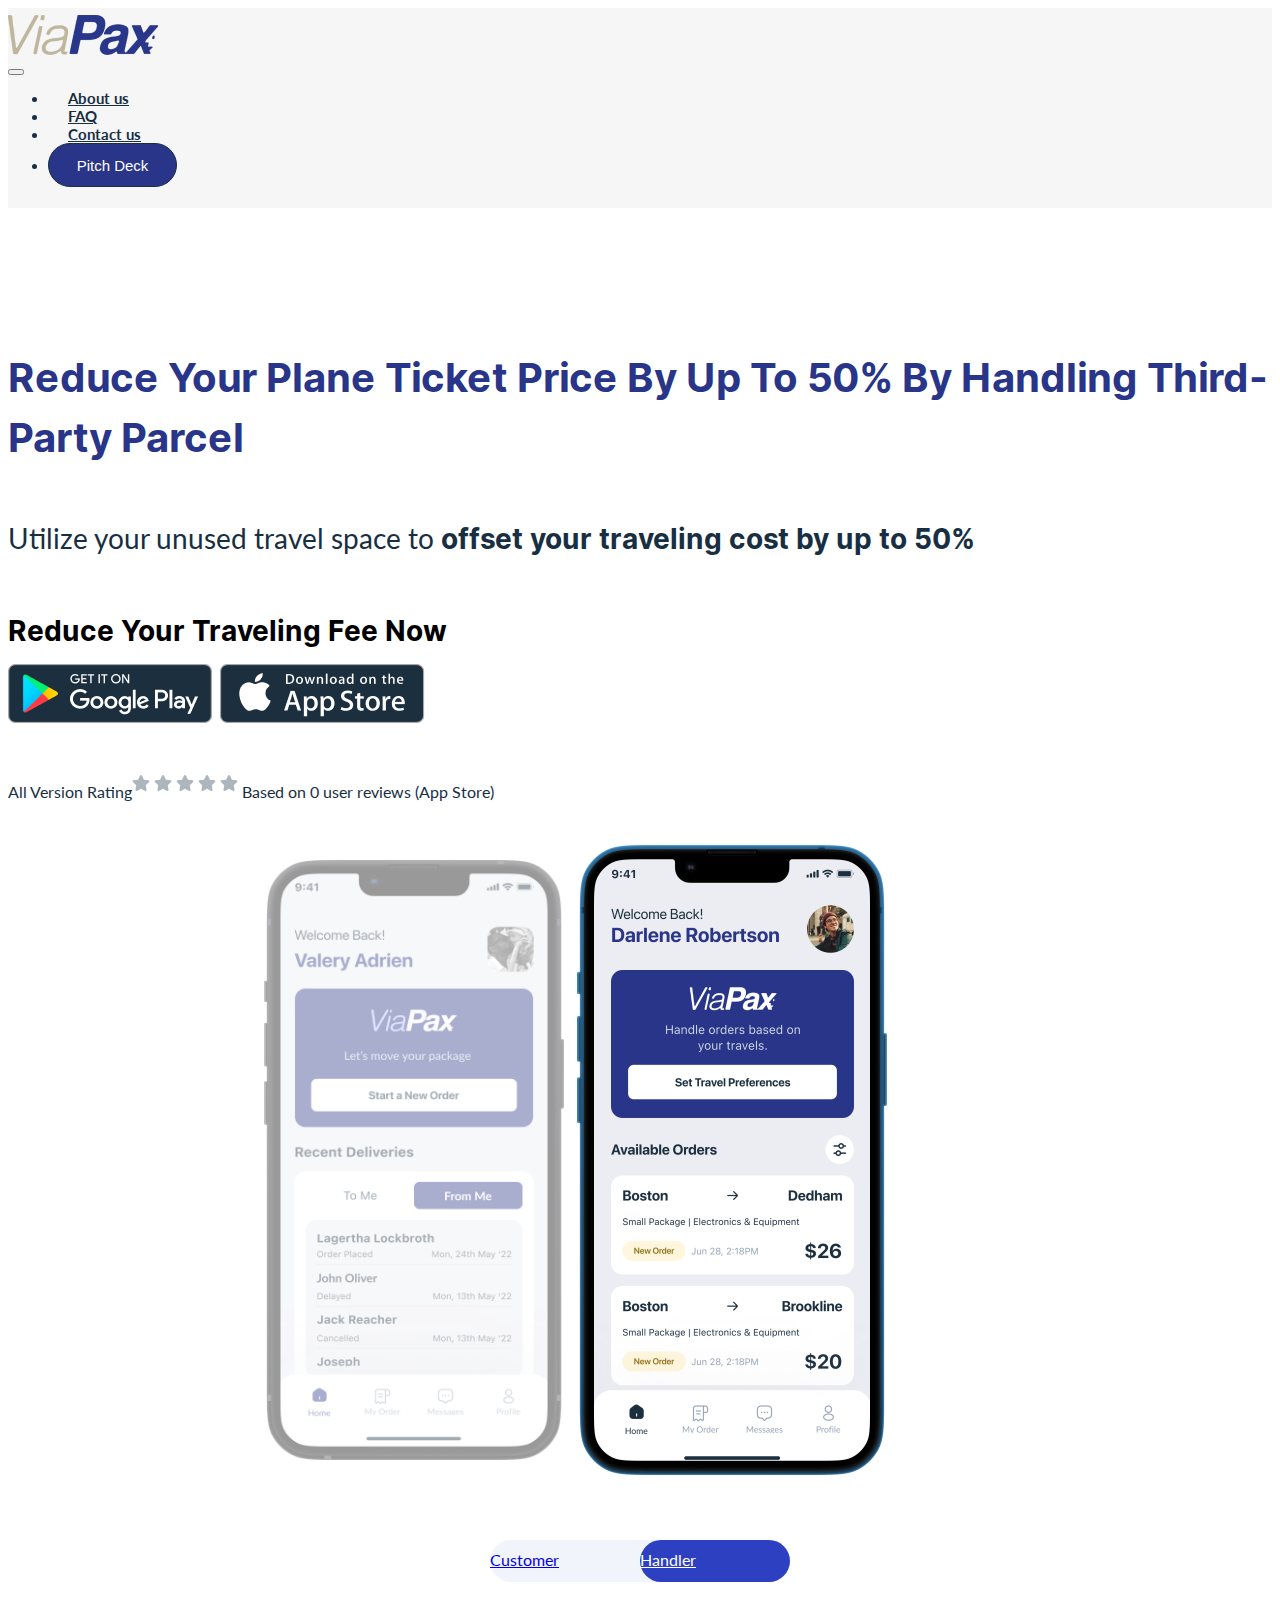
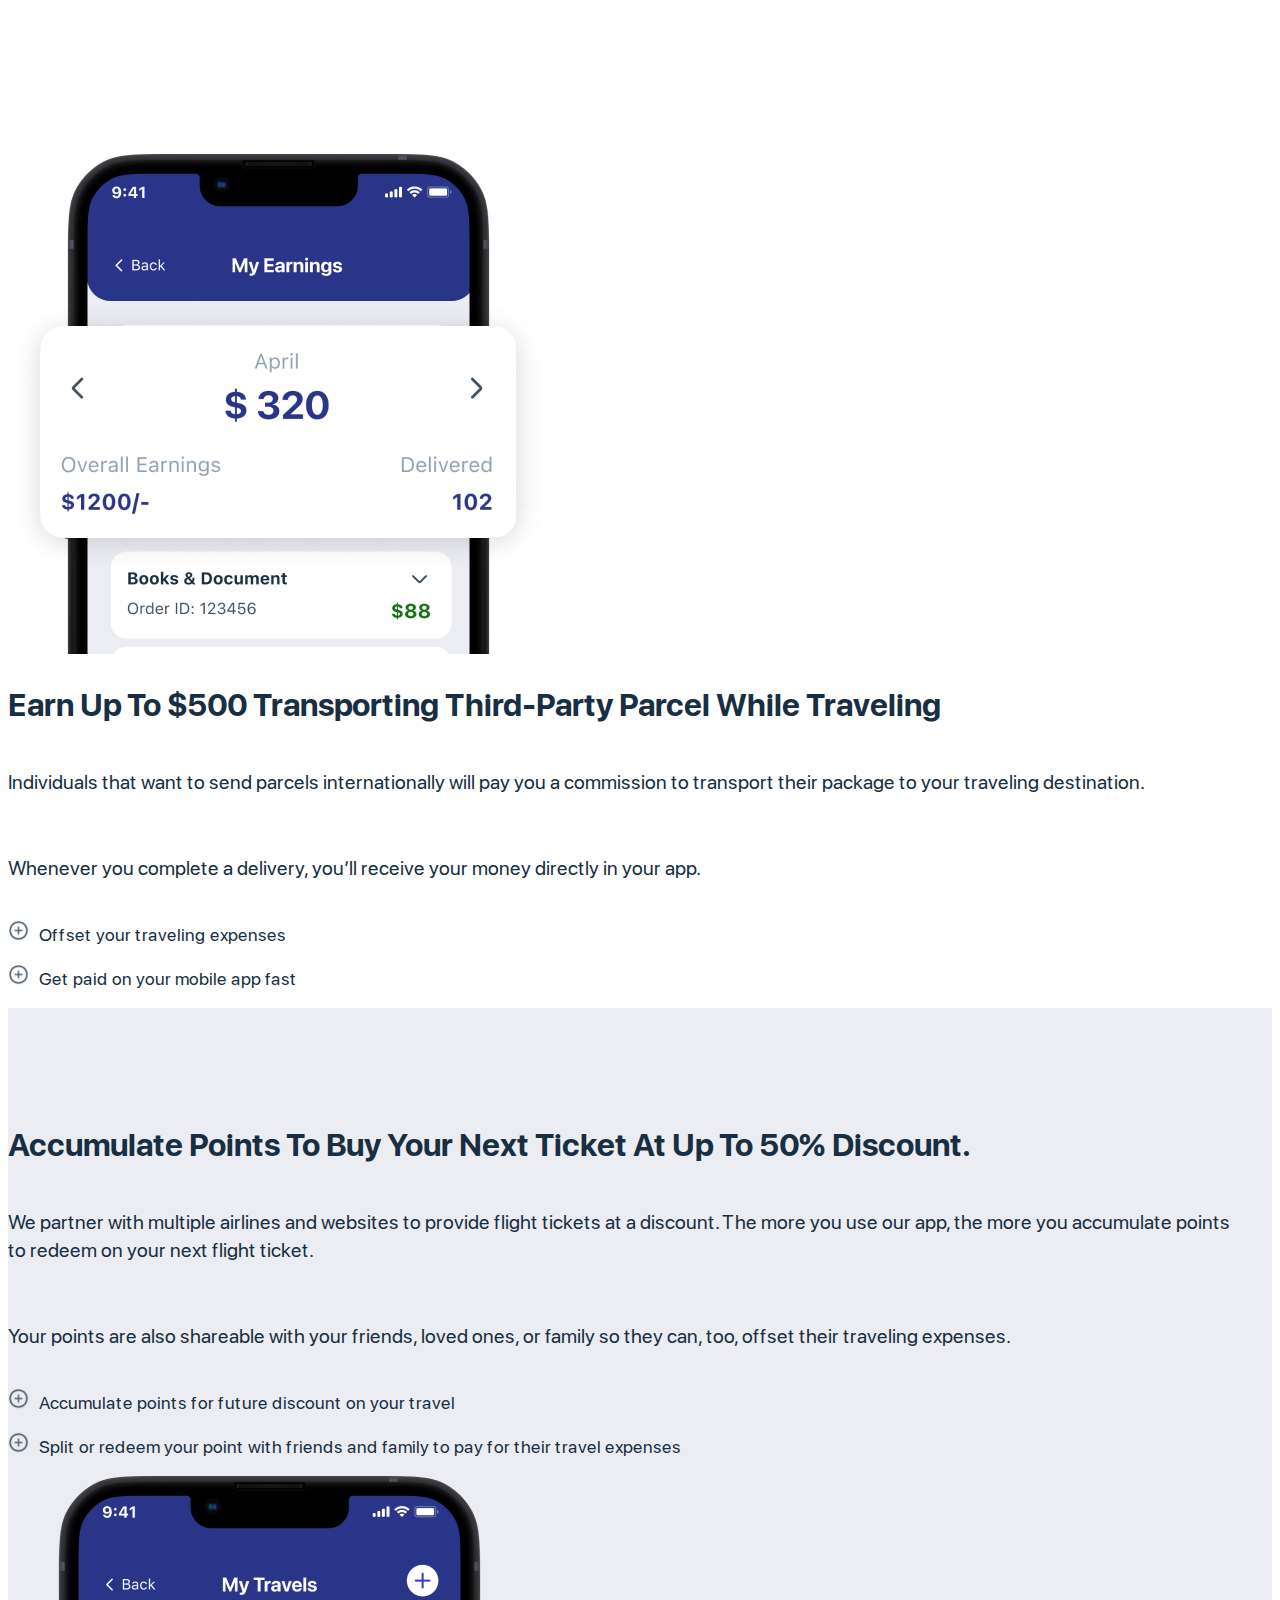
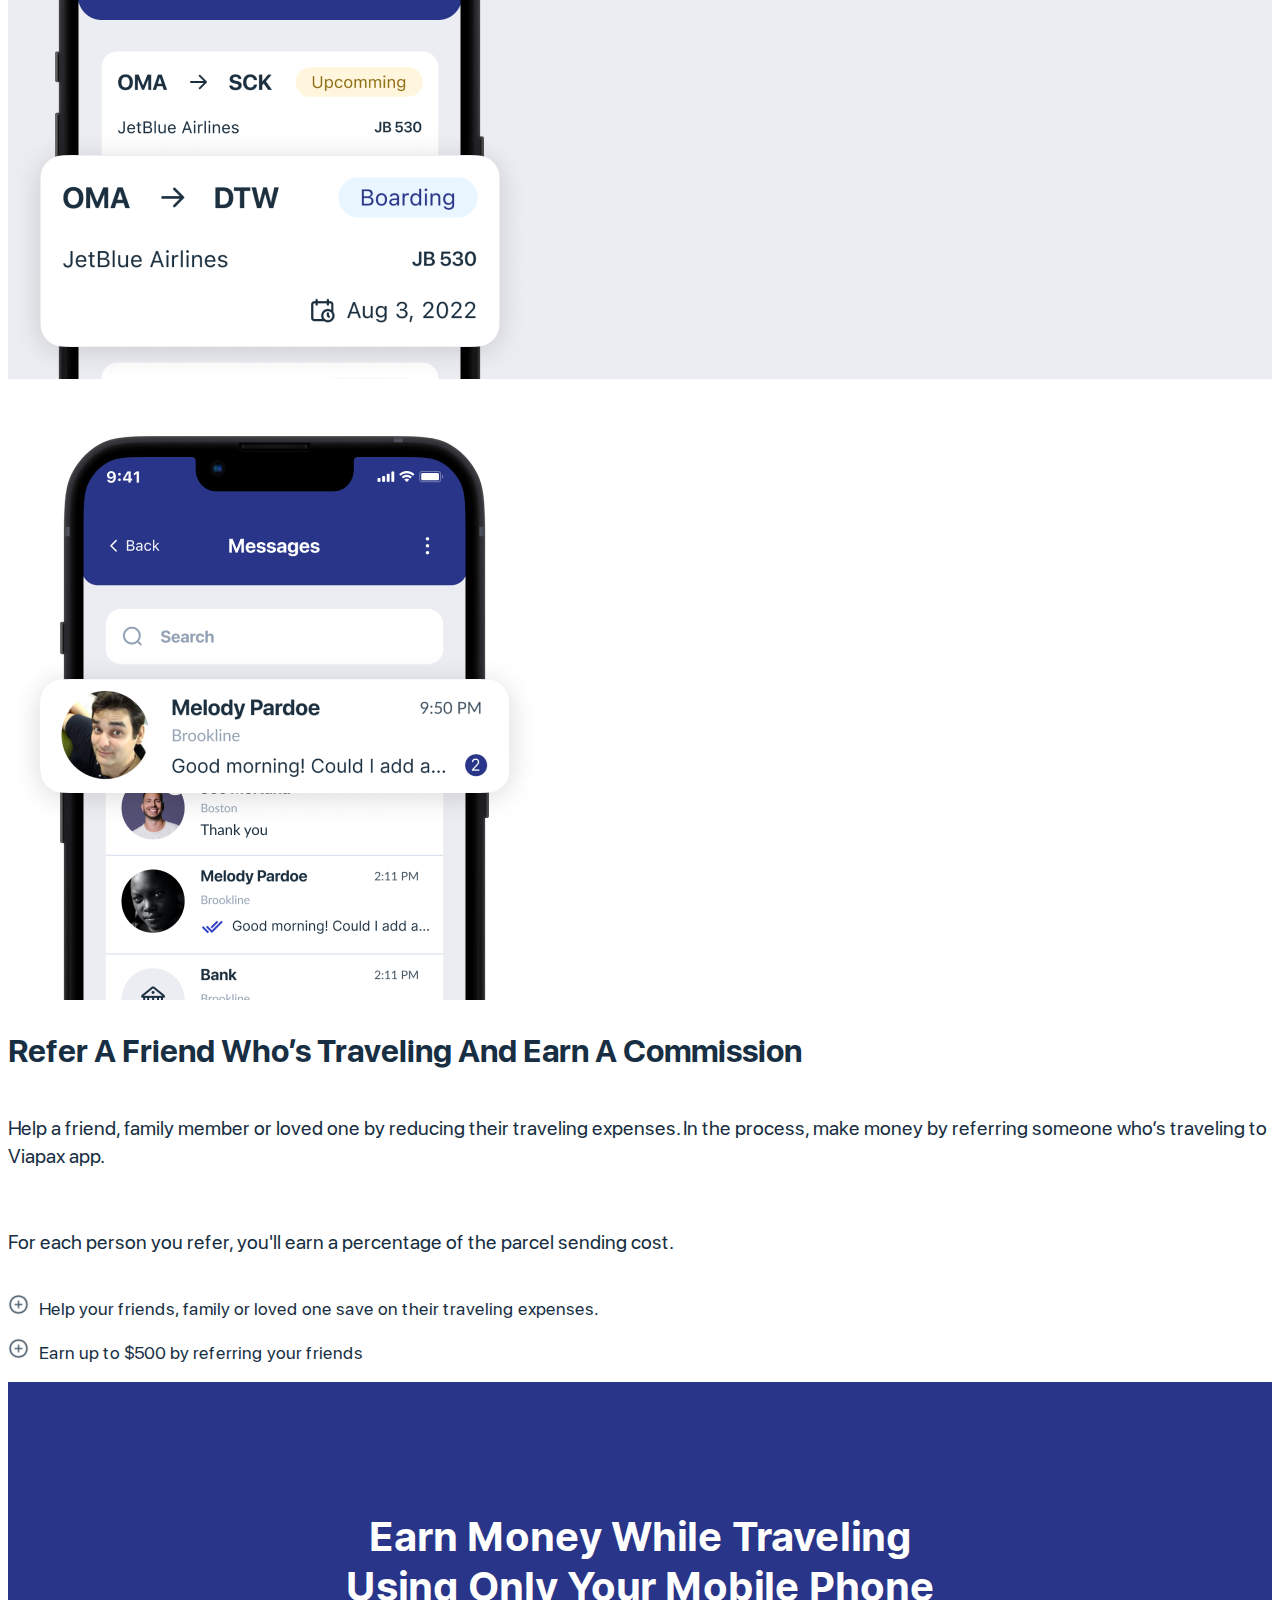
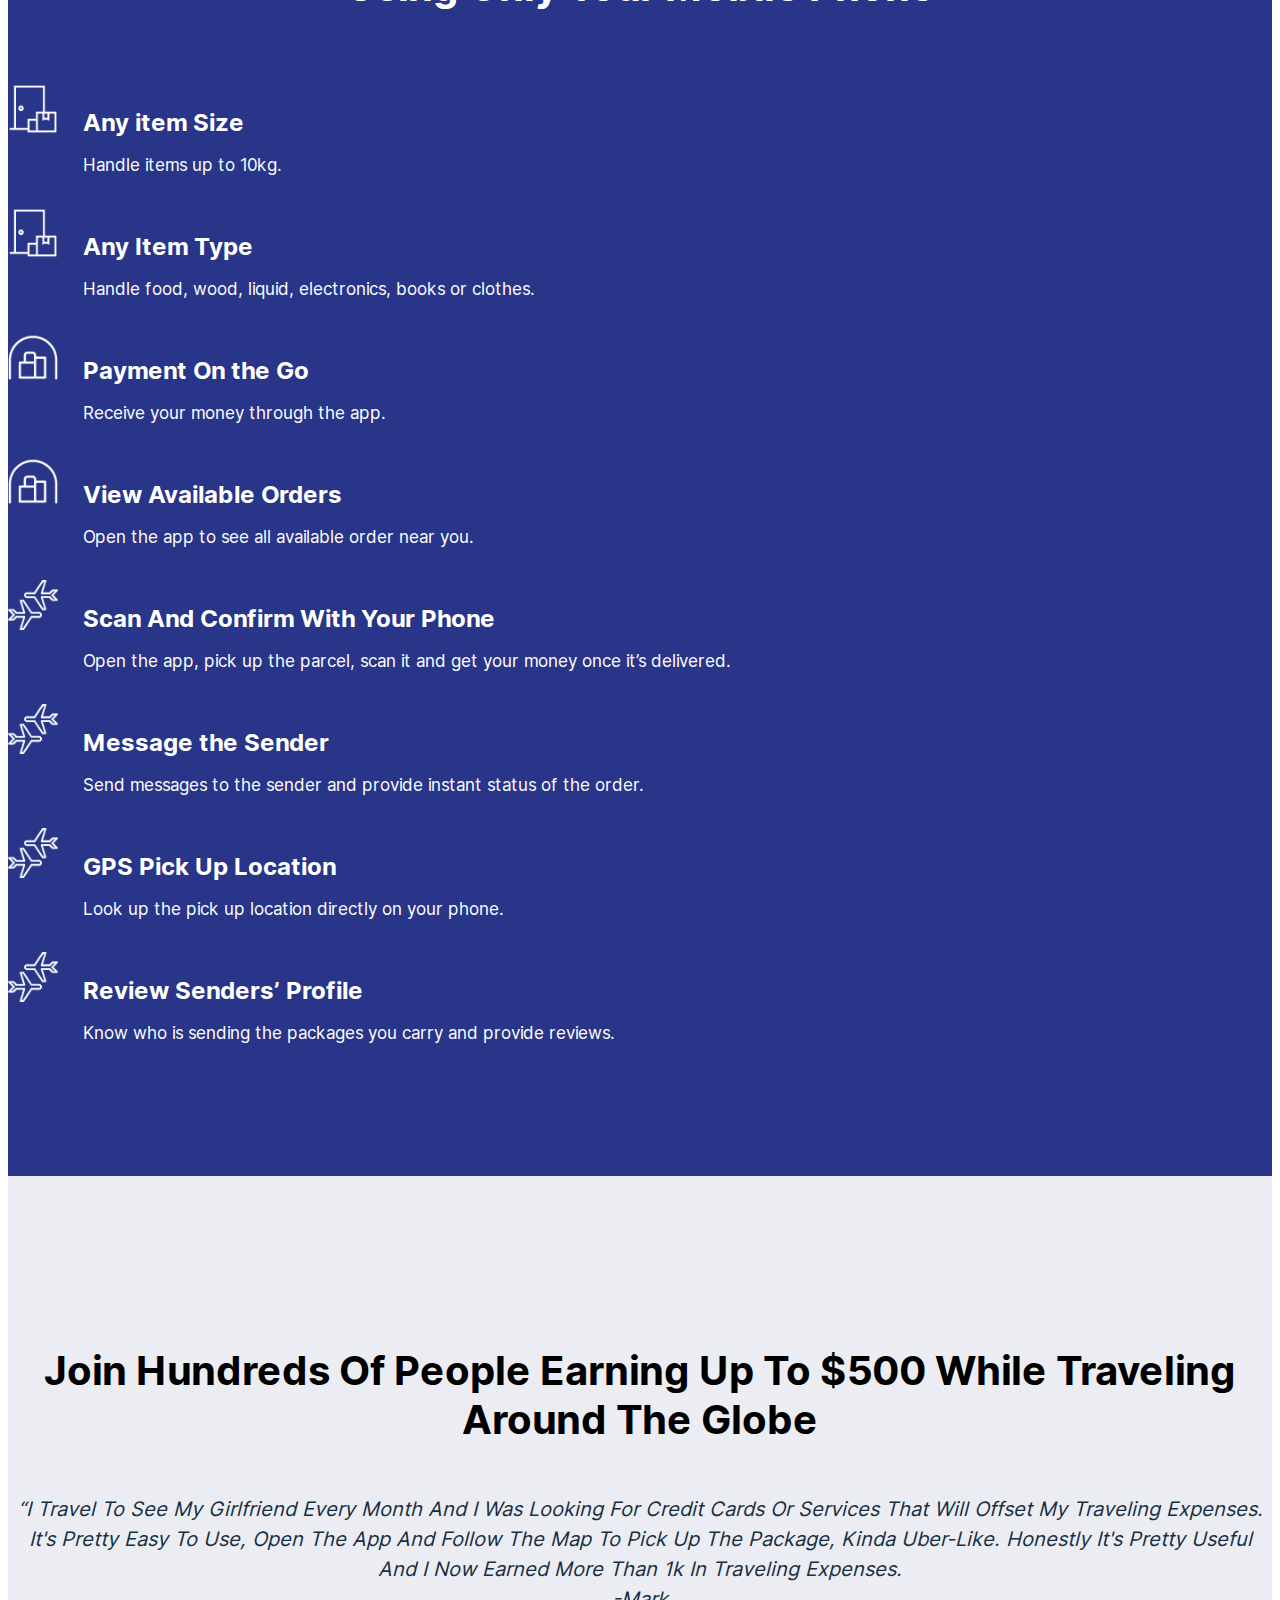
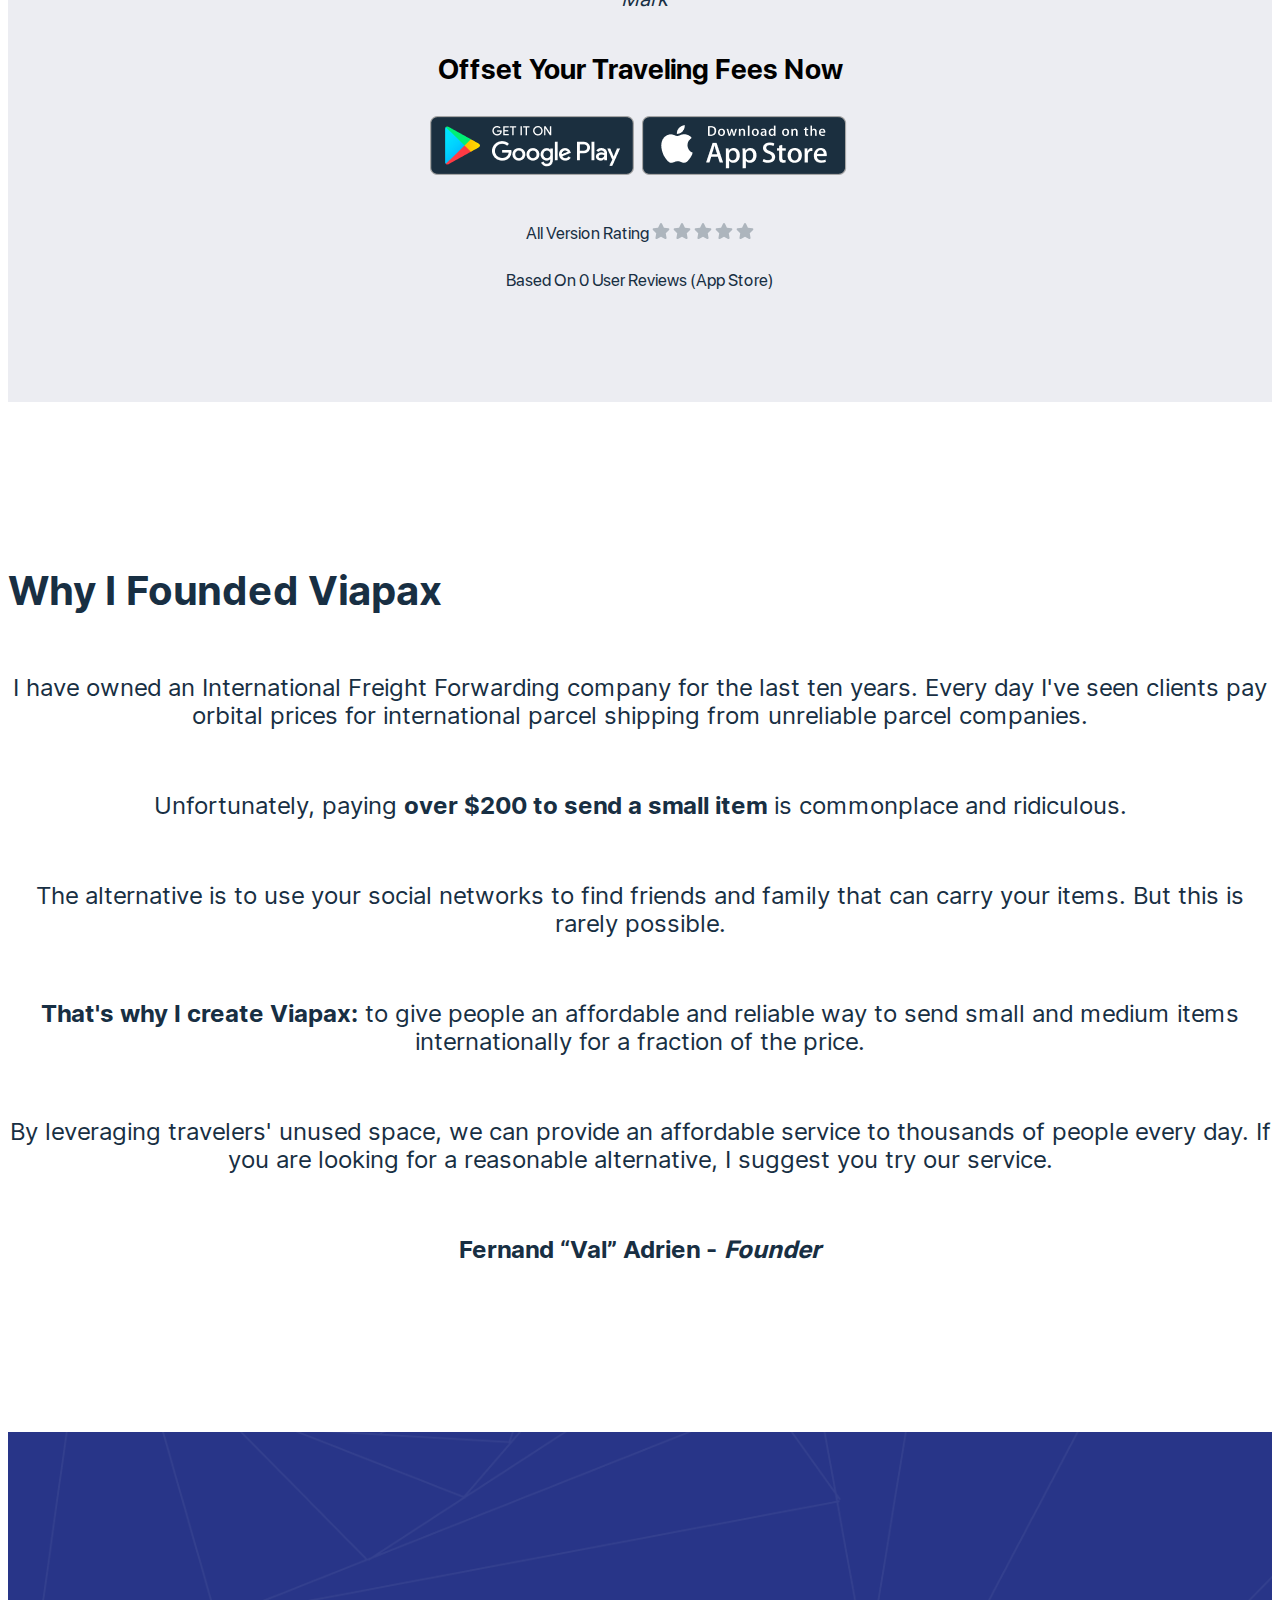
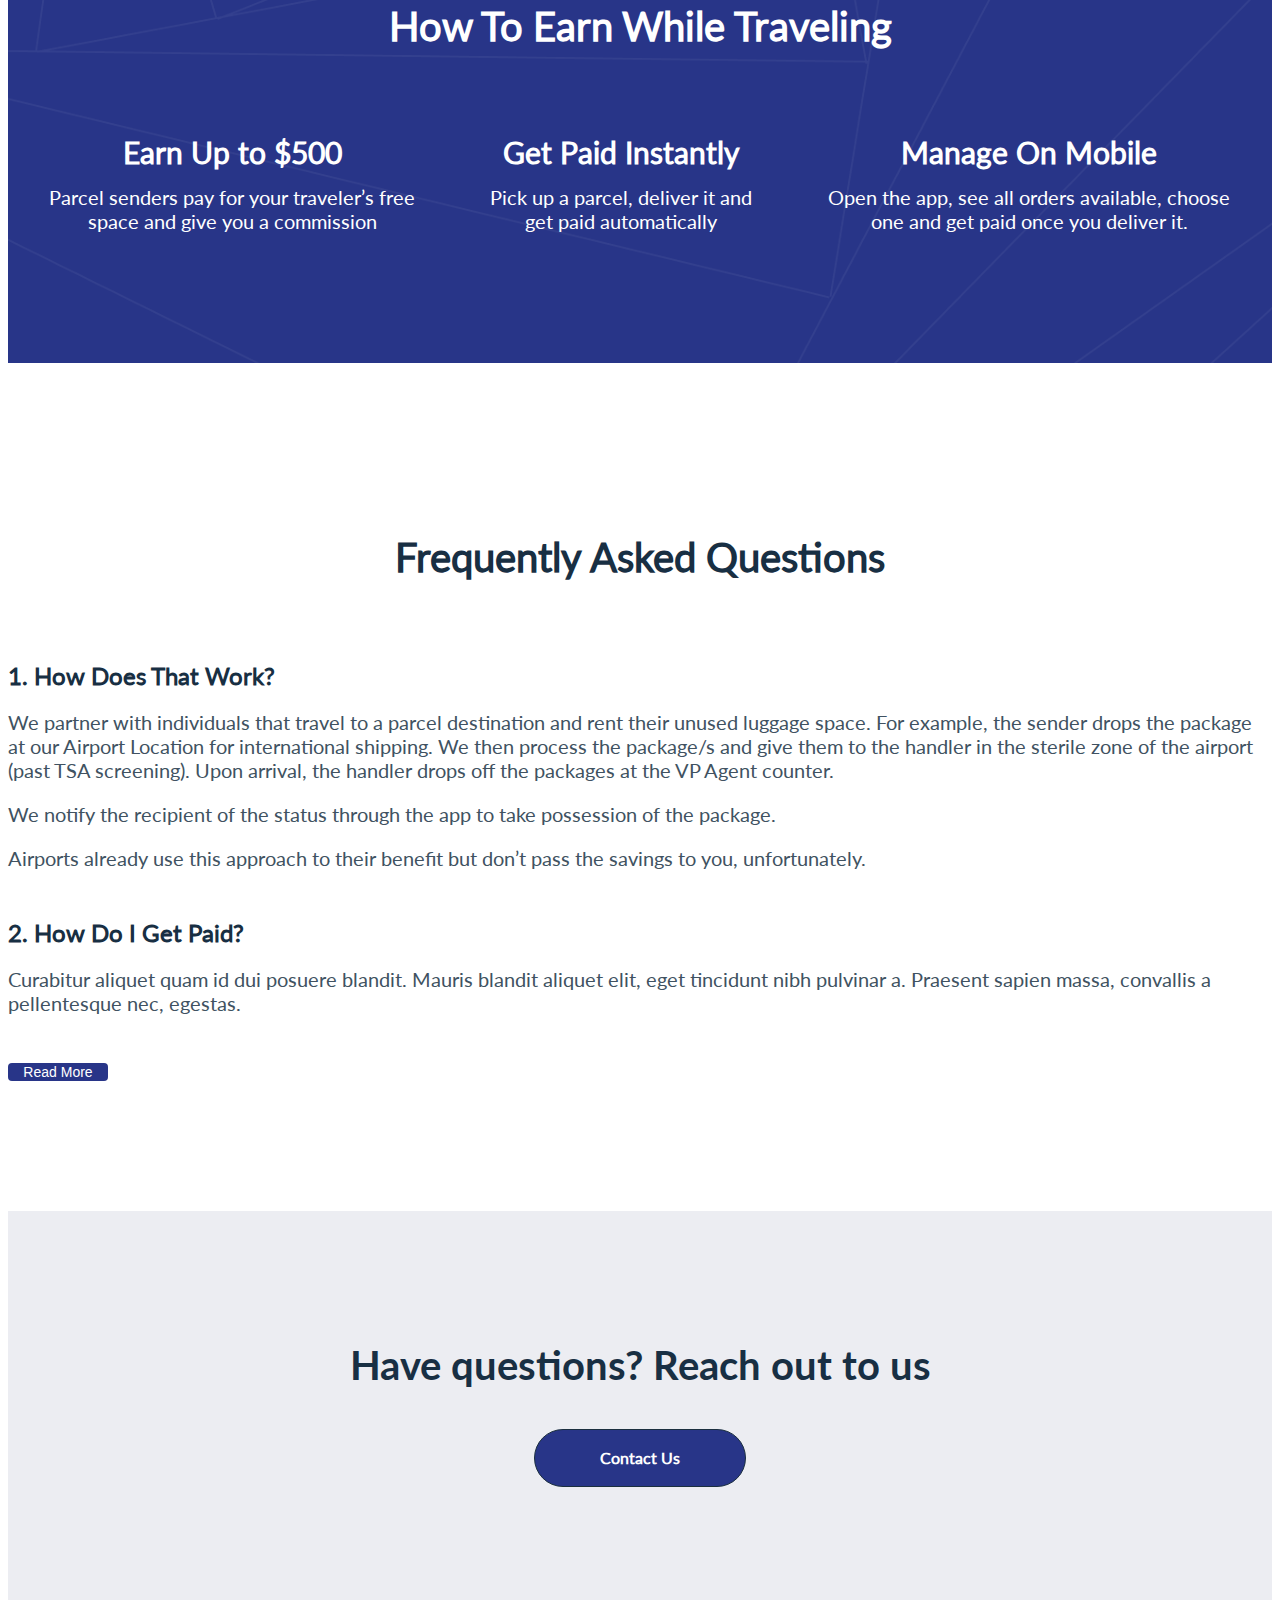
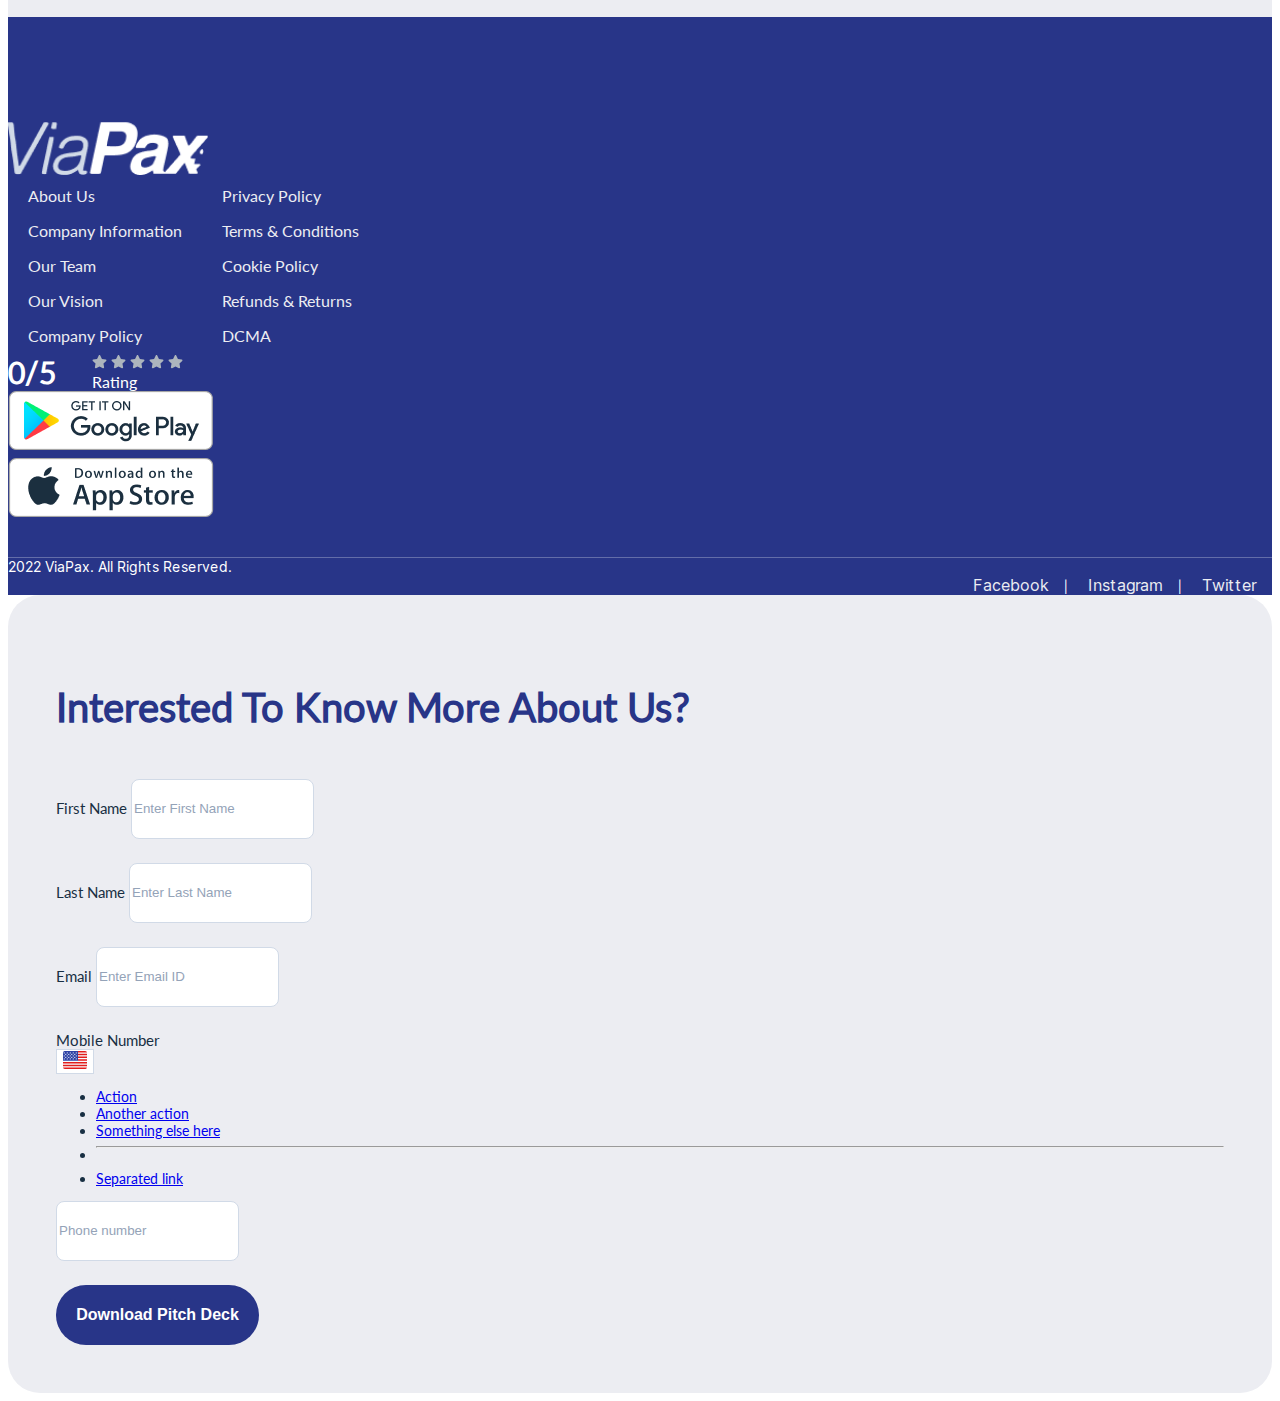
<file: Customer/handler.html>
<!doctype html>
<html lang="en">
    <head>
        <meta charset="utf-8">
        <meta name="viewport" content="width=device-width, initial-scale=1">
        <title>ViaPax</title>
        <link href="https://cdn.jsdelivr.net/npm/bootstrap@5.2.0/dist/css/bootstrap.min.css" rel="stylesheet" integrity="sha384-gH2yIJqKdNHPEq0n4Mqa/HGKIhSkIHeL5AyhkYV8i59U5AR6csBvApHHNl/vI1Bx" crossorigin="anonymous">
        <link rel="stylesheet" href="assets/css/handler-style.css">
        <link rel="stylesheet" href="assets/css/carousel.css">
    </head>
  <body>
    <div class="wrapper">
        <div class="header" id="header">
            <nav class="navbar navbar-expand-md" aria-label="Second navbar example">
                <div class="container">
                <a class="navbar-brand" href="#"><img src="assets/images/logo.png"></a>
                <div>
                    <button class="pitch-btn hide-web me-2" data-bs-toggle="modal" data-bs-target="#exampleModal">Pitch Deck</button>
                    <button class="navbar-toggler collapsed" type="button" data-bs-toggle="collapse" data-bs-target="#navbarsExample02" aria-controls="navbarsExample02" aria-expanded="false" aria-label="Toggle navigation">
                        <span class="navbar-toggler-icon"></span>
                    </button>
                </div>
            
                <div class="navbar-collapse collapse" id="navbarsExample02" style="">
                    <ul class="navbar-nav ms-auto">
                        <li class="nav-item">
                            <a class="nav-link active" href="#aboutus">About us</a>
                        </li>
                        <li class="nav-item">
                            <a class="nav-link" href="#faq">FAQ</a>
                        </li>
                        <li class="nav-item">
                            <a class="nav-link" href="mailto:connect@viapax.io">Contact us</a>
                        </li>
                        <li class="nav-item ps-3 pitch-btn-hide-mobile">
                            <button class="pitch-btn" data-bs-toggle="modal" data-bs-target="#exampleModal">Pitch Deck</button>
                        </li>
                    </ul>
                    
                </div>
                </div>
            </nav>
        </div>
        <section class="header-banner-wrap">
            <div class="container">
                <div class="row">
                    <div class="col-md-12 col-lg-6">
                        <div class="banner-wrapper">
                            <h3>Reduce Your Plane Ticket Price By Up To 50% By Handling Third-Party Parcel</h3>
                            <p>Utilize your unused travel space to <b class="text-decoration-underline">offset your traveling cost by up to 50%</b></p>
                            <p class="mb-1 delivery-txt">Reduce Your Traveling Fee Now</p>
                            <div class="google-btn-wrap"><img src="assets/images/app-store-black-logo.png"></div>
                            <div class="rating-app">
                                <p class="">
                                    All Version Rating 
                                    <div class="ms-2 rating-star-img">
                                        <svg xmlns="http://www.w3.org/2000/svg" viewBox="0 0 576 512"><path d="M259.3 17.8L194 150.2 47.9 171.5c-26.2 3.8-36.7 36.1-17.7 54.6l105.7 103-25 145.5c-4.5 26.3 23.2 46 46.4 33.7L288 439.6l130.7 68.7c23.2 12.2 50.9-7.4 46.4-33.7l-25-145.5 105.7-103c19-18.5 8.5-50.8-17.7-54.6L382 150.2 316.7 17.8c-11.7-23.6-45.6-23.9-57.4 0z"></path></svg>
                                        <svg xmlns="http://www.w3.org/2000/svg" viewBox="0 0 576 512"><path d="M259.3 17.8L194 150.2 47.9 171.5c-26.2 3.8-36.7 36.1-17.7 54.6l105.7 103-25 145.5c-4.5 26.3 23.2 46 46.4 33.7L288 439.6l130.7 68.7c23.2 12.2 50.9-7.4 46.4-33.7l-25-145.5 105.7-103c19-18.5 8.5-50.8-17.7-54.6L382 150.2 316.7 17.8c-11.7-23.6-45.6-23.9-57.4 0z"></path></svg>
                                        <svg xmlns="http://www.w3.org/2000/svg" viewBox="0 0 576 512"><path d="M259.3 17.8L194 150.2 47.9 171.5c-26.2 3.8-36.7 36.1-17.7 54.6l105.7 103-25 145.5c-4.5 26.3 23.2 46 46.4 33.7L288 439.6l130.7 68.7c23.2 12.2 50.9-7.4 46.4-33.7l-25-145.5 105.7-103c19-18.5 8.5-50.8-17.7-54.6L382 150.2 316.7 17.8c-11.7-23.6-45.6-23.9-57.4 0z"></path></svg>
                                        <svg xmlns="http://www.w3.org/2000/svg" viewBox="0 0 576 512"><path d="M259.3 17.8L194 150.2 47.9 171.5c-26.2 3.8-36.7 36.1-17.7 54.6l105.7 103-25 145.5c-4.5 26.3 23.2 46 46.4 33.7L288 439.6l130.7 68.7c23.2 12.2 50.9-7.4 46.4-33.7l-25-145.5 105.7-103c19-18.5 8.5-50.8-17.7-54.6L382 150.2 316.7 17.8c-11.7-23.6-45.6-23.9-57.4 0z"></path></svg>
                                        <svg xmlns="http://www.w3.org/2000/svg" viewBox="0 0 576 512"><path d="M259.3 17.8L194 150.2 47.9 171.5c-26.2 3.8-36.7 36.1-17.7 54.6l105.7 103-25 145.5c-4.5 26.3 23.2 46 46.4 33.7L288 439.6l130.7 68.7c23.2 12.2 50.9-7.4 46.4-33.7l-25-145.5 105.7-103c19-18.5 8.5-50.8-17.7-54.6L382 150.2 316.7 17.8c-11.7-23.6-45.6-23.9-57.4 0z"></path></svg>
                                    </div>
                                </p>
                                <p class="ms-3">Based on 0 user reviews (App Store)</p>
                            </div>
                        </div>
                    </div>
                    <div class="col-md-12 col-lg-6">
                        <div class="gallery">
                            <div class="gallery-container">
                              <img class="gallery-item gallery-item-1" src="assets/images/Enduser-handler.png" data-index="1">
                              <img class="gallery-item gallery-item-2" src="assets/images/Handler1.png" data-index="2">
                            </div>
                            <div class="align-controls">
                                <div class="gallery-controls">
                                    <a class="btn gallery-controls-Customer" href="customer.html">Customer</a>
                                    <a class="btn gallery-controls-Handler active-btn" href="handler.html">Handler</a>
                                </div>
                            </div>
                        </div>
                    </div>
                </div>
            </div>
        </section>

        <section class="section1" id="aboutus">
            <div class="container">
                <div class="row">
                    <div class="col-md-12 col-lg-6">
                        <div class="section-img-wrap"><img src="assets/images/section1-img-handler.png"></div>
                    </div>
                    <div class="col-md-12 col-lg-6">
                        <div class="content-wrapper">
                            <h3>Earn Up To $500 Transporting Third-Party Parcel While Traveling</h3>
                            <p>Individuals that want to send parcels internationally will pay you a commission to transport their package to your traveling destination.</p>
                            <p>Whenever you complete a delivery, you’ll receive your money directly in your app.</p>
                            <ul>
                                <li><img src="assets/images/ant-design_plus-circle-outlined.png">Offset your traveling expenses</li>
                                <li><img src="assets/images/ant-design_plus-circle-outlined.png">Get paid on your mobile app fast</li>
                            </ul>
                        </div>
                    </div>
                </div>
            </div>
        </section>

        <section class="gray-bg section2">
            <div class="container">
                <div class="row">
                    <div class="col-md-12 col-lg-6">
                        <div class="content-wrapper pr-40">
                            <h3>Accumulate Points To Buy Your Next Ticket At Up To 50% Discount.</h3>
                            <p>We partner with multiple airlines and websites to provide flight tickets at a discount. The more you use our app, the more you accumulate points to redeem on your next flight ticket.</p>

                            <p>Your points are also shareable with your friends, loved ones, or family so they can, too, offset their traveling expenses. </p>

                            <ul>
                                <li><img src="assets/images/ant-design_plus-circle-outlined.png">Accumulate points for future discount on your travel</li>
                                <li><img src="assets/images/ant-design_plus-circle-outlined.png">Split or redeem your point with friends and family to pay for their travel expenses</li>
                            </ul>
                        </div>
                    </div>
                    <div class="col-md-12 col-lg-6"><div class="section-img-wrap"><img src="assets/images/section2-img-handler.png"></div></div>
                </div>
            </div>
        </section>

        <section class="section3">
            <div class="container">
                <div class="row">
                    <div class="col-md-12 col-lg-6"><div class="section-img-wrap"><img src="assets/images/section3-img-handler.png"></div></div>
                    <div class="col-md-12 col-lg-6">
                        <div class="content-wrapper">
                            <h3>Refer A Friend Who’s Traveling And Earn A Commission</h3>
                            <p>Help a friend, family member or loved one by reducing their traveling expenses. In the process, make money by referring someone who’s traveling to Viapax app.</p>
 
                            <p>For each person you refer, you'll earn a  percentage of the parcel sending cost. </p>

                            <ul>
                                <li><img src="assets/images/ant-design_plus-circle-outlined.png">Help your friends, family or loved one save on their traveling expenses.</li>
                                <li><img src="assets/images/ant-design_plus-circle-outlined.png">Earn up to $500 by referring your friends</li>
                            </ul>
                        </div>
                    </div>
                </div>
            </div>
        </section>

        <section class="blue-bg features-wrap">
            <div class="container">
                <h3 class="features-head">Earn Money While Traveling Using Only Your Mobile Phone</h3>
                
                <div class="row">
                    <div class="col-md-12 col-lg-6">
                        <div class="features-list">
                            <div class="features-list-img"><img src="assets/images/line-icon3.png"></div>
                            <div class="features-list-content">
                                <h3>Any item Size</h3>
                                <p>Handle items up to 10kg.</p>
                            </div>
                        </div>
                    </div>
                    <div class="col-md-12 col-lg-6">
                        <div class="features-list">
                            <div class="features-list-img"><img src="assets/images/line-icon3.png"></div>
                            <div class="features-list-content">
                                <h3>Any Item Type</h3>
                                <p>Handle food, wood, liquid, electronics, books or clothes.</p>
                            </div>
                        </div>
                    </div>
                    <div class="col-md-12 col-lg-6">
                        <div class="features-list">
                            <div class="features-list-img"><img src="assets/images/line-icon2.png"></div>
                            <div class="features-list-content">
                                <h3>Payment On the Go</h3>
                                <p>Receive your money through the app.</p>
                            </div>
                        </div>
                    </div>
                    <div class="col-md-12 col-lg-6">
                        <div class="features-list">
                            <div class="features-list-img"><img src="assets/images/line-icon2.png"></div>
                            <div class="features-list-content">
                                <h3>View Available Orders</h3>
                                <p>Open the app to see all available order near you.</p>
                            </div>
                        </div>
                    </div>
                    <div class="col-md-12 col-lg-6">
                        <div class="features-list">
                            <div class="features-list-img"><img src="assets/images/line-icon1.png"></div>
                            <div class="features-list-content">
                                <h3>Scan And Confirm With Your Phone</h3>
                                <p>Open the app, pick up the parcel, scan it and get your money once it’s delivered.</p>
                            </div>
                        </div>
                    </div>
                    <div class="col-md-12 col-lg-6">
                        <div class="features-list">
                            <div class="features-list-img"><img src="assets/images/line-icon1.png"></div>
                            <div class="features-list-content">
                                <h3>Message the Sender</h3>
                                <p>Send messages to the sender and provide instant status of the order.</p>
                            </div>
                        </div>
                    </div>
                    <div class="col-md-12 col-lg-6">
                        <div class="features-list">
                            <div class="features-list-img"><img src="assets/images/line-icon1.png"></div>
                            <div class="features-list-content">
                                <h3>GPS Pick Up Location</h3>
                                <p>Look up the pick up location directly on your phone.</p>
                            </div>
                        </div>
                    </div>
                    <div class="col-md-12 col-lg-6">
                        <div class="features-list">
                            <div class="features-list-img"><img src="assets/images/line-icon1.png"></div>
                            <div class="features-list-content">
                                <h3>Review Senders’ Profile</h3>
                                <p>Know who is sending the packages you carry and provide reviews.</p>
                            </div>
                        </div>
                    </div>
                </div>
            </div>
        </section>

        <section class="section-call-action-wrap">
            <div class="container">
                <div class="row">
                    <div class="col-md-12 col-lg-10 offset-lg-1">
                        <div class="call-action-wrapper">
                            <h3 class="text-center">Join hundreds of people Earning up to $500 while traveling around the globe</h3>
                            <p>“I travel to see my girlfriend every month and I was looking for credit cards or services that will offset my traveling expenses. It's pretty easy to use, open the app and follow the map to pick up the package, kinda uber-like. Honestly it's pretty useful and I now earned more than 1k in traveling expenses.<br>
                                -Mark
                            </p>
                            <p class="delivery-txt">Offset Your Traveling Fees Now</p>
                            <div class="align-wrap">
                                <div class="google-btn-wrap"><img src="assets/images/app-store-black-logo.png"></div>
                                <div class="rating-app">
                                    <p class="mb-1">
                                        All Version Rating 
                                        <span class="ms-2 rating-star-img">
                                            <svg xmlns="http://www.w3.org/2000/svg" viewBox="0 0 576 512"><path d="M259.3 17.8L194 150.2 47.9 171.5c-26.2 3.8-36.7 36.1-17.7 54.6l105.7 103-25 145.5c-4.5 26.3 23.2 46 46.4 33.7L288 439.6l130.7 68.7c23.2 12.2 50.9-7.4 46.4-33.7l-25-145.5 105.7-103c19-18.5 8.5-50.8-17.7-54.6L382 150.2 316.7 17.8c-11.7-23.6-45.6-23.9-57.4 0z"></path></svg>
                                            <svg xmlns="http://www.w3.org/2000/svg" viewBox="0 0 576 512"><path d="M259.3 17.8L194 150.2 47.9 171.5c-26.2 3.8-36.7 36.1-17.7 54.6l105.7 103-25 145.5c-4.5 26.3 23.2 46 46.4 33.7L288 439.6l130.7 68.7c23.2 12.2 50.9-7.4 46.4-33.7l-25-145.5 105.7-103c19-18.5 8.5-50.8-17.7-54.6L382 150.2 316.7 17.8c-11.7-23.6-45.6-23.9-57.4 0z"></path></svg>
                                            <svg xmlns="http://www.w3.org/2000/svg" viewBox="0 0 576 512"><path d="M259.3 17.8L194 150.2 47.9 171.5c-26.2 3.8-36.7 36.1-17.7 54.6l105.7 103-25 145.5c-4.5 26.3 23.2 46 46.4 33.7L288 439.6l130.7 68.7c23.2 12.2 50.9-7.4 46.4-33.7l-25-145.5 105.7-103c19-18.5 8.5-50.8-17.7-54.6L382 150.2 316.7 17.8c-11.7-23.6-45.6-23.9-57.4 0z"></path></svg>
                                            <svg xmlns="http://www.w3.org/2000/svg" viewBox="0 0 576 512"><path d="M259.3 17.8L194 150.2 47.9 171.5c-26.2 3.8-36.7 36.1-17.7 54.6l105.7 103-25 145.5c-4.5 26.3 23.2 46 46.4 33.7L288 439.6l130.7 68.7c23.2 12.2 50.9-7.4 46.4-33.7l-25-145.5 105.7-103c19-18.5 8.5-50.8-17.7-54.6L382 150.2 316.7 17.8c-11.7-23.6-45.6-23.9-57.4 0z"></path></svg>
                                            <svg xmlns="http://www.w3.org/2000/svg" viewBox="0 0 576 512"><path d="M259.3 17.8L194 150.2 47.9 171.5c-26.2 3.8-36.7 36.1-17.7 54.6l105.7 103-25 145.5c-4.5 26.3 23.2 46 46.4 33.7L288 439.6l130.7 68.7c23.2 12.2 50.9-7.4 46.4-33.7l-25-145.5 105.7-103c19-18.5 8.5-50.8-17.7-54.6L382 150.2 316.7 17.8c-11.7-23.6-45.6-23.9-57.4 0z"></path></svg>
                                        </span>
                                    </p>
                                    <p>Based on 0 user reviews (App Store)</p>
                                </div>
                            </div>
                        </div>
                    </div>
                </div>
            </div>
        </section>

        <section class="section5">
            <div class="container">
                <div class="row">
                    <div class="col-md-12">
                        <div class="content-wrapper p-3">
                            <h3 class="text-center">Why I Founded Viapax</h3>
                            <p>I have owned an International Freight Forwarding company for the last ten years. Every day I've seen clients pay orbital prices for international parcel shipping from unreliable parcel companies.</p>

                            <p>Unfortunately, paying <b>over $200 to send a small item</b> is commonplace and ridiculous. </p>

                            <p>The alternative is to use your social networks to find friends and family that can carry your items. But this is rarely possible. </p>

                            <p><b>That's why I create Viapax:</b> to give people an affordable and reliable way to send small and medium items internationally for a fraction of the price. </p>

                            <p>By leveraging travelers' unused space, we can provide an affordable service to thousands of people every day. If you are looking for a reasonable alternative, I suggest you try our service. </p>

                            <p><b>Fernand “Val” Adrien - <i>Founder</i> </b></p>
                        </div>
                    </div>
                </div>
            </div>
        </section>

        <section class="blue-bg imgbg-why-viapax">
            <div class="container">
                <h3>How To Earn While Traveling</h3>
                
                <div class="align-wrap-why-viapax">
                    <div class="why-viapax-content">
                        <h1>Earn Up to $500</h1>
                        <p>Parcel senders pay for your traveler’s free space and give you a commission</p>
                    </div>
                    <div class="why-viapax-content">
                        <h1>Get Paid Instantly</h1>
                        <p>Pick up a parcel, deliver it and get paid automatically</p>
                    </div>
                    <div class="why-viapax-content">
                        <h1>Manage On Mobile</h1>
                        <p>Open the app, see all orders available, choose one and get paid once you deliver it.</p>
                    </div>
                </div>
            </div>
        </section>

        <section class="faq-wrapper" id="faq">
            <div class="container">
                <div class="faq-header-title">
                    <h3>Frequently Asked Questions</h3>
                </div>
                <div class="row">
                    <div class="col-md-12 col-lg-12 faq-question">
                        <h3>1. How does that work?</h3>
                        <p>We partner with individuals that travel to a parcel destination and rent their unused luggage space. For example, the sender drops the package at our Airport Location for international shipping. We then process the package/s and give them to the handler in the sterile zone of the airport (past TSA screening). Upon arrival, the handler drops off the packages at the VP Agent counter. </p>
                        <p>We notify the recipient of the status through the app to take possession of the package. </p>
                        <p>Airports already use this approach to their benefit but don’t pass the savings to you, unfortunately.</p>
                    </div>
                    <div class="col-md-12 col-lg-12 faq-question">
                        <h3>2. How do I get paid?</h3>
                        <p>Curabitur aliquet quam id dui posuere blandit. Mauris blandit aliquet elit, eget tincidunt nibh pulvinar a. Praesent sapien massa, convallis a pellentesque nec, egestas.<span id="dots"></span> </p>
                    </div>
                    <div id="more">
                        <div class="col-md-12 col-lg-12 faq-question">
                            <h3>3. What happens if I can’t deliver on time?</h3>
                            <p>Vivamus suscipit tortor eget felis porttitor volutpat. Curabitur aliquet quam id dui posuere blandit. Curabitur arcu erat, accumsan id imperdiet et, porttitor at sem.</p>
                        </div>
                        <div class="col-md-12 col-lg-12 faq-question">
                            <h3>4. What happens if I can’t deliver for reasons that are out of my control?</h3>
                            <p>Vivamus suscipit tortor eget felis porttitor volutpat. Curabitur aliquet quam id dui posuere blandit. Curabitur arcu erat, accumsan id imperdiet et, porttitor at sem.</p>
                        </div>
                        <div class="col-md-12 col-lg-12 faq-question">
                            <h3>5. Is it secure?</h3>
                            <p class="mb-3">We partner with people (crowd-sourced) that travel to your parcel destination and rent their unused luggage space. 
                                For example, the sender drops the package at our Airport Location for international shipping. 
                                We then process the package/s and give them to the handler in the sterile zone of the airport (past TSA screening).</p>
                            <p class="mb-3">Upon arrival, the handler drops off the packages at the VP Agent counter. 
                                We notify the recipient of the status through the app to take possession of the package.
                            </p>
                            <p class="mb-3">Airports already use this approach to their benefit but don’t pass the savings to you, unfortunately.</p>
                        </div>
                        <div class="col-md-12 col-lg-12 faq-question">
                            <h3>6. Is it legal?</h3>
                            <p class="mb-3">Upon arrival, the handler drops off the packages at the VP Agent counter. 
                                We notify the recipient of the status through the app to take possession of the package.
                            </p>
                        </div>
                        <div class="col-md-12 col-lg-12 faq-question">
                            <h3>7. How much money can I make?</h3>
                            <p class="mb-3">Upon arrival, the handler drops off the packages at the VP Agent counter. 
                                We notify the recipient of the status through the app to take possession of the package.
                            </p>
                        </div>
                        <div class="col-md-12 col-lg-12 faq-question">
                            <h3>8. How much weight can I Legally carry?</h3>
                            <p class="mb-3">Upon arrival, the handler drops off the packages at the VP Agent counter. 
                                We notify the recipient of the status through the app to take possession of the package.
                            </p>
                        </div>
                    </div>
                    <button onclick="myFunction()" id="myBtn">Read more</button>
                </div>
            </div>
        </section>

        <section class="contect-wrapper" id="contactus">
            <div class="container">
                <div class="align-wrapper">
                    <h1>Have questions? Reach out to us</h1>
                    <a class="contact-btn" href="mailto:connect@viapax.io">Contact Us</a>
                </div>
            </div>
        </section>

        <footer class="blue-bg">
            <div class="container">
                <div class="row">
                    <div class="col-lg-3"><img class="footer-logo" src="assets/images/Logo-footer.png"></div>
                    <div class="col-lg-6">
                        <div class="footer-links">
                            <ul>
                                <li>About Us</li>
                                <li>Company Information</li>
                                <li>Our Team</li>
                                <li>Our Vision</li>
                                <li>Company Policy</li>
                            </ul>

                            <ul>
                                <li>Privacy Policy</li>
                                <li>Terms & Conditions</li>
                                <li>Cookie Policy</li>
                                <li>Refunds & Returns</li>
                                <li>DCMA</li>
                            </ul>
                        </div>
                    </div>
                    <div class="col-lg-3">
                        <div class="rating-footer">
                            <h1>0/5</h1>
                            <div class="rating-star">
                                <span class="rating-star-img">
                                    <svg xmlns="http://www.w3.org/2000/svg" viewBox="0 0 576 512"><path d="M259.3 17.8L194 150.2 47.9 171.5c-26.2 3.8-36.7 36.1-17.7 54.6l105.7 103-25 145.5c-4.5 26.3 23.2 46 46.4 33.7L288 439.6l130.7 68.7c23.2 12.2 50.9-7.4 46.4-33.7l-25-145.5 105.7-103c19-18.5 8.5-50.8-17.7-54.6L382 150.2 316.7 17.8c-11.7-23.6-45.6-23.9-57.4 0z"></path></svg>
                                    <svg xmlns="http://www.w3.org/2000/svg" viewBox="0 0 576 512"><path d="M259.3 17.8L194 150.2 47.9 171.5c-26.2 3.8-36.7 36.1-17.7 54.6l105.7 103-25 145.5c-4.5 26.3 23.2 46 46.4 33.7L288 439.6l130.7 68.7c23.2 12.2 50.9-7.4 46.4-33.7l-25-145.5 105.7-103c19-18.5 8.5-50.8-17.7-54.6L382 150.2 316.7 17.8c-11.7-23.6-45.6-23.9-57.4 0z"></path></svg>
                                    <svg xmlns="http://www.w3.org/2000/svg" viewBox="0 0 576 512"><path d="M259.3 17.8L194 150.2 47.9 171.5c-26.2 3.8-36.7 36.1-17.7 54.6l105.7 103-25 145.5c-4.5 26.3 23.2 46 46.4 33.7L288 439.6l130.7 68.7c23.2 12.2 50.9-7.4 46.4-33.7l-25-145.5 105.7-103c19-18.5 8.5-50.8-17.7-54.6L382 150.2 316.7 17.8c-11.7-23.6-45.6-23.9-57.4 0z"></path></svg>
                                    <svg xmlns="http://www.w3.org/2000/svg" viewBox="0 0 576 512"><path d="M259.3 17.8L194 150.2 47.9 171.5c-26.2 3.8-36.7 36.1-17.7 54.6l105.7 103-25 145.5c-4.5 26.3 23.2 46 46.4 33.7L288 439.6l130.7 68.7c23.2 12.2 50.9-7.4 46.4-33.7l-25-145.5 105.7-103c19-18.5 8.5-50.8-17.7-54.6L382 150.2 316.7 17.8c-11.7-23.6-45.6-23.9-57.4 0z"></path></svg>
                                    <svg xmlns="http://www.w3.org/2000/svg" viewBox="0 0 576 512"><path d="M259.3 17.8L194 150.2 47.9 171.5c-26.2 3.8-36.7 36.1-17.7 54.6l105.7 103-25 145.5c-4.5 26.3 23.2 46 46.4 33.7L288 439.6l130.7 68.7c23.2 12.2 50.9-7.4 46.4-33.7l-25-145.5 105.7-103c19-18.5 8.5-50.8-17.7-54.6L382 150.2 316.7 17.8c-11.7-23.6-45.6-23.9-57.4 0z"></path></svg>
                                </span>
                                <span>Rating</span>
                            </div>
                        </div>
                        <img class="mt-3" src="assets/images/app-store-white-logo.png">
                    </div>
                </div>
                <div class="row pt-4 pb-4 copyright-wrap">
                    <div class="col-lg-6">
                        <p class="copyright-txt">2022 ViaPax. All Rights Reserved.</p>
                    </div>
                    <div class="col-lg-6">
                        <ul class="social-links">
                            <li><a href="">Facebook</a></li>
                            <li><a href="">Instagram</a></li>
                            <li><a href="">Twitter</a></li>
                        </ul>
                    </div>
                </div>
            </div>
        </footer>
    </div>
    <div id='toTop'>
        <svg xmlns="http://www.w3.org/2000/svg" viewBox="0 0 512 512">
            <path d="M8 256C8 119 119 8 256 8s248 111 248 248-111 248-248 248S8 393 8 256zm292 116V256h70.9c10.7 0 16.1-13 8.5-20.5L264.5 121.2c-4.7-4.7-12.2-4.7-16.9 0l-115 114.3c-7.6 7.6-2.2 20.5 8.5 20.5H212v116c0 6.6 5.4 12 12 12h64c6.6 0 12-5.4 12-12z"/>
        </svg>
    </div>
<!-- Pitch Deck Modal -->
<div class="modal fade pitch-modal" id="exampleModal" tabindex="-1" aria-labelledby="exampleModalLabel" aria-hidden="true">
    <div class="modal-dialog modal-dialog-centered modal-lg">
        <div class="modal-content">
            <div class="modal-body">
                <div class="pitch-deck-wrapper">
                    <h3>Interested to know more about us?</h3>
                    <div class="pitch-deck-form">
                        <div class="row">
                            <div class="col-md-6 form-group">
                                <label for="inputEmail4" class="form-label">First Name</label>
                                <input type="text" class="form-control" id="inputEmail4" placeholder="Enter First Name">
                            </div>
                            <div class="col-md-6 form-group">
                                <label for="inputPassword4" class="form-label">Last Name</label>
                                <input type="text" class="form-control" id="inputPassword4" placeholder="Enter Last Name">
                            </div>
                            <div class="col-md-6 form-group">
                                <label for="inputEmail4" class="form-label">Email</label>
                                <input type="email" class="form-control" id="inputEmail4" placeholder="Enter Email ID">
                            </div>
                            <div class="col-md-6 form-group">
                                <label for="inputPassword4" class="form-label">Mobile Number</label>
                                <div class="input-group mb-3">
                                    <button class="btn dropdown-toggle" type="button" data-bs-toggle="dropdown" aria-expanded="false"><img src="assets/images/FLAG.png"></button>
                                    <ul class="dropdown-menu">
                                        <li><a class="dropdown-item" href="#">Action</a></li>
                                        <li><a class="dropdown-item" href="#">Another action</a></li>
                                        <li><a class="dropdown-item" href="#">Something else here</a></li>
                                        <li><hr class="dropdown-divider"></li>
                                        <li><a class="dropdown-item" href="#">Separated link</a></li>
                                    </ul>
                                    <input type="text" class="form-control" aria-label="Text input with dropdown button" placeholder="Phone number">
                                </div>
                            </div>
                            <div class="col-12 text-end">
                                <button type="submit" class="download-pitch-btn">Download Pitch Deck</button>
                            </div>
                        </div>
                    </div>
                </div>
            </div>
        </div>
    </div>
</div>
<script src="https://code.jquery.com/jquery-3.6.0.min.js" integrity="sha256-/xUj+3OJU5yExlq6GSYGSHk7tPXikynS7ogEvDej/m4=" crossorigin="anonymous"></script>
<script src="https://cdn.jsdelivr.net/npm/bootstrap@5.2.0/dist/js/bootstrap.bundle.min.js" integrity="sha384-A3rJD856KowSb7dwlZdYEkO39Gagi7vIsF0jrRAoQmDKKtQBHUuLZ9AsSv4jD4Xa" crossorigin="anonymous"></script>
<!-- <script src="assets/js/carousel.js"></script> -->
<script>
   function myFunction() {
        var dots = document.getElementById("dots");
        var moreText = document.getElementById("more");
        var btnText = document.getElementById("myBtn");

        if (dots.style.display === "none") {
            dots.style.display = "inline";
            btnText.innerHTML = "Read more"; 
            moreText.style.display = "none";
        } else {
            dots.style.display = "none";
            btnText.innerHTML = "Read less"; 
            moreText.style.display = "inline";
        }
    }
</script>
<script>
    $(document).ready(function(){
      // Add smooth scrolling to all links
      $("a").on('click', function(event) {
    
        // Make sure this.hash has a value before overriding default behavior
        if (this.hash !== "") {
          // Prevent default anchor click behavior
          event.preventDefault();
    
          // Store hash
          var hash = this.hash;
    
          // Using jQuery's animate() method to add smooth page scroll
          // The optional number (800) specifies the number of milliseconds it takes to scroll to the specified area
          $('html, body').animate({
            scrollTop: $(hash).offset().top
          }, 100, function(){
       
            // Add hash (#) to URL when done scrolling (default click behavior)
            window.location.hash = hash;
          });
        } // End if
      });

        $(window).scroll(function() {
            if ($(this).scrollTop()) {
                $('#toTop').fadeIn();
            } else {
                $('#toTop').fadeOut();
            }
        });

        $("#toTop").click(function () {
        //1 second of animation time
        //html works for FFX but not Chrome
        //body works for Chrome but not FFX
        //This strange selector seems to work universally
        $("html, body").animate({scrollTop: 0}, 100);
        });

        $(window).scroll(function(){
            var sticky = $('#header'),
                scroll = $(window).scrollTop();

            if (scroll >= 0) sticky.addClass('fixed');
            else sticky.removeClass('fixed');
        });
    });
    </script>
</body>
</html>
</file>
<file: Customer/assets/css/style.css>
@font-face {
    font-family: 'Lato-Regular';
    src: url('../font/Lato-Regular.svg#Lato-Regular') format('svg'),
            url('../font/Lato-Regular.ttf') format('truetype'),
            url('../font/Lato-Regular.woff') format('woff'),
            url('../font/lato.regular.eot'),
            url('../font/lato.regular.eot?#iefix') format('embedded-opentype'),
            url('../font/lato.regular.woff2') format('woff2');
    font-weight: normal;
    font-style: normal;
}
@font-face {
    font-family: 'Lato-Bold';
    src: url('../font/Lato-Bold.svg#Lato-Bold') format('svg'),
         url('../font/Lato-Bold.ttf') format('truetype'),
         url('../font/lato.bold.eot?#iefix') format('embedded-opentype'),
         url('../font/lato.bold.woff2') format('woff2'),
         url('../font/Lato-Bold.woff') format('woff');
    font-weight: normal;
    font-style: normal;
}

@font-face {
    font-family: 'Inter-Regular';
    src: url('../font/Inter-Regular.eot');
    src: url('../font/Inter-Regular.eot?#iefix') format('embedded-opentype'),
         url('../font/Inter-Regular.svg#Inter-Regular') format('svg'),
         url('../font/Inter-Regular.ttf') format('truetype'),
         url('../font/Inter-Regular.woff') format('woff'),
         url('../font/Inter-Regular.woff2') format('woff2');
    font-weight: normal;
    font-style: normal;
}

@font-face {
    font-family: 'Inter-Bold';
    src: url('../font/Inter-Bold.eot');
    src: url('../font/Inter-Bold.eot?#iefix') format('embedded-opentype'),
         url('../font/Inter-Bold.svg#Inter-Bold') format('svg'),
         url('../font/Inter-Bold.ttf') format('truetype'),
         url('../font/Inter-Bold.woff') format('woff'),
         url('../font/Inter-Bold.woff2') format('woff2');
    font-weight: normal;
    font-style: normal;
}
@font-face {
    font-family: 'FontsFree-Net-SFProDisplay-Regular';
    src: url('../font/FontsFree-Net-SFProDisplay-Regular.eot');
    src: url('../font/FontsFree-Net-SFProDisplay-Regular.eot?#iefix') format('embedded-opentype'),
         url('../font/SFProDisplay-Regular.svg#Inter-Regular') format('svg'),
         url('../font/SFProDisplay-Regular.ttf') format('truetype'),
         url('../font/SFProDisplay-Regular.woff') format('woff'),
         url('../font/FontsFree-Net-SFProDisplay-Regular.woff2') format('woff2');
    font-weight: normal;
    font-style: normal;
}
@font-face {
    font-family: 'FontsFree-Net-SFProDisplay-Bold';
    src: url('../font/FontsFree-Net-SFProDisplay-Bold.eot');
    src: url('../font/FontsFree-Net-SFProDisplay-Bold.eot?#iefix') format('embedded-opentype'),
         url('../font/SFProDisplay-Bold.svg#Inter-Regular') format('svg'),
         url('../font/SFProDisplay-Bold.ttf') format('truetype'),
         url('../font/SFProDisplay-Bold.woff') format('woff'),
         url('../font/FontsFree-Net-SFProDisplay-Bold.woff2') format('woff2');
    font-weight: normal;
    font-style: normal;
}
html {
    scroll-behavior: smooth;
}

body {
    font-size:14px;
    color: #182F43;
    font-family: 'Lato-Regular';
}

@media (min-width: 1400px) {
    .container, .container-lg, .container-md, .container-sm, .container-xl, .container-xxl {
        max-width: 1140px;
    }
}

.header {
    background: #f6f6f6;
    padding: 7px 0;
}
.navbar-nav {
    align-items: center;
}
.navbar-nav .nav-item .nav-link {
    padding: 0 20px;
    height: 100%;
    font-family: 'Lato-Bold';
    font-size: 15px;
    color: #182F43;
}
.header-banner-wrap {
    padding:56px 0;
}
.header-banner-wrap .banner-wrapper {
    height: 100%;
    display: flex;
    align-items: baseline;
    flex-direction: column;
    justify-content: center;
}
.header-banner-wrap .banner-wrapper h3 {
    font-size: 46px;
    color: #283588;
    margin-bottom:24px;
    line-height: 60px;
    padding-right: 34px;
    text-transform: capitalize;
    font-family: 'Inter-Bold';
}
.header-banner-wrap .banner-wrapper p {
    font-weight: 400;
    font-size: 28px;
    margin-bottom:0;
    line-height:36px;
}
.header-banner-wrap .banner-wrapper p b {
    font-family: 'Inter-Bold';
}
.header-banner-wrap .banner-wrapper .google-btn-wrap {
    margin-top: 15px;
    margin-bottom: 32px;
}
.header-banner-wrap .banner-wrapper .rating-app {
    display: flex;
    align-items: center;
}
.header-banner-wrap .banner-wrapper .rating-app .rating-star-img {
    width: 122px;
}
.header-banner-wrap .banner-wrapper .rating-app .rating-star-img svg {
    width: 18px;
    fill: #adb5bd;
}
.header-banner-wrap .banner-wrapper .rating-app p {
    font-weight: 400;
    font-size: 16px;
    margin-bottom:0;
}
.header-banner-wrap .banner-wrapper p.delivery-txt{
    font-weight: bold;
    color: #000;
    margin-top: 56px;
    font-family: 'Inter-Bold';
}
.section-img-wrap {
    height: 100%;
    display: flex;
    align-items: end;
}
/* .section-img-wrap img {
    width:400px;
} */
.content-wrapper {
    height: 100%;
    display: flex;
    flex-direction: column;
    justify-content: center;
}
.content-wrapper h3 {
    font-weight: 700;
    font-size: 32px;
    line-height: 38px;
    margin-bottom: 24px;
    font-family: 'FontsFree-Net-SFProDisplay-Bold';
}
.content-wrapper p {
    margin-bottom: 38px;
    font-weight: 400;
    font-size: 20px;
    line-height: 28px;
    font-family: 'FontsFree-Net-SFProDisplay-Regular';
}
.content-wrapper ul {
    list-style:none;
    padding: 0;
    margin:0;
}
.content-wrapper ul li {
    font-weight: 500;
    font-size: 18px;
    margin-bottom:19px;
    font-family: 'FontsFree-Net-SFProDisplay-Regular';
}
.content-wrapper ul li img {
    margin-right:10px;
    width:21px;
}
.pitch-btn {
    width: 129px;
    height: 44px;
    background: #283588;
    border: 1px solid #1B2F3F;
    border-radius: 56px;
    font-weight: 500;
    font-size: 15px;
    color:#fff;
}
.section1 {
    padding-top:86px;
}
.gray-bg {
    background: #ECEDF2;
}
.section2 {
    padding-top:86px;
}
.section3 {
    padding-top:53px;
}
.blue-bg {
    background: #283588;
}
.features-wrap {
    padding:130px 0 100px 0;
    color:#fff;
}
.features-wrap .feature-head{

}
.features-wrap p {
    font-weight: 400;
    font-size: 20px;
    text-align: center;
    margin-bottom: 76px;    
    padding: 0 110px;
}
.features-wrap .features-list {
    display: flex;
    margin-bottom: 32px;
    padding-right: 12px;
}
.features-wrap .features-list .features-list-img {
    margin-right: 25px;
}
.features-wrap .features-list .features-list-img img {
    width: 50px;
}
.features-wrap .features-list .features-list-content {
    flex: 1;
}
.features-wrap .features-list .features-list-content h3 {
    font-weight: 600;
    font-size: 24px;
    margin-bottom: 8px;
}
.features-wrap .features-list .features-list-content p {
    font-weight: 400;
    font-size: 17px;
    line-height: 22px;
    margin-bottom: 0;
    text-align: left;
    padding: 0;
}
.features-wrap .features-head{
    font-size: 40px;
    text-align: center;
    font-family: 'Inter-Bold';
    width: 600px;
    margin: auto;
    margin-bottom: 72px;
    line-height: 50px;
}
.share-btn {
    border: 1px solid #283588;
    border-radius: 56px;
    width: 294px;
    height: 56px;
    font-weight: 600;
    font-size: 16px;
    color: #283588;
    background: #fff;
}
.section5 {
    padding:130px 0;
}
.section-call-action-wrap {
    background: #ECEDF2;
    padding-bottom: 90px;
}
.imgbg-why-viapax {
    padding:130px 0;
    background-image: url(../images/bg-line-img.png);
    background-repeat: no-repeat;
    background-size: cover;
    color: #fff;
}
.imgbg-why-viapax h3 {
    font-weight: 600;
    font-size: 40px;
    text-align: center;
    margin-bottom: 64px;
    color: #fff;
}
.imgbg-why-viapax p {
    font-weight: 400;
    font-size: 20px;
    text-align: center;
    margin-bottom: 76px;
    padding: 0 110px;
}
.align-wrap-why-viapax {
    display: flex;
    justify-content: center;
}
.align-wrap-why-viapax .why-viapax-content {
    padding: 0 30px;
    text-align: center;
}
.align-wrap-why-viapax .why-viapax-content h1 {
    font-weight: 700;
    font-size: 30px;
    margin-bottom:15px;
    font-family: 'Lato-Bold';
}
.align-wrap-why-viapax .why-viapax-content p {
    font-weight: 400;
    font-size: 20px;
    margin: 0;
    padding: 0;
}
.faq-wrapper {
    padding:130px 0;
}
.faq-wrapper .faq-header-title {
    margin-bottom:80px;
    text-align: center;
}
.faq-wrapper .faq-header-title h3 {
    font-weight: 700;
    font-size: 40px;
    margin-bottom: 16px;
}
.faq-wrapper .faq-header-title p {
    font-weight: 400;
    font-size: 20px;
    padding:0 100px;
}
.faq-wrapper .faq-question {
    margin-bottom:48px;
}
.faq-wrapper .faq-question h3 {
    font-weight: 700;
    font-size: 24px;
    margin-bottom:16px;
    text-transform: capitalize;
}
.faq-wrapper .faq-question p {
    font-weight: 400;
    font-size: 22px;
    margin-bottom:0;
    color:#405261;
}
.contect-wrapper {
    background: #ECEDF2;
    padding:130px 0;
    text-align: center;
}
.contect-wrapper .align-wrapper {}
.contect-wrapper .align-wrapper h1 {
    font-weight: 700;
    font-size: 40px;
    width:590px;
    margin:auto;
    margin-bottom: 40px;
}
.contect-wrapper .align-wrapper .contact-btn {
    background: #283588;
    border: 1px solid #1B2F3F;
    border-radius: 56px;
    width: 210px;
    height: 56px;
    color:#fff;
    font-weight: 700;
    font-size: 16px;
    text-decoration: none;
    display: inline-block;
    line-height: 56px;
}

footer {
    color:#fff;
    padding-top:100px;
}
footer .footer-logo {
    width:200px;
}
footer .footer-links {
    display:flex;
}
footer .footer-links ul {
    padding: 0 20px;
    margin: 0;
    list-style: none;
}
footer .footer-links ul li {}
footer .footer-links ul li a {
    color: #ECEDF2;
    text-decoration: none;
    font-weight: 400;
    font-size: 16px;
    padding: 8px 0;
    display: block;
}
footer .rating-footer {
    display: flex;
    align-items: center;
}
footer .rating-footer h1 {
    font-weight: 700;
    font-size: 30px;
    margin: 0;
}
footer .rating-footer .rating-star {
    margin-left: 36px;
}
footer .rating-footer .rating-star span {
    font-weight: 400;
    font-size: 16px;
    display:block;
}
footer .copyright-wrap {
    border-top: 1px solid rgb(255 255 255 / 28%);
    margin-top: 37px;
}
footer .copyright-txt {
    margin:0;
}
footer .social-links {
    margin: 0;
    padding:0;
    list-style: none;
    text-align: right;
}
footer .social-links li {
    display:inline-block;
    position: relative;
}
footer .social-links li:after {
    content: "|";
}
footer .social-links li:last-child:after {
    display:none;
}
footer .social-links li a {
    text-decoration: none;
    font-weight: 400;
    font-size: 16px;
    color: #ECEDF2;
    padding:0 16px;
}
.pitch-modal {}
.pitch-modal .modal-content {
    border-radius: 32px;
}
.pitch-modal .modal-body {
    padding:48px;
    background: #ECEDF2;
    border-radius: 32px;
}
.pitch-modal .modal-body .pitch-deck-wrapper h3 {
    font-weight: 700;
    font-size: 40px;
    margin-bottom:48px;
    color: #283588;
    text-transform: capitalize;
}
.pitch-deck-form .form-group {
    margin-bottom:24px;
}
.pitch-deck-form .form-group .form-control {
    height: 56px;
    background: #FFFFFF;
    border-radius: 8px;
    border: 1px solid #D1DAE7;
}
.pitch-deck-form .form-group .form-label {
    font-size: 15px;
}
.pitch-deck-form .form-group .input-group .dropdown-toggle {
    background: #fff;
    border: 1px solid #D1DAE7;
}
.pitch-deck-form .download-pitch-btn {
    width: 203px;
    height: 60px;
    background: #283588;
    border-radius: 50px;
    border: 0;
    color: #fff;
    font-weight: 700;
    font-size: 16px;
}
.hide-web {
    display: none;
}
#more {display: none;}
#myBtn {
    background: #283588;
    border: 0;
    text-transform: capitalize;
    color: #fff;
    font-size: 14px;
    border-radius: 4px;
}
.call-action-wrapper {
    padding-top: 130px;
    text-align: center;
}
.call-action-wrapper h3 {
    font-weight: 700;
    font-size: 40px;
    color: #000000;
    margin-bottom: 50px;
    font-family: 'Inter-Bold';
    text-transform: capitalize;
}
.call-action-wrapper p {
    font-weight: 400;
    font-size: 21px;
    line-height: 30px;
    text-transform: capitalize;
    font-style: italic;
    font-family: 'Inter-Regular';
}
.call-action-wrapper .delivery-txt {
    font-weight: 700;
    font-size: 28px;
    color: #000000;
}
.call-action-wrapper .align-wrap {
    width: 420px;
    text-align: left;
    margin: auto;
}
.call-action-wrapper .align-wrap .google-btn-wrap {
    margin-top: 0px;
    margin-bottom: 40px;
}
.call-action-wrapper .align-wrap .rating-app .rating-star-img {
    width: 100px;
}
.call-action-wrapper .align-wrap .rating-app  {
    text-align: center;
}
.call-action-wrapper .align-wrap .rating-app p {
    font-weight: 400;
    font-size: 17px;
    font-style: normal;
    font-family: 'Lato-Regular';
}
.call-action-wrapper p.delivery-txt{
    font-weight: bold;
    color: #000;
    font-style: normal;
    margin: 40px 0 32px 0;
    font-family: 'Lato-Bold';
}
.dropdown-toggle::after {
    border:0;
    background:url(../images/dropdown-icon.png);
    width: 11px;
    height: 7px;
    background-repeat: no-repeat;
    margin-left: 10px;
    vertical-align: 0px;
}
::-webkit-input-placeholder { /* Edge */
    color: #94A3B8;
  }
  
:-ms-input-placeholder { /* Internet Explorer 10-11 */
color: #94A3B8;
}

::placeholder {
color: #94A3B8;
}
.section5 .content-wrapper h3 {
    font-size: 40px;
    margin-bottom:40px;
    font-family: 'Inter-Bold';
}
.section5 .content-wrapper p {
    font-size: 24px;
    line-height: 28px;
    text-align: center;
    font-family: 'Inter-Regular';
}
.section5 .content-wrapper p b {
    font-family: 'Inter-Bold';
}
#toTop {
    padding: 5px 3px;
    position: fixed;
    bottom: 10px;
    right: 10px;
    display: none;
    width:50px;
    height:50px;
    cursor: pointer;
    background: #fff;
    border-radius: 5px;
}
#toTop svg {
    fill: #084298;
}
.call-action-wrapper .rating-app .rating-star-img {
    width: 110px;
}
.call-action-wrapper .rating-app .rating-star-img svg {
    width: 18px;
    fill: #adb5bd;
}

/*media css start*/
@media (max-width:1024px) {
    .section-img-wrap img {
        width:100%;
    }
}
@media (max-width:992px) {
    .section-img-wrap {
        text-align: center;
        justify-content: center;
    }
    .content-wrapper {
        margin-top:20px;
    }
    .features-wrap p, .faq-wrapper .faq-header-title p, .imgbg-why-viapax p {
        padding:0;
    }
    .align-wrap-why-viapax {
        flex-direction: column;
    }
    .align-wrap-why-viapax .why-viapax-content {
        margin-bottom: 30px;
    }
    .contect-wrapper .align-wrapper h1 {
        width:100%;
        font-size: 30px;
    }
    footer .footer-logo {
        margin-bottom: 30px;
        width: 130px;
    }
    footer .footer-links {
        flex-direction: column;
        margin-bottom: 30px;
    }
    footer .footer-links ul {
        padding:0;
    }
    footer .copyright-wrap, footer .social-links {
        text-align: center;
    }
    footer .social-links li a {
        padding: 0 10px;
    }
    .section1, .section3 {
        padding-bottom: 50px;
    }
    .header-banner-wrap .banner-wrapper h3 {
        padding-right: 0;
    }
    .call-action-wrapper .align-wrap .google-btn-wrap img,
    .header-banner-wrap .banner-wrapper .google-btn-wrap img {
        width:100%;
    }
    .features-wrap .features-head {
        width:100%;
    }
    .section5 .p-3 {
        padding:0;
    }
}
@media (max-width:768px) {
    .section-img-wrap img {
        width: 100%;
    }
    .navbar-brand img {
        width: 100px;
    }
    .header-banner-wrap .banner-wrapper .rating-app {
        display:block;
    }
    .header-banner-wrap .banner-wrapper .rating-app .rating-star-img {
        margin-left: 5px !important;
    }
    .header-banner-wrap .banner-wrapper .rating-app .rating-star-img,
    .header-banner-wrap .banner-wrapper .rating-app p {
        display:inline-block;
        margin-left: 0 !important;
    }
}
@media (max-width:767px) {
    .navbar-nav {
        align-items: baseline;
        background: #fff;
        margin-top: 10px;
    }
    .navbar-nav .nav-item {
        width:100%;
    }
    .navbar-nav .nav-item .nav-link {
        padding: 10px 20px;
        border-bottom: 1px solid #e9e9e9;
    }
    .navbar-nav .nav-item:last-child .nav-link {
        border-bottom: 0;
    }
    .pitch-btn-hide-mobile {
        display: none;
    }
    .hide-web {
        display: inline-block;
    }
}
@media (max-width:460px) {
    .call-action-wrapper .align-wrap {
        width:100%;
    }
}


/*media css end*/
</file>
<file: Customer/assets/css/carousel.css>
.gallery {
  width: 100%;
}

.gallery-container {
  align-items: center;
  display: flex;
  height: 700px;
  margin: 0 auto;
  max-width: 100%;
  position: relative;
}

.gallery-item {
  height: 600px;
  opacity: 0;
  position: absolute;
  transition: all 0.3s ease-in-out;
  width: 300px;
  z-index: 0;
}

.gallery-item-1 {
  left: 25%;
  opacity: .4;
  transform: translateX(-20%);
}

.gallery-item-2,
.gallery-item-4 {
  height: 630px;
  opacity: 1;
  width: 310px;
  z-index: 1;
}

.gallery-item-2 {
  left: 45%;
  transform: translateX(0%);
}

.gallery-item-3 {
  box-shadow: 0 0 30px rgba(255, 255, 255, 0.6), 0 0 60px rgba(255, 255, 255, 0.45), 0 0 110px rgba(255, 255, 255, 0.25), 0 0 100px rgba(255, 255, 255, 0.1);
  height: 300px;
  opacity: 1;
  left: 50%;
  transform: translateX(-50%);
  width: 300px;
  z-index: 2;
}

.gallery-item-4 {
  left: 70%;
  transform: translateX(-50%);
}

.gallery-item-5 {
  left: 85%;
  opacity: .4;
  transform: translateX(-50%);
}

.gallery-controls {
  display: flex;
  justify-content: center;
  margin: 30px 0;
  background: #F1F5FB;
  border-radius: 72px;
  width: 300px;
  height: 42px;
}

.gallery-controls a {
  background-color: transparent;
  border: 0;
  cursor: pointer;
  font-size: 16px;
  margin: 0px;
  padding: 0px;
  text-transform: capitalize;
  width: 150px;
  height: 42px;
  border-radius: 72px;
  line-height: 40px;
}

.gallery-controls a:focus {
  outline: none;
}

.gallery-controls-previous {
  position: relative;
}

/* .gallery-controls-previous::before {
  border: solid #000;
  border-width: 0 2px 2px 0;
  content: '';
  display: inline-block;
  height: 4px;
  left: -10px;
  padding: 2px;
  position: absolute;
  top: 0;
  transform: rotate(135deg) translateY(-50%);
  transition: left 0.15s ease-in-out;
  width: 4px;
}

.gallery-controls-previous:hover::before {
  left: -18px;
} */

.gallery-controls-next {
  position: relative;
}

/* .gallery-controls-next::before {
  border: solid #000;
  border-width: 0 2px 2px 0;
  content: '';
  display: inline-block;
  height: 4px;
  padding: 2px;
  position: absolute;
  right: -10px;
  top: 50%;
  transform: rotate(-45deg) translateY(-50%);
  transition: right 0.15s ease-in-out;
  width: 4px;
}

.gallery-controls-next:hover::before {
  right: -18px;
} */

.gallery-nav {
  bottom: -15px;
  display: flex;
  justify-content: center;
  list-style: none;
  padding: 0;
  position: absolute;
  width: 100%;
}

.gallery-nav li {
  background: #ccc;
  border-radius: 50%;
  height: 10px;
  margin: 0 16px;
  width: 10px;
}

.gallery-nav li.gallery-item-selected {
  background: #555;
}
.align-controls {
  display: flex;
  align-items: center;
  justify-content: center;
}
.gallery-controls .btn.active-btn {
  background-color: #2D40C2;
  color:#fff;
}
@media (max-width:1024px) {
  .gallery-item-1 {
      left: 11%;
      opacity: .4;
      transform: translateX(-20%);
  }
  .gallery-item-2 {
      left: 30%;
      transform: translateX(0%);
  }
}
@media (max-width:460px) {
  .gallery-container {
    height: 470px;
  }
  .gallery-item {
    height: 380px;
    opacity: 0;
    position: absolute;
    transition: all 0.3s ease-in-out;
    width: 200px;
    z-index: 0;
  }
  .gallery-item-2, .gallery-item-4 {
    height: 400px;
    opacity: 1;
    width: 200px;
    z-index: 1;
  }
  .gallery-item-1 {
    left: 15%;
    opacity: .4;
    transform: translateX(0%);
  }
}
@media (max-width:361px) {
  .gallery-item-2 {
      left: 35%;
  }
  .gallery-item-1 {
      left: 8%;
  }
}
</file>
<file: Handler/assets/css/style.css>
@font-face {
    font-family: 'Lato-Regular';
    src: url('../font/Lato-Regular.svg#Lato-Regular') format('svg'),
            url('../font/Lato-Regular.ttf') format('truetype'),
            url('../font/Lato-Regular.woff') format('woff'),
            url('../font/lato.regular.eot'),
            url('../font/lato.regular.eot?#iefix') format('embedded-opentype'),
            url('../font/lato.regular.woff2') format('woff2');
    font-weight: normal;
    font-style: normal;
}
@font-face {
    font-family: 'Lato-Bold';
    src: url('../font/Lato-Bold.svg#Lato-Bold') format('svg'),
         url('../font/Lato-Bold.ttf') format('truetype'),
         url('../font/lato.bold.eot?#iefix') format('embedded-opentype'),
         url('../font/lato.bold.woff2') format('woff2'),
         url('../font/Lato-Bold.woff') format('woff');
    font-weight: normal;
    font-style: normal;
}

@font-face {
    font-family: 'Inter-Regular';
    src: url('../font/Inter-Regular.eot');
    src: url('../font/Inter-Regular.eot?#iefix') format('embedded-opentype'),
         url('../font/Inter-Regular.svg#Inter-Regular') format('svg'),
         url('../font/Inter-Regular.ttf') format('truetype'),
         url('../font/Inter-Regular.woff') format('woff'),
         url('../font/Inter-Regular.woff2') format('woff2');
    font-weight: normal;
    font-style: normal;
}

@font-face {
    font-family: 'Inter-Bold';
    src: url('../font/Inter-Bold.eot');
    src: url('../font/Inter-Bold.eot?#iefix') format('embedded-opentype'),
         url('../font/Inter-Bold.svg#Inter-Bold') format('svg'),
         url('../font/Inter-Bold.ttf') format('truetype'),
         url('../font/Inter-Bold.woff') format('woff'),
         url('../font/Inter-Bold.woff2') format('woff2');
    font-weight: normal;
    font-style: normal;
}
@font-face {
    font-family: 'FontsFree-Net-SFProDisplay-Regular';
    src: url('../font/FontsFree-Net-SFProDisplay-Regular.eot');
    src: url('../font/FontsFree-Net-SFProDisplay-Regular.eot?#iefix') format('embedded-opentype'),
         url('../font/SFProDisplay-Regular.svg#Inter-Regular') format('svg'),
         url('../font/SFProDisplay-Regular.ttf') format('truetype'),
         url('../font/SFProDisplay-Regular.woff') format('woff'),
         url('../font/FontsFree-Net-SFProDisplay-Regular.woff2') format('woff2');
    font-weight: normal;
    font-style: normal;
}
@font-face {
    font-family: 'FontsFree-Net-SFProDisplay-Bold';
    src: url('../font/FontsFree-Net-SFProDisplay-Bold.eot');
    src: url('../font/FontsFree-Net-SFProDisplay-Bold.eot?#iefix') format('embedded-opentype'),
         url('../font/SFProDisplay-Bold.svg#Inter-Regular') format('svg'),
         url('../font/SFProDisplay-Bold.ttf') format('truetype'),
         url('../font/SFProDisplay-Bold.woff') format('woff'),
         url('../font/FontsFree-Net-SFProDisplay-Bold.woff2') format('woff2');
    font-weight: normal;
    font-style: normal;
}
html {
    scroll-behavior: smooth;
}

body {
    font-size:14px;
    color: #182F43;
    font-family: 'Lato-Regular';
}
.pr-40 {
    padding-right: 40px;
}

@media (min-width: 1400px) {
    .container, .container-lg, .container-md, .container-sm, .container-xl, .container-xxl {
        max-width: 1140px;
    }
}

.header {
    background: #f6f6f6;
    padding: 7px 0;
}
.navbar-nav {
    align-items: center;
}
.navbar-nav .nav-item .nav-link {
    padding: 0 20px;
    height: 100%;
    font-family: 'Lato-Bold';
    font-size: 15px;
    color: #182F43;
}
.header-banner-wrap {
    padding:56px 0;
}
.header-banner-wrap .banner-wrapper {
    height: 100%;
    display: flex;
    align-items: baseline;
    flex-direction: column;
    justify-content: center;
}
.header-banner-wrap .banner-wrapper h3 {
    font-size: 40px;
    color: #283588;
    margin-bottom:24px;
    line-height: 60px;
    padding-right: 0px;
    text-transform: capitalize;
    font-family: 'Inter-Bold';
}
.header-banner-wrap .banner-wrapper p {
    font-weight: 400;
    font-size: 28px;
    margin-bottom:0;
    line-height:36px;
}
.header-banner-wrap .banner-wrapper p b {
    font-family: 'Inter-Bold';
}
.header-banner-wrap .banner-wrapper .google-btn-wrap {
    margin-top: 15px;
    margin-bottom: 32px;
}
.header-banner-wrap .banner-wrapper .rating-app {
    display: flex;
    align-items: center;
}
.header-banner-wrap .banner-wrapper .rating-app .rating-star-img {
    width: 110px;
}
.header-banner-wrap .banner-wrapper .rating-app .rating-star-img svg {
    width: 18px;
    fill: #adb5bd;
}
.header-banner-wrap .banner-wrapper .rating-app p {
    font-weight: 400;
    font-size: 16px;
    margin-bottom:0;
}
.header-banner-wrap .banner-wrapper p.delivery-txt{
    font-weight: bold;
    color: #000;
    margin-top: 56px;
    font-family: 'Inter-Bold';
}
.section-img-wrap {
    height: 100%;
    display: flex;
    align-items: end;
}
/* .section-img-wrap img {
    width:400px;
} */
.content-wrapper {
    height: 100%;
    display: flex;
    flex-direction: column;
    justify-content: center;
}
.content-wrapper h3 {
    font-weight: 700;
    font-size: 32px;
    line-height: 38px;
    margin-bottom: 24px;
    font-family: 'FontsFree-Net-SFProDisplay-Bold';
}
.content-wrapper p {
    margin-bottom: 38px;
    font-weight: 400;
    font-size: 20px;
    line-height: 28px;
    font-family: 'FontsFree-Net-SFProDisplay-Regular';
}
.content-wrapper ul {
    list-style:none;
    padding: 0;
    margin:0;
}
.content-wrapper ul li {
    font-weight: 500;
    font-size: 18px;
    margin-bottom:19px;
    font-family: 'FontsFree-Net-SFProDisplay-Regular';
}
.content-wrapper ul li img {
    margin-right:10px;
    width:21px;
}
.pitch-btn {
    width: 129px;
    height: 44px;
    background: #283588;
    border: 1px solid #1B2F3F;
    border-radius: 56px;
    font-weight: 500;
    font-size: 15px;
    color:#fff;
}
.section1 {
    padding-top:86px;
}
.gray-bg {
    background: #ECEDF2;
}
.section2 {
    padding-top:86px;
}
.section3 {
    padding-top:53px;
}
.blue-bg {
    background: #283588;
}
.features-wrap {
    padding:130px 0 100px 0;
    color:#fff;
}
.features-wrap .feature-head{

}
.features-wrap p {
    font-weight: 400;
    font-size: 20px;
    text-align: center;
    margin-bottom: 76px;    
    padding: 0 110px;
}
.features-wrap .features-list {
    display: flex;
    margin-bottom: 32px;
    padding-right: 12px;
}
.features-wrap .features-list .features-list-img {
    margin-right: 25px;
}
.features-wrap .features-list .features-list-img img {
    width: 50px;
}
.features-wrap .features-list .features-list-content {
    flex: 1;
}
.features-wrap .features-list .features-list-content h3 {
    font-weight: 600;
    font-size: 24px;
    margin-bottom: 8px;
    font-family: 'Inter-Bold';
}
.features-wrap .features-list .features-list-content p {
    /* font-weight: 400; */
    font-size: 17px;
    line-height: 22px;
    margin-bottom: 0;
    text-align: left;
    padding: 0;
    font-family: 'Inter-Regular';
}
.features-wrap .features-head{
    font-size: 40px;
    text-align: center;
    font-family: 'Inter-Bold';
    width: 600px;
    margin: auto;
    margin-bottom: 72px;
    line-height: 50px;
}
.share-btn {
    border: 1px solid #283588;
    border-radius: 56px;
    width: 294px;
    height: 56px;
    font-weight: 600;
    font-size: 16px;
    color: #283588;
    background: #fff;
}
.section5 {
    padding:130px 0;
}
.section-call-action-wrap {
    background: #ECEDF2;
    padding-bottom: 90px;
}
.imgbg-why-viapax {
    padding:130px 0;
    background-image: url(../images/bg-line-img.png);
    background-repeat: no-repeat;
    background-size: cover;
    color: #fff;
}
.imgbg-why-viapax h3 {
    font-weight: 600;
    font-size: 40px;
    text-align: center;
    margin-bottom: 64px;
    color: #fff;
}
.imgbg-why-viapax p {
    font-weight: 400;
    font-size: 20px;
    text-align: center;
    margin-bottom: 76px;
    padding: 0 110px;
}
.align-wrap-why-viapax {
    display: flex;
    justify-content: center;
}
.align-wrap-why-viapax .why-viapax-content {
    padding: 0 30px;
    text-align: center;
}
.align-wrap-why-viapax .why-viapax-content h1 {
    font-weight: 700;
    font-size: 30px;
    margin-bottom:15px;
}
.align-wrap-why-viapax .why-viapax-content p {
    font-weight: 400;
    font-size: 20px;
    margin: 0;
    padding: 0;
}
.faq-wrapper {
    padding:130px 0;
}
.faq-wrapper .faq-header-title {
    margin-bottom:80px;
    text-align: center;
}
.faq-wrapper .faq-header-title h3 {
    font-weight: 700;
    font-size: 40px;
    margin-bottom: 16px;
}
.faq-wrapper .faq-header-title p {
    font-weight: 400;
    font-size: 20px;
    padding:0 100px;
}
.faq-wrapper .faq-question {
    margin-bottom:48px;
}
.faq-wrapper .faq-question h3 {
    font-weight: 700;
    font-size: 24px;
    margin-bottom:16px;
    text-transform: capitalize;
}
.faq-wrapper .faq-question p {
    font-weight: 400;
    font-size: 20px;
    margin-bottom:0;
    color:#405261;
}
.contect-wrapper {
    background: #ECEDF2;
    padding:130px 0;
    text-align: center;
}
.contect-wrapper .align-wrapper {}
.contect-wrapper .align-wrapper h1 {
    font-weight: 700;
    font-size: 40px;
    width:590px;
    margin:auto;
    margin-bottom: 40px;
}
.contect-wrapper .align-wrapper .contact-btn {
    background: #283588;
    border: 1px solid #1B2F3F;
    border-radius: 56px;
    width: 210px;
    height: 56px;
    color:#fff;
    font-weight: 700;
    font-size: 16px;
    text-decoration: none;
    display: inline-block;
    line-height: 56px;
}

footer {
    color:#fff;
    padding-top:100px;
}
footer .footer-logo {
    width:200px;
}
footer .footer-links {
    display:flex;
}
footer .footer-links ul {
    padding: 0 20px;
    margin: 0;
    list-style: none;
}
footer .footer-links ul li {}
footer .footer-links ul li a {
    color: #ECEDF2;
    text-decoration: none;
    font-weight: 400;
    font-size: 16px;
    padding: 8px 0;
    display: block;
    font-family: 'Inter-Regular';
}
footer .rating-footer {
    display: flex;
    align-items: center;
}
footer .rating-footer h1 {
    font-weight: 700;
    font-size: 30px;
    margin: 0;
}
footer .rating-footer .rating-star {
    margin-left: 36px;
}
footer .rating-footer .rating-star span {
    font-weight: 400;
    font-size: 16px;
    display:block;
}
footer .copyright-wrap {
    border-top: 1px solid rgb(255 255 255 / 28%);
    margin-top: 37px;
}
footer .copyright-txt {
    margin:0;
    font-family: 'Inter-Regular';
}
footer .social-links {
    margin: 0;
    padding:0;
    list-style: none;
    text-align: right;
}
footer .social-links li {
    display:inline-block;
    position: relative;
}
footer .social-links li:after {
    content: "|";
}
footer .social-links li:last-child:after {
    display:none;
}
footer .social-links li a {
    text-decoration: none;
    font-weight: 400;
    font-size: 16px;
    color: #ECEDF2;
    padding:0 16px;
    font-family: 'Inter-Regular';
}
.pitch-modal {}
.pitch-modal .modal-content {
    border-radius: 32px;
}
.pitch-modal .modal-body {
    padding:48px;
    background: #ECEDF2;
    border-radius: 32px;
}
.pitch-modal .modal-body .pitch-deck-wrapper h3 {
    font-weight: 700;
    font-size: 40px;
    margin-bottom:48px;
    color: #283588;
    text-transform: capitalize;
}
.pitch-deck-form .form-group {
    margin-bottom:24px;
}
.pitch-deck-form .form-group .form-control {
    height: 56px;
    background: #FFFFFF;
    border-radius: 8px;
    border: 1px solid #D1DAE7;
}
.pitch-deck-form .form-group .form-label {
    font-size: 15px;
}
.pitch-deck-form .form-group .input-group .dropdown-toggle {
    background: #fff;
    border: 1px solid #D1DAE7;
}
.pitch-deck-form .download-pitch-btn {
    width: 203px;
    height: 60px;
    background: #283588;
    border-radius: 50px;
    border: 0;
    color: #fff;
    font-weight: 700;
    font-size: 16px;
}
.hide-web {
    display: none;
}
#more {display: none;}
#myBtn {
    background: #283588;
    border: 0;
    text-transform: capitalize;
    color: #fff;
    font-size: 14px;
    border-radius: 4px;
}
.call-action-wrapper {
    padding-top: 130px;
    text-align: center;
}
.call-action-wrapper h3 {
    font-weight: 700;
    font-size: 40px;
    color: #000000;
    margin-bottom: 50px;
    font-family: 'Inter-Bold';
}
.call-action-wrapper p {
    font-weight: 400;
    font-size: 20px;
    line-height: 30px;
    text-transform: capitalize;
    font-style: italic;
    font-family: 'Inter-Regular';
}
.call-action-wrapper .delivery-txt {
    font-weight: 700;
    font-size: 28px;
    color: #000000;
}
.call-action-wrapper .align-wrap {
    width: 420px;
    text-align: left;
    margin: auto;
}
.call-action-wrapper .align-wrap .google-btn-wrap {
    margin-top: 0px;
    margin-bottom: 40px;
}
.call-action-wrapper .align-wrap .rating-app .rating-star-img {
    width: 100px;
}
.call-action-wrapper .align-wrap .rating-app  {
    text-align: center;
}
.call-action-wrapper .align-wrap .rating-app p {
    font-weight: 400;
    font-size: 17px;
    font-style: normal;
    font-family: 'FontsFree-Net-SFProDisplay-Regular';
}
.call-action-wrapper p.delivery-txt{
    font-weight: bold;
    color: #000;
    font-style: normal;
    margin: 40px 0 32px 0;
    font-family: 'FontsFree-Net-SFProDisplay-Bold';
}
.dropdown-toggle::after {
    border:0;
    background:url(../images/dropdown-icon.png);
    width: 11px;
    height: 7px;
    background-repeat: no-repeat;
    margin-left: 10px;
    vertical-align: 0px;
}
::-webkit-input-placeholder { /* Edge */
    color: #94A3B8;
  }
  
:-ms-input-placeholder { /* Internet Explorer 10-11 */
color: #94A3B8;
}

::placeholder {
color: #94A3B8;
}
.section5 .content-wrapper h3 {
    font-size: 40px;
    margin-bottom:40px;
    font-family: 'Inter-Bold';
}
.section5 .content-wrapper p {
    font-size: 24px;
    line-height: 28px;
    text-align: center;
    font-family: 'Inter-Regular';
}
.section5 .content-wrapper p b {
    font-family: 'Inter-Bold';
}
#toTop {
    padding: 5px 3px;
    position: fixed;
    bottom: 10px;
    right: 10px;
    display: none;
    width:50px;
    height:50px;
    cursor: pointer;
    background: #fff;
    border-radius: 5px;
}
#toTop svg {
    fill: #084298;
}
.call-action-wrapper .rating-app .rating-star-img {
    width: 110px;
}
.call-action-wrapper .rating-app .rating-star-img svg {
    width: 18px;
    fill: #adb5bd;
}

/*media css start*/
@media (max-width:1024px) {
    .section-img-wrap img {
        width:100%;
    }
}
@media (max-width:992px) {
    .content-wrapper.pr-40 {
        padding-right: 0;
    }
    .section-img-wrap {
        text-align: center;
        justify-content: center;
    }
    .content-wrapper {
        margin-top:20px;
    }
    .features-wrap p, .faq-wrapper .faq-header-title p, .imgbg-why-viapax p {
        padding:0;
    }
    .align-wrap-why-viapax {
        flex-direction: column;
    }
    .align-wrap-why-viapax .why-viapax-content {
        margin-bottom: 30px;
    }
    .contect-wrapper .align-wrapper h1 {
        width:100%;
        font-size: 30px;
    }
    footer .footer-logo {
        margin-bottom: 30px;
        width: 130px;
    }
    footer .footer-links {
        flex-direction: column;
        margin-bottom: 30px;
    }
    footer .footer-links ul {
        padding:0;
    }
    footer .copyright-wrap, footer .social-links {
        text-align: center;
    }
    footer .social-links li a {
        padding: 0 10px;
    }
    .section1, .section3 {
        padding-bottom: 50px;
    }
    .header-banner-wrap .banner-wrapper h3 {
        padding-right: 0;
    }
    .call-action-wrapper .align-wrap .google-btn-wrap img,
    .header-banner-wrap .banner-wrapper .google-btn-wrap img {
        width:100%;
    }
    .features-wrap .features-head {
        width:100%;
    }
    .section5 .p-3 {
        padding:0;
    }
}
@media (max-width:768px) {
    .section-img-wrap img {
        width: 100%;
    }
    .navbar-brand img {
        width: 100px;
    }
    .header-banner-wrap .banner-wrapper .rating-app {
        display:block;
    }
    .header-banner-wrap .banner-wrapper .rating-app .rating-star-img {
        margin-left: 5px !important;
    }
    .header-banner-wrap .banner-wrapper .rating-app .rating-star-img,
    .header-banner-wrap .banner-wrapper .rating-app p {
        display:inline-block;
        margin-left: 0 !important;
    }
}
@media (max-width:767px) {
    .navbar-nav {
        align-items: baseline;
        background: #fff;
        margin-top: 10px;
    }
    .navbar-nav .nav-item {
        width:100%;
    }
    .navbar-nav .nav-item .nav-link {
        padding: 10px 20px;
        border-bottom: 1px solid #e9e9e9;
    }
    .navbar-nav .nav-item:last-child .nav-link {
        border-bottom: 0;
    }
    .pitch-btn-hide-mobile {
        display: none;
    }
    .hide-web {
        display: inline-block;
    }
}
@media (max-width:460px) {
    .call-action-wrapper .align-wrap {
        width:100%;
    }
}


/*media css end*/
</file>
<file: Handler/assets/css/carousel.css>
.gallery {
  width: 100%;
}

.gallery-container {
  align-items: center;
  display: flex;
  height: 700px;
  margin: 0 auto;
  max-width: 100%;
  position: relative;
}

.gallery-item {
  height: 600px;
  opacity: 0;
  position: absolute;
  transition: all 0.3s ease-in-out;
  width: 300px;
  z-index: 0;
}

.gallery-item-1 {
  left: 25%;
  opacity: .4;
  transform: translateX(-20%);
}

.gallery-item-2,
.gallery-item-4 {
  height: 630px;
  opacity: 1;
  width: 310px;
  z-index: 1;
}

.gallery-item-2 {
  left: 45%;
  transform: translateX(0%);
}

.gallery-item-3 {
  box-shadow: 0 0 30px rgba(255, 255, 255, 0.6), 0 0 60px rgba(255, 255, 255, 0.45), 0 0 110px rgba(255, 255, 255, 0.25), 0 0 100px rgba(255, 255, 255, 0.1);
  height: 300px;
  opacity: 1;
  left: 50%;
  transform: translateX(-50%);
  width: 300px;
  z-index: 2;
}

.gallery-item-4 {
  left: 70%;
  transform: translateX(-50%);
}

.gallery-item-5 {
  left: 85%;
  opacity: .4;
  transform: translateX(-50%);
}

.gallery-controls {
  display: flex;
  justify-content: center;
  margin: 30px 0;
  background: #F1F5FB;
  border-radius: 72px;
  width: 300px;
  height: 42px;
}

.gallery-controls a {
  background-color: transparent;
  border: 0;
  cursor: pointer;
  font-size: 16px;
  margin: 0px;
  padding: 0px;
  text-transform: capitalize;
  width: 150px;
  height: 42px;
  border-radius: 72px;
  line-height: 40px;
}

.gallery-controls a:focus {
  outline: none;
}

.gallery-controls-previous {
  position: relative;
}

/* .gallery-controls-previous::before {
  border: solid #000;
  border-width: 0 2px 2px 0;
  content: '';
  display: inline-block;
  height: 4px;
  left: -10px;
  padding: 2px;
  position: absolute;
  top: 0;
  transform: rotate(135deg) translateY(-50%);
  transition: left 0.15s ease-in-out;
  width: 4px;
}

.gallery-controls-previous:hover::before {
  left: -18px;
} */

.gallery-controls-next {
  position: relative;
}

/* .gallery-controls-next::before {
  border: solid #000;
  border-width: 0 2px 2px 0;
  content: '';
  display: inline-block;
  height: 4px;
  padding: 2px;
  position: absolute;
  right: -10px;
  top: 50%;
  transform: rotate(-45deg) translateY(-50%);
  transition: right 0.15s ease-in-out;
  width: 4px;
}

.gallery-controls-next:hover::before {
  right: -18px;
} */

.gallery-nav {
  bottom: -15px;
  display: flex;
  justify-content: center;
  list-style: none;
  padding: 0;
  position: absolute;
  width: 100%;
}

.gallery-nav li {
  background: #ccc;
  border-radius: 50%;
  height: 10px;
  margin: 0 16px;
  width: 10px;
}

.gallery-nav li.gallery-item-selected {
  background: #555;
}
.align-controls {
  display: flex;
  align-items: center;
  justify-content: center;
}
.gallery-controls .btn.active-btn {
  background-color: #2D40C2;
  color:#fff;
}
@media (max-width:1024px) {
  .gallery-item-1 {
      left: 11%;
      opacity: .4;
      transform: translateX(-20%);
  }
  .gallery-item-2 {
      left: 30%;
      transform: translateX(0%);
  }
}
@media (max-width:460px) {
  .gallery-container {
    height: 470px;
  }
  .gallery-item {
    height: 380px;
    opacity: 0;
    position: absolute;
    transition: all 0.3s ease-in-out;
    width: 200px;
    z-index: 0;
  }
  .gallery-item-2, .gallery-item-4 {
    height: 400px;
    opacity: 1;
    width: 200px;
    z-index: 1;
  }
  .gallery-item-1 {
    left: 15%;
    opacity: .4;
    transform: translateX(0%);
  }
}
@media (max-width:361px) {
  .gallery-item-2 {
      left: 35%;
  }
  .gallery-item-1 {
      left: 8%;
  }
}
</file>
<file: Customer/assets/css/customer-style.css>
@font-face {
    font-family: 'Lato-Regular';
    src: url('../font/Lato-Regular.svg#Lato-Regular') format('svg'),
            url('../font/Lato-Regular.ttf') format('truetype'),
            url('../font/Lato-Regular.woff') format('woff'),
            url('../font/lato.regular.eot'),
            url('../font/lato.regular.eot?#iefix') format('embedded-opentype'),
            url('../font/lato.regular.woff2') format('woff2');
    font-weight: normal;
    font-style: normal;
}
@font-face {
    font-family: 'Lato-Bold';
    src: url('../font/Lato-Bold.svg#Lato-Bold') format('svg'),
         url('../font/Lato-Bold.ttf') format('truetype'),
         url('../font/lato.bold.eot?#iefix') format('embedded-opentype'),
         url('../font/lato.bold.woff2') format('woff2'),
         url('../font/Lato-Bold.woff') format('woff');
    font-weight: normal;
    font-style: normal;
}

@font-face {
    font-family: 'Inter-Regular';
    src: url('../font/Inter-Regular.eot');
    src: url('../font/Inter-Regular.eot?#iefix') format('embedded-opentype'),
         url('../font/Inter-Regular.svg#Inter-Regular') format('svg'),
         url('../font/Inter-Regular.ttf') format('truetype'),
         url('../font/Inter-Regular.woff') format('woff'),
         url('../font/Inter-Regular.woff2') format('woff2');
    font-weight: normal;
    font-style: normal;
}

@font-face {
    font-family: 'Inter-Bold';
    src: url('../font/Inter-Bold.eot');
    src: url('../font/Inter-Bold.eot?#iefix') format('embedded-opentype'),
         url('../font/Inter-Bold.svg#Inter-Bold') format('svg'),
         url('../font/Inter-Bold.ttf') format('truetype'),
         url('../font/Inter-Bold.woff') format('woff'),
         url('../font/Inter-Bold.woff2') format('woff2');
    font-weight: normal;
    font-style: normal;
}
@font-face {
    font-family: 'FontsFree-Net-SFProDisplay-Regular';
    src: url('../font/FontsFree-Net-SFProDisplay-Regular.eot');
    src: url('../font/FontsFree-Net-SFProDisplay-Regular.eot?#iefix') format('embedded-opentype'),
         url('../font/SFProDisplay-Regular.svg#Inter-Regular') format('svg'),
         url('../font/SFProDisplay-Regular.ttf') format('truetype'),
         url('../font/SFProDisplay-Regular.woff') format('woff'),
         url('../font/FontsFree-Net-SFProDisplay-Regular.woff2') format('woff2');
    font-weight: normal;
    font-style: normal;
}
@font-face {
    font-family: 'FontsFree-Net-SFProDisplay-Bold';
    src: url('../font/FontsFree-Net-SFProDisplay-Bold.eot');
    src: url('../font/FontsFree-Net-SFProDisplay-Bold.eot?#iefix') format('embedded-opentype'),
         url('../font/SFProDisplay-Bold.svg#Inter-Regular') format('svg'),
         url('../font/SFProDisplay-Bold.ttf') format('truetype'),
         url('../font/SFProDisplay-Bold.woff') format('woff'),
         url('../font/FontsFree-Net-SFProDisplay-Bold.woff2') format('woff2');
    font-weight: normal;
    font-style: normal;
}
html {
    scroll-behavior: smooth;
}

body {
    font-size:14px;
    color: #182F43;
    font-family: 'Lato-Regular';
}

@media (min-width: 1400px) {
    .container, .container-lg, .container-md, .container-sm, .container-xl, .container-xxl {
        max-width: 1140px;
    }
}

.header {
    background: #f6f6f6;
    padding: 7px 0;
}
.navbar-nav {
    align-items: center;
}
.navbar-nav .nav-item .nav-link {
    padding: 0 20px;
    height: 100%;
    font-family: 'Lato-Bold';
    font-size: 15px;
    color: #182F43;
}
.header-banner-wrap {
    padding:56px 0;
    padding-top:100px;
}
.header-banner-wrap .banner-wrapper {
    height: 100%;
    display: flex;
    align-items: baseline;
    flex-direction: column;
    justify-content: center;
}
.header-banner-wrap .banner-wrapper h3 {
    font-size: 46px;
    color: #283588;
    margin-bottom:24px;
    line-height: 60px;
    padding-right: 34px;
    text-transform: capitalize;
    font-family: 'Inter-Bold';
}
.header-banner-wrap .banner-wrapper p {
    font-weight: 400;
    font-size: 28px;
    margin-bottom:0;
    line-height:36px;
}
.header-banner-wrap .banner-wrapper p b {
    font-family: 'Inter-Bold';
}
.header-banner-wrap .banner-wrapper .google-btn-wrap {
    margin-top: 15px;
    margin-bottom: 32px;
}
.header-banner-wrap .banner-wrapper .rating-app {
    display: flex;
    align-items: center;
}
.header-banner-wrap .banner-wrapper .rating-app .rating-star-img {
    width: 122px;
}
.header-banner-wrap .banner-wrapper .rating-app .rating-star-img svg {
    width: 18px;
    fill: #adb5bd;
}
.header-banner-wrap .banner-wrapper .rating-app p {
    font-weight: 400;
    font-size: 16px;
    margin-bottom:0;
}
.header-banner-wrap .banner-wrapper p.delivery-txt{
    font-weight: bold;
    color: #000;
    margin-top: 56px;
    font-family: 'Inter-Bold';
}
.section-img-wrap {
    height: 100%;
    display: flex;
    align-items: end;
}
/* .section-img-wrap img {
    width:400px;
} */
.content-wrapper {
    height: 100%;
    display: flex;
    flex-direction: column;
    justify-content: center;
}
.content-wrapper h3 {
    font-weight: 700;
    font-size: 32px;
    line-height: 38px;
    margin-bottom: 24px;
    font-family: 'FontsFree-Net-SFProDisplay-Bold';
}
.content-wrapper p {
    margin-bottom: 38px;
    font-weight: 400;
    font-size: 20px;
    line-height: 28px;
    font-family: 'FontsFree-Net-SFProDisplay-Regular';
}
.content-wrapper ul {
    list-style:none;
    padding: 0;
    margin:0;
}
.content-wrapper ul li {
    font-weight: 500;
    font-size: 18px;
    margin-bottom:19px;
    font-family: 'FontsFree-Net-SFProDisplay-Regular';
}
.content-wrapper ul li img {
    margin-right:10px;
    width:21px;
}
.pitch-btn {
    width: 129px;
    height: 44px;
    background: #283588;
    border: 1px solid #1B2F3F;
    border-radius: 56px;
    font-weight: 500;
    font-size: 15px;
    color:#fff;
}
.section1 {
    padding-top:86px;
}
.gray-bg {
    background: #ECEDF2;
}
.section2 {
    padding-top:86px;
}
.section3 {
    padding-top:53px;
}
.blue-bg {
    background: #283588;
}
.features-wrap {
    padding:130px 0 100px 0;
    color:#fff;
}
.features-wrap .feature-head{

}
.features-wrap p {
    font-weight: 400;
    font-size: 20px;
    text-align: center;
    margin-bottom: 76px;    
    padding: 0 110px;
}
.features-wrap .features-list {
    display: flex;
    margin-bottom: 32px;
    padding-right: 12px;
}
.features-wrap .features-list .features-list-img {
    margin-right: 25px;
}
.features-wrap .features-list .features-list-img img {
    width: 50px;
}
.features-wrap .features-list .features-list-content {
    flex: 1;
}
.features-wrap .features-list .features-list-content h3 {
    font-weight: 600;
    font-size: 24px;
    margin-bottom: 8px;
}
.features-wrap .features-list .features-list-content p {
    font-weight: 400;
    font-size: 17px;
    line-height: 22px;
    margin-bottom: 0;
    text-align: left;
    padding: 0;
}
.features-wrap .features-head{
    font-size: 40px;
    text-align: center;
    font-family: 'Inter-Bold';
    width: 600px;
    margin: auto;
    margin-bottom: 72px;
    line-height: 50px;
}
.share-btn {
    border: 1px solid #283588;
    border-radius: 56px;
    width: 294px;
    height: 56px;
    font-weight: 600;
    font-size: 16px;
    color: #283588;
    background: #fff;
}
.section5 {
    padding:130px 0;
}
.section-call-action-wrap {
    background: #ECEDF2;
    padding-bottom: 90px;
}
.imgbg-why-viapax {
    padding:130px 0;
    background-image: url(../images/bg-line-img.png);
    background-repeat: no-repeat;
    background-size: cover;
    color: #fff;
}
.imgbg-why-viapax h3 {
    font-weight: 600;
    font-size: 40px;
    text-align: center;
    margin-bottom: 64px;
    color: #fff;
}
.imgbg-why-viapax p {
    font-weight: 400;
    font-size: 20px;
    text-align: center;
    margin-bottom: 76px;
    padding: 0 110px;
}
.align-wrap-why-viapax {
    display: flex;
    justify-content: center;
}
.align-wrap-why-viapax .why-viapax-content {
    padding: 0 30px;
    text-align: center;
}
.align-wrap-why-viapax .why-viapax-content h1 {
    font-weight: 700;
    font-size: 30px;
    margin-bottom:15px;
    font-family: 'Lato-Bold';
}
.align-wrap-why-viapax .why-viapax-content p {
    font-weight: 400;
    font-size: 20px;
    margin: 0;
    padding: 0;
}
.faq-wrapper {
    padding:130px 0;
}
.faq-wrapper .faq-header-title {
    margin-bottom:80px;
    text-align: center;
}
.faq-wrapper .faq-header-title h3 {
    font-weight: 700;
    font-size: 40px;
    margin-bottom: 16px;
}
.faq-wrapper .faq-header-title p {
    font-weight: 400;
    font-size: 20px;
    padding:0 100px;
}
.faq-wrapper .faq-question {
    margin-bottom:48px;
}
.faq-wrapper .faq-question h3 {
    font-weight: 700;
    font-size: 24px;
    margin-bottom:16px;
    text-transform: capitalize;
}
.faq-wrapper .faq-question p {
    font-weight: 400;
    font-size: 22px;
    margin-bottom:0;
    color:#405261;
}
.contect-wrapper {
    background: #ECEDF2;
    padding:130px 0;
    text-align: center;
}
.contect-wrapper .align-wrapper {}
.contect-wrapper .align-wrapper h1 {
    font-family: 'Lato-Bold';
    font-size: 40px;
    width:100%;
    margin:auto;
    margin-bottom: 40px;
}
.contect-wrapper .align-wrapper .contact-btn {
    background: #283588;
    border: 1px solid #1B2F3F;
    border-radius: 56px;
    width: 210px;
    height: 56px;
    color:#fff;
    font-weight: 700;
    font-size: 16px;
    text-decoration: none;
    display: inline-block;
    line-height: 56px;
}

footer {
    color:#fff;
    padding-top:100px;
}
footer .footer-logo {
    width:200px;
}
footer .footer-links {
    display:flex;
}
footer .footer-links ul {
    padding: 0 20px;
    margin: 0;
    list-style: none;
}
footer .footer-links ul li {
    color: #ECEDF2;
    text-decoration: none;
    font-weight: 400;
    font-size: 16px;
    padding: 8px 0;
    display: block;
    cursor: default;
}
footer .footer-links ul li a {
    color: #ECEDF2;
    text-decoration: none;
    font-weight: 400;
    font-size: 16px;
    padding: 8px 0;
    display: block;
}
footer .rating-footer {
    display: flex;
    align-items: center;
}
footer .rating-footer h1 {
    font-weight: 700;
    font-size: 30px;
    margin: 0;
}
footer .rating-footer .rating-star {
    margin-left: 36px;
}
footer .rating-footer .rating-star span {
    font-weight: 400;
    font-size: 16px;
    display:block;
}
footer .rating-footer .rating-star .rating-star-img {
    width: 100px;
}
footer .rating-footer .rating-star .rating-star-img svg {
    width: 15px;
    fill: #adb5bd;
}
footer .copyright-wrap {
    border-top: 1px solid rgb(255 255 255 / 28%);
    margin-top: 37px;
}
footer .copyright-txt {
    margin:0;
}
footer .social-links {
    margin: 0;
    padding:0;
    list-style: none;
    text-align: right;
}
footer .social-links li {
    display:inline-block;
    position: relative;
}
footer .social-links li:after {
    content: "|";
}
footer .social-links li:last-child:after {
    display:none;
}
footer .social-links li a {
    text-decoration: none;
    font-weight: 400;
    font-size: 16px;
    color: #ECEDF2;
    padding:0 16px;
}
.pitch-modal {}
.pitch-modal .modal-content {
    border-radius: 32px;
}
.pitch-modal .modal-body {
    padding:48px;
    background: #ECEDF2;
    border-radius: 32px;
}
.pitch-modal .modal-body .pitch-deck-wrapper h3 {
    font-weight: 700;
    font-size: 40px;
    margin-bottom:48px;
    color: #283588;
    text-transform: capitalize;
}
.pitch-deck-form .form-group {
    margin-bottom:24px;
}
.pitch-deck-form .form-group .form-control {
    height: 56px;
    background: #FFFFFF;
    border-radius: 8px;
    border: 1px solid #D1DAE7;
}
.pitch-deck-form .form-group .form-label {
    font-size: 15px;
}
.pitch-deck-form .form-group .input-group .dropdown-toggle {
    background: #fff;
    border: 1px solid #D1DAE7;
}
.pitch-deck-form .download-pitch-btn {
    width: 203px;
    height: 60px;
    background: #283588;
    border-radius: 50px;
    border: 0;
    color: #fff;
    font-weight: 700;
    font-size: 16px;
}
.hide-web {
    display: none;
}
#more {display: none;}
#myBtn {
    background: #283588;
    border: 0;
    text-transform: capitalize;
    color: #fff;
    font-size: 14px;
    border-radius: 4px;
    width:100px;
}
.call-action-wrapper {
    padding-top: 130px;
    text-align: center;
}
.call-action-wrapper h3 {
    font-weight: 700;
    font-size: 40px;
    color: #000000;
    margin-bottom: 50px;
    font-family: 'Inter-Bold';
    text-transform: capitalize;
}
.call-action-wrapper p {
    font-weight: 400;
    font-size: 21px;
    line-height: 30px;
    text-transform: capitalize;
    font-style: italic;
    font-family: 'Inter-Regular';
}
.call-action-wrapper .delivery-txt {
    font-weight: 700;
    font-size: 28px;
    color: #000000;
}
.call-action-wrapper .align-wrap {
    width: 420px;
    text-align: left;
    margin: auto;
}
.call-action-wrapper .align-wrap .google-btn-wrap {
    margin-top: 0px;
    margin-bottom: 40px;
}
.call-action-wrapper .align-wrap .rating-app .rating-star-img {
    width: 100px;
}
.call-action-wrapper .align-wrap .rating-app  {
    text-align: center;
}
.call-action-wrapper .align-wrap .rating-app p {
    font-weight: 400;
    font-size: 17px;
    font-style: normal;
    font-family: 'Lato-Regular';
}
.call-action-wrapper p.delivery-txt{
    font-weight: bold;
    color: #000;
    font-style: normal;
    margin: 40px 0 32px 0;
    font-family: 'Lato-Bold';
}
.dropdown-toggle::after {
    border:0;
    background:url(../images/dropdown-icon.png);
    width: 11px;
    height: 7px;
    background-repeat: no-repeat;
    margin-left: 10px;
    vertical-align: 0px;
}
::-webkit-input-placeholder { /* Edge */
    color: #94A3B8;
  }
  
:-ms-input-placeholder { /* Internet Explorer 10-11 */
color: #94A3B8;
}

::placeholder {
color: #94A3B8;
}
.section5 .content-wrapper h3 {
    font-size: 40px;
    margin-bottom:40px;
    font-family: 'Inter-Bold';
}
.section5 .content-wrapper p {
    font-size: 24px;
    line-height: 28px;
    text-align: center;
    font-family: 'Inter-Regular';
}
.section5 .content-wrapper p b {
    font-family: 'Inter-Bold';
}
#toTop {
    padding: 5px 3px;
    position: fixed;
    bottom: 10px;
    right: 10px;
    display: none;
    width:50px;
    height:50px;
    cursor: pointer;
    background: #fff;
    border-radius: 5px;
}
#toTop svg {
    fill: #084298;
}
.call-action-wrapper .rating-app .rating-star-img {
    width: 110px;
}
.call-action-wrapper .rating-app .rating-star-img svg {
    width: 18px;
    fill: #adb5bd;
}

/*media css start*/
@media (max-width:1200px) {
    .section-img-wrap img {
        width:100%;
    }
}
@media (max-width:992px) {
    .section-img-wrap {
        text-align: center;
        justify-content: center;
    }
    .content-wrapper {
        margin-top:20px;
    }
    .features-wrap p, .faq-wrapper .faq-header-title p, .imgbg-why-viapax p {
        padding:0;
    }
    .align-wrap-why-viapax {
        flex-direction: column;
    }
    .align-wrap-why-viapax .why-viapax-content {
        margin-bottom: 30px;
    }
    .contect-wrapper .align-wrapper h1 {
        width:100%;
        font-size: 30px;
    }
    footer .footer-logo {
        margin-bottom: 30px;
        width: 130px;
    }
    footer .footer-links {
        flex-direction: column;
        margin-bottom: 30px;
    }
    footer .footer-links ul {
        padding:0;
    }
    footer .copyright-wrap, footer .social-links {
        text-align: center;
    }
    footer .social-links li a {
        padding: 0 10px;
    }
    .section1, .section3 {
        padding-bottom: 50px;
    }
    .header-banner-wrap .banner-wrapper h3 {
        padding-right: 0;
    }
    .call-action-wrapper .align-wrap .google-btn-wrap img,
    .header-banner-wrap .banner-wrapper .google-btn-wrap img {
        width:100%;
    }
    .features-wrap .features-head {
        width:100%;
    }
    .section5 .p-3 {
        padding:0;
    }
}
@media (max-width:768px) {
    .section-img-wrap img {
        width: 100%;
    }
    .navbar-brand img {
        width: 100px;
    }
    .header-banner-wrap .banner-wrapper .rating-app {
        display:block;
    }
    .header-banner-wrap .banner-wrapper .rating-app .rating-star-img {
        margin-left: 5px !important;
    }
    .header-banner-wrap .banner-wrapper .rating-app .rating-star-img,
    .header-banner-wrap .banner-wrapper .rating-app p {
        display:inline-block;
        margin-left: 0 !important;
    }
}
@media (max-width:767px) {
    .navbar-nav {
        align-items: baseline;
        background: #fff;
        margin-top: 10px;
    }
    .navbar-nav .nav-item {
        width:100%;
    }
    .navbar-nav .nav-item .nav-link {
        padding: 10px 20px;
        border-bottom: 1px solid #e9e9e9;
    }
    .navbar-nav .nav-item:last-child .nav-link {
        border-bottom: 0;
    }
    .pitch-btn-hide-mobile {
        display: none;
    }
    .hide-web {
        display: inline-block;
    }
}
@media (max-width:460px) {
    .call-action-wrapper .align-wrap {
        width:100%;
    }
}


/*media css end*/
.fixed {
    position: fixed;
    top:0; left:0;
    width: 100%; 
    z-index: 9;
}
</file>
<file: Customer/assets/css/handler-style.css>
@font-face {
    font-family: 'Lato-Regular';
    src: url('../font/Lato-Regular.svg#Lato-Regular') format('svg'),
            url('../font/Lato-Regular.ttf') format('truetype'),
            url('../font/Lato-Regular.woff') format('woff'),
            url('../font/lato.regular.eot'),
            url('../font/lato.regular.eot?#iefix') format('embedded-opentype'),
            url('../font/lato.regular.woff2') format('woff2');
    font-weight: normal;
    font-style: normal;
}
@font-face {
    font-family: 'Lato-Bold';
    src: url('../font/Lato-Bold.svg#Lato-Bold') format('svg'),
         url('../font/Lato-Bold.ttf') format('truetype'),
         url('../font/lato.bold.eot?#iefix') format('embedded-opentype'),
         url('../font/lato.bold.woff2') format('woff2'),
         url('../font/Lato-Bold.woff') format('woff');
    font-weight: normal;
    font-style: normal;
}

@font-face {
    font-family: 'Inter-Regular';
    src: url('../font/Inter-Regular.eot');
    src: url('../font/Inter-Regular.eot?#iefix') format('embedded-opentype'),
         url('../font/Inter-Regular.svg#Inter-Regular') format('svg'),
         url('../font/Inter-Regular.ttf') format('truetype'),
         url('../font/Inter-Regular.woff') format('woff'),
         url('../font/Inter-Regular.woff2') format('woff2');
    font-weight: normal;
    font-style: normal;
}

@font-face {
    font-family: 'Inter-Bold';
    src: url('../font/Inter-Bold.eot');
    src: url('../font/Inter-Bold.eot?#iefix') format('embedded-opentype'),
         url('../font/Inter-Bold.svg#Inter-Bold') format('svg'),
         url('../font/Inter-Bold.ttf') format('truetype'),
         url('../font/Inter-Bold.woff') format('woff'),
         url('../font/Inter-Bold.woff2') format('woff2');
    font-weight: normal;
    font-style: normal;
}
@font-face {
    font-family: 'FontsFree-Net-SFProDisplay-Regular';
    src: url('../font/FontsFree-Net-SFProDisplay-Regular.eot');
    src: url('../font/FontsFree-Net-SFProDisplay-Regular.eot?#iefix') format('embedded-opentype'),
         url('../font/SFProDisplay-Regular.svg#Inter-Regular') format('svg'),
         url('../font/SFProDisplay-Regular.ttf') format('truetype'),
         url('../font/SFProDisplay-Regular.woff') format('woff'),
         url('../font/FontsFree-Net-SFProDisplay-Regular.woff2') format('woff2');
    font-weight: normal;
    font-style: normal;
}
@font-face {
    font-family: 'FontsFree-Net-SFProDisplay-Bold';
    src: url('../font/FontsFree-Net-SFProDisplay-Bold.eot');
    src: url('../font/FontsFree-Net-SFProDisplay-Bold.eot?#iefix') format('embedded-opentype'),
         url('../font/SFProDisplay-Bold.svg#Inter-Regular') format('svg'),
         url('../font/SFProDisplay-Bold.ttf') format('truetype'),
         url('../font/SFProDisplay-Bold.woff') format('woff'),
         url('../font/FontsFree-Net-SFProDisplay-Bold.woff2') format('woff2');
    font-weight: normal;
    font-style: normal;
}
html {
    scroll-behavior: smooth;
}

body {
    font-size:14px;
    color: #182F43;
    font-family: 'Lato-Regular';
}
.pr-40 {
    padding-right: 40px;
}

@media (min-width: 1400px) {
    .container, .container-lg, .container-md, .container-sm, .container-xl, .container-xxl {
        max-width: 1140px;
    }
}

.header {
    background: #f6f6f6;
    padding: 7px 0;
}
.navbar-nav {
    align-items: center;
}
.navbar-nav .nav-item .nav-link {
    padding: 0 20px;
    height: 100%;
    font-family: 'Lato-Bold';
    font-size: 15px;
    color: #182F43;
}
.header-banner-wrap {
    padding:56px 0;
    padding-top:100px;
}
.header-banner-wrap .banner-wrapper {
    height: 100%;
    display: flex;
    align-items: baseline;
    flex-direction: column;
    justify-content: center;
}
.header-banner-wrap .banner-wrapper h3 {
    font-size: 40px;
    color: #283588;
    margin-bottom:24px;
    line-height: 60px;
    padding-right: 0px;
    text-transform: capitalize;
    font-family: 'Inter-Bold';
}
.header-banner-wrap .banner-wrapper p {
    font-weight: 400;
    font-size: 28px;
    margin-bottom:0;
    line-height:36px;
}
.header-banner-wrap .banner-wrapper p b {
    font-family: 'Inter-Bold';
}
.header-banner-wrap .banner-wrapper .google-btn-wrap {
    margin-top: 15px;
    margin-bottom: 32px;
}
.header-banner-wrap .banner-wrapper .rating-app {
    display: flex;
    align-items: center;
}
.header-banner-wrap .banner-wrapper .rating-app .rating-star-img {
    width: 110px;
}
.header-banner-wrap .banner-wrapper .rating-app .rating-star-img svg {
    width: 18px;
    fill: #adb5bd;
}
.header-banner-wrap .banner-wrapper .rating-app p {
    font-weight: 400;
    font-size: 16px;
    margin-bottom:0;
}
.header-banner-wrap .banner-wrapper p.delivery-txt{
    font-weight: bold;
    color: #000;
    margin-top: 56px;
    font-family: 'Inter-Bold';
}
.section-img-wrap {
    height: 100%;
    display: flex;
    align-items: end;
}
/* .section-img-wrap img {
    width:400px;
} */
.content-wrapper {
    height: 100%;
    display: flex;
    flex-direction: column;
    justify-content: center;
}
.content-wrapper h3 {
    font-weight: 700;
    font-size: 32px;
    line-height: 38px;
    margin-bottom: 24px;
    font-family: 'FontsFree-Net-SFProDisplay-Bold';
}
.content-wrapper p {
    margin-bottom: 38px;
    font-weight: 400;
    font-size: 20px;
    line-height: 28px;
    font-family: 'FontsFree-Net-SFProDisplay-Regular';
}
.content-wrapper ul {
    list-style:none;
    padding: 0;
    margin:0;
}
.content-wrapper ul li {
    font-weight: 500;
    font-size: 18px;
    margin-bottom:19px;
    font-family: 'FontsFree-Net-SFProDisplay-Regular';
}
.content-wrapper ul li img {
    margin-right:10px;
    width:21px;
}
.pitch-btn {
    width: 129px;
    height: 44px;
    background: #283588;
    border: 1px solid #1B2F3F;
    border-radius: 56px;
    font-weight: 500;
    font-size: 15px;
    color:#fff;
}
.section1 {
    padding-top:86px;
}
.gray-bg {
    background: #ECEDF2;
}
.section2 {
    padding-top:86px;
}
.section3 {
    padding-top:53px;
}
.blue-bg {
    background: #283588;
}
.features-wrap {
    padding:130px 0 100px 0;
    color:#fff;
}
.features-wrap .feature-head{

}
.features-wrap p {
    font-weight: 400;
    font-size: 20px;
    text-align: center;
    margin-bottom: 76px;    
    padding: 0 110px;
}
.features-wrap .features-list {
    display: flex;
    margin-bottom: 32px;
    padding-right: 12px;
}
.features-wrap .features-list .features-list-img {
    margin-right: 25px;
}
.features-wrap .features-list .features-list-img img {
    width: 50px;
}
.features-wrap .features-list .features-list-content {
    flex: 1;
}
.features-wrap .features-list .features-list-content h3 {
    font-weight: 600;
    font-size: 24px;
    margin-bottom: 8px;
    font-family: 'Inter-Bold';
}
.features-wrap .features-list .features-list-content p {
    /* font-weight: 400; */
    font-size: 17px;
    line-height: 22px;
    margin-bottom: 0;
    text-align: left;
    padding: 0;
    font-family: 'Inter-Regular';
}
.features-wrap .features-head{
    font-size: 40px;
    text-align: center;
    font-family: 'Inter-Bold';
    width: 600px;
    margin: auto;
    margin-bottom: 72px;
    line-height: 50px;
}
.share-btn {
    border: 1px solid #283588;
    border-radius: 56px;
    width: 294px;
    height: 56px;
    font-weight: 600;
    font-size: 16px;
    color: #283588;
    background: #fff;
}
.section5 {
    padding:130px 0;
}
.section-call-action-wrap {
    background: #ECEDF2;
    padding-bottom: 90px;
}
.imgbg-why-viapax {
    padding:130px 0;
    background-image: url(../images/bg-line-img.png);
    background-repeat: no-repeat;
    background-size: cover;
    color: #fff;
}
.imgbg-why-viapax h3 {
    font-weight: 600;
    font-size: 40px;
    text-align: center;
    margin-bottom: 64px;
    color: #fff;
}
.imgbg-why-viapax p {
    font-weight: 400;
    font-size: 20px;
    text-align: center;
    margin-bottom: 76px;
    padding: 0 110px;
}
.align-wrap-why-viapax {
    display: flex;
    justify-content: center;
}
.align-wrap-why-viapax .why-viapax-content {
    padding: 0 30px;
    text-align: center;
}
.align-wrap-why-viapax .why-viapax-content h1 {
    font-weight: 700;
    font-size: 30px;
    margin-bottom:15px;
}
.align-wrap-why-viapax .why-viapax-content p {
    font-weight: 400;
    font-size: 20px;
    margin: 0;
    padding: 0;
}
.faq-wrapper {
    padding:130px 0;
}
.faq-wrapper .faq-header-title {
    margin-bottom:80px;
    text-align: center;
}
.faq-wrapper .faq-header-title h3 {
    font-weight: 700;
    font-size: 40px;
    margin-bottom: 16px;
}
.faq-wrapper .faq-header-title p {
    font-weight: 400;
    font-size: 20px;
    padding:0 100px;
}
.faq-wrapper .faq-question {
    margin-bottom:48px;
}
.faq-wrapper .faq-question h3 {
    font-weight: 700;
    font-size: 24px;
    margin-bottom:16px;
    text-transform: capitalize;
}
.faq-wrapper .faq-question p {
    font-weight: 400;
    font-size: 20px;
    margin-bottom:0;
    color:#405261;
}
.contect-wrapper {
    background: #ECEDF2;
    padding:130px 0;
    text-align: center;
}
.contect-wrapper .align-wrapper {}
.contect-wrapper .align-wrapper h1 {
    font-family: 'Lato-Bold';
    font-size: 40px;
    width:100%;
    margin:auto;
    margin-bottom: 40px;
}
.contect-wrapper .align-wrapper .contact-btn {
    background: #283588;
    border: 1px solid #1B2F3F;
    border-radius: 56px;
    width: 210px;
    height: 56px;
    color:#fff;
    font-weight: 700;
    font-size: 16px;
    text-decoration: none;
    display: inline-block;
    line-height: 56px;
}

footer {
    color:#fff;
    padding-top:100px;
}
footer .footer-logo {
    width:200px;
}
footer .footer-links {
    display:flex;
}
footer .footer-links ul {
    padding: 0 20px;
    margin: 0;
    list-style: none;
}
footer .footer-links ul li {
    color: #ECEDF2;
    text-decoration: none;
    font-weight: 400;
    font-size: 16px;
    padding: 8px 0;
    display: block;
    cursor: default;
}
footer .footer-links ul li a {
    color: #ECEDF2;
    text-decoration: none;
    font-weight: 400;
    font-size: 16px;
    padding: 8px 0;
    display: block;
    font-family: 'Inter-Regular';
}
footer .rating-footer {
    display: flex;
    align-items: center;
}
footer .rating-footer h1 {
    font-weight: 700;
    font-size: 30px;
    margin: 0;
}
footer .rating-footer .rating-star {
    margin-left: 36px;
}
footer .rating-footer .rating-star span {
    font-weight: 400;
    font-size: 16px;
    display:block;
}
footer .rating-footer .rating-star .rating-star-img {
    width: 100px;
}
footer .rating-footer .rating-star .rating-star-img svg {
    width: 15px;
    fill: #adb5bd;
}
footer .copyright-wrap {
    border-top: 1px solid rgb(255 255 255 / 28%);
    margin-top: 37px;
}
footer .copyright-txt {
    margin:0;
    font-family: 'Inter-Regular';
}
footer .social-links {
    margin: 0;
    padding:0;
    list-style: none;
    text-align: right;
}
footer .social-links li {
    display:inline-block;
    position: relative;
}
footer .social-links li:after {
    content: "|";
}
footer .social-links li:last-child:after {
    display:none;
}
footer .social-links li a {
    text-decoration: none;
    font-weight: 400;
    font-size: 16px;
    color: #ECEDF2;
    padding:0 16px;
    font-family: 'Inter-Regular';
}
.pitch-modal {}
.pitch-modal .modal-content {
    border-radius: 32px;
}
.pitch-modal .modal-body {
    padding:48px;
    background: #ECEDF2;
    border-radius: 32px;
}
.pitch-modal .modal-body .pitch-deck-wrapper h3 {
    font-weight: 700;
    font-size: 40px;
    margin-bottom:48px;
    color: #283588;
    text-transform: capitalize;
}
.pitch-deck-form .form-group {
    margin-bottom:24px;
}
.pitch-deck-form .form-group .form-control {
    height: 56px;
    background: #FFFFFF;
    border-radius: 8px;
    border: 1px solid #D1DAE7;
}
.pitch-deck-form .form-group .form-label {
    font-size: 15px;
}
.pitch-deck-form .form-group .input-group .dropdown-toggle {
    background: #fff;
    border: 1px solid #D1DAE7;
}
.pitch-deck-form .download-pitch-btn {
    width: 203px;
    height: 60px;
    background: #283588;
    border-radius: 50px;
    border: 0;
    color: #fff;
    font-weight: 700;
    font-size: 16px;
}
.hide-web {
    display: none;
}
#more {display: none;}
#myBtn {
    background: #283588;
    border: 0;
    text-transform: capitalize;
    color: #fff;
    font-size: 14px;
    border-radius: 4px;
    width:100px;
}
.call-action-wrapper {
    padding-top: 130px;
    text-align: center;
}
.call-action-wrapper h3 {
    font-weight: 700;
    font-size: 40px;
    color: #000000;
    margin-bottom: 50px;
    font-family: 'Inter-Bold';
    text-transform: capitalize;
}
.call-action-wrapper p {
    font-weight: 400;
    font-size: 20px;
    line-height: 30px;
    text-transform: capitalize;
    font-style: italic;
    font-family: 'Inter-Regular';
}
.call-action-wrapper .delivery-txt {
    font-weight: 700;
    font-size: 28px;
    color: #000000;
}
.call-action-wrapper .align-wrap {
    width: 420px;
    text-align: left;
    margin: auto;
}
.call-action-wrapper .align-wrap .google-btn-wrap {
    margin-top: 0px;
    margin-bottom: 40px;
}
.call-action-wrapper .align-wrap .rating-app .rating-star-img {
    width: 100px;
}
.call-action-wrapper .align-wrap .rating-app  {
    text-align: center;
}
.call-action-wrapper .align-wrap .rating-app p {
    font-weight: 400;
    font-size: 17px;
    font-style: normal;
    font-family: 'FontsFree-Net-SFProDisplay-Regular';
}
.call-action-wrapper p.delivery-txt{
    font-weight: bold;
    color: #000;
    font-style: normal;
    margin: 40px 0 32px 0;
    font-family: 'FontsFree-Net-SFProDisplay-Bold';
}
.dropdown-toggle::after {
    border:0;
    background:url(../images/dropdown-icon.png);
    width: 11px;
    height: 7px;
    background-repeat: no-repeat;
    margin-left: 10px;
    vertical-align: 0px;
}
::-webkit-input-placeholder { /* Edge */
    color: #94A3B8;
  }
  
:-ms-input-placeholder { /* Internet Explorer 10-11 */
color: #94A3B8;
}

::placeholder {
color: #94A3B8;
}
.section5 .content-wrapper h3 {
    font-size: 40px;
    margin-bottom:40px;
    font-family: 'Inter-Bold';
}
.section5 .content-wrapper p {
    font-size: 24px;
    line-height: 28px;
    text-align: center;
    font-family: 'Inter-Regular';
}
.section5 .content-wrapper p b {
    font-family: 'Inter-Bold';
}
#toTop {
    padding: 5px 3px;
    position: fixed;
    bottom: 10px;
    right: 10px;
    display: none;
    width:50px;
    height:50px;
    cursor: pointer;
    background: #fff;
    border-radius: 5px;
}
#toTop svg {
    fill: #084298;
}
.call-action-wrapper .rating-app .rating-star-img {
    width: 110px;
}
.call-action-wrapper .rating-app .rating-star-img svg {
    width: 18px;
    fill: #adb5bd;
}

/*media css start*/
@media (max-width:1200px) {
    .section-img-wrap img {
        width:100%;
    }
}
@media (max-width:992px) {
    .content-wrapper.pr-40 {
        padding-right: 0;
    }
    .section-img-wrap {
        text-align: center;
        justify-content: center;
    }
    .content-wrapper {
        margin-top:20px;
    }
    .features-wrap p, .faq-wrapper .faq-header-title p, .imgbg-why-viapax p {
        padding:0;
    }
    .align-wrap-why-viapax {
        flex-direction: column;
    }
    .align-wrap-why-viapax .why-viapax-content {
        margin-bottom: 30px;
    }
    .contect-wrapper .align-wrapper h1 {
        width:100%;
        font-size: 30px;
    }
    footer .footer-logo {
        margin-bottom: 30px;
        width: 130px;
    }
    footer .footer-links {
        flex-direction: column;
        margin-bottom: 30px;
    }
    footer .footer-links ul {
        padding:0;
    }
    footer .copyright-wrap, footer .social-links {
        text-align: center;
    }
    footer .social-links li a {
        padding: 0 10px;
    }
    .section1, .section3 {
        padding-bottom: 50px;
    }
    .header-banner-wrap .banner-wrapper h3 {
        padding-right: 0;
    }
    .call-action-wrapper .align-wrap .google-btn-wrap img,
    .header-banner-wrap .banner-wrapper .google-btn-wrap img {
        width:100%;
    }
    .features-wrap .features-head {
        width:100%;
    }
    .section5 .p-3 {
        padding:0;
    }
}
@media (max-width:768px) {
    .section-img-wrap img {
        width: 100%;
    }
    .navbar-brand img {
        width: 100px;
    }
    .header-banner-wrap .banner-wrapper .rating-app {
        display:block;
    }
    .header-banner-wrap .banner-wrapper .rating-app .rating-star-img {
        margin-left: 5px !important;
    }
    .header-banner-wrap .banner-wrapper .rating-app .rating-star-img,
    .header-banner-wrap .banner-wrapper .rating-app p {
        display:inline-block;
        margin-left: 0 !important;
    }
}
@media (max-width:767px) {
    .navbar-nav {
        align-items: baseline;
        background: #fff;
        margin-top: 10px;
    }
    .navbar-nav .nav-item {
        width:100%;
    }
    .navbar-nav .nav-item .nav-link {
        padding: 10px 20px;
        border-bottom: 1px solid #e9e9e9;
    }
    .navbar-nav .nav-item:last-child .nav-link {
        border-bottom: 0;
    }
    .pitch-btn-hide-mobile {
        display: none;
    }
    .hide-web {
        display: inline-block;
    }
}
@media (max-width:460px) {
    .call-action-wrapper .align-wrap {
        width:100%;
    }
}


/*media css end*/
.fixed {
    position: fixed;
    top:0; left:0;
    width: 100%; 
    z-index: 9;
}
</file>
